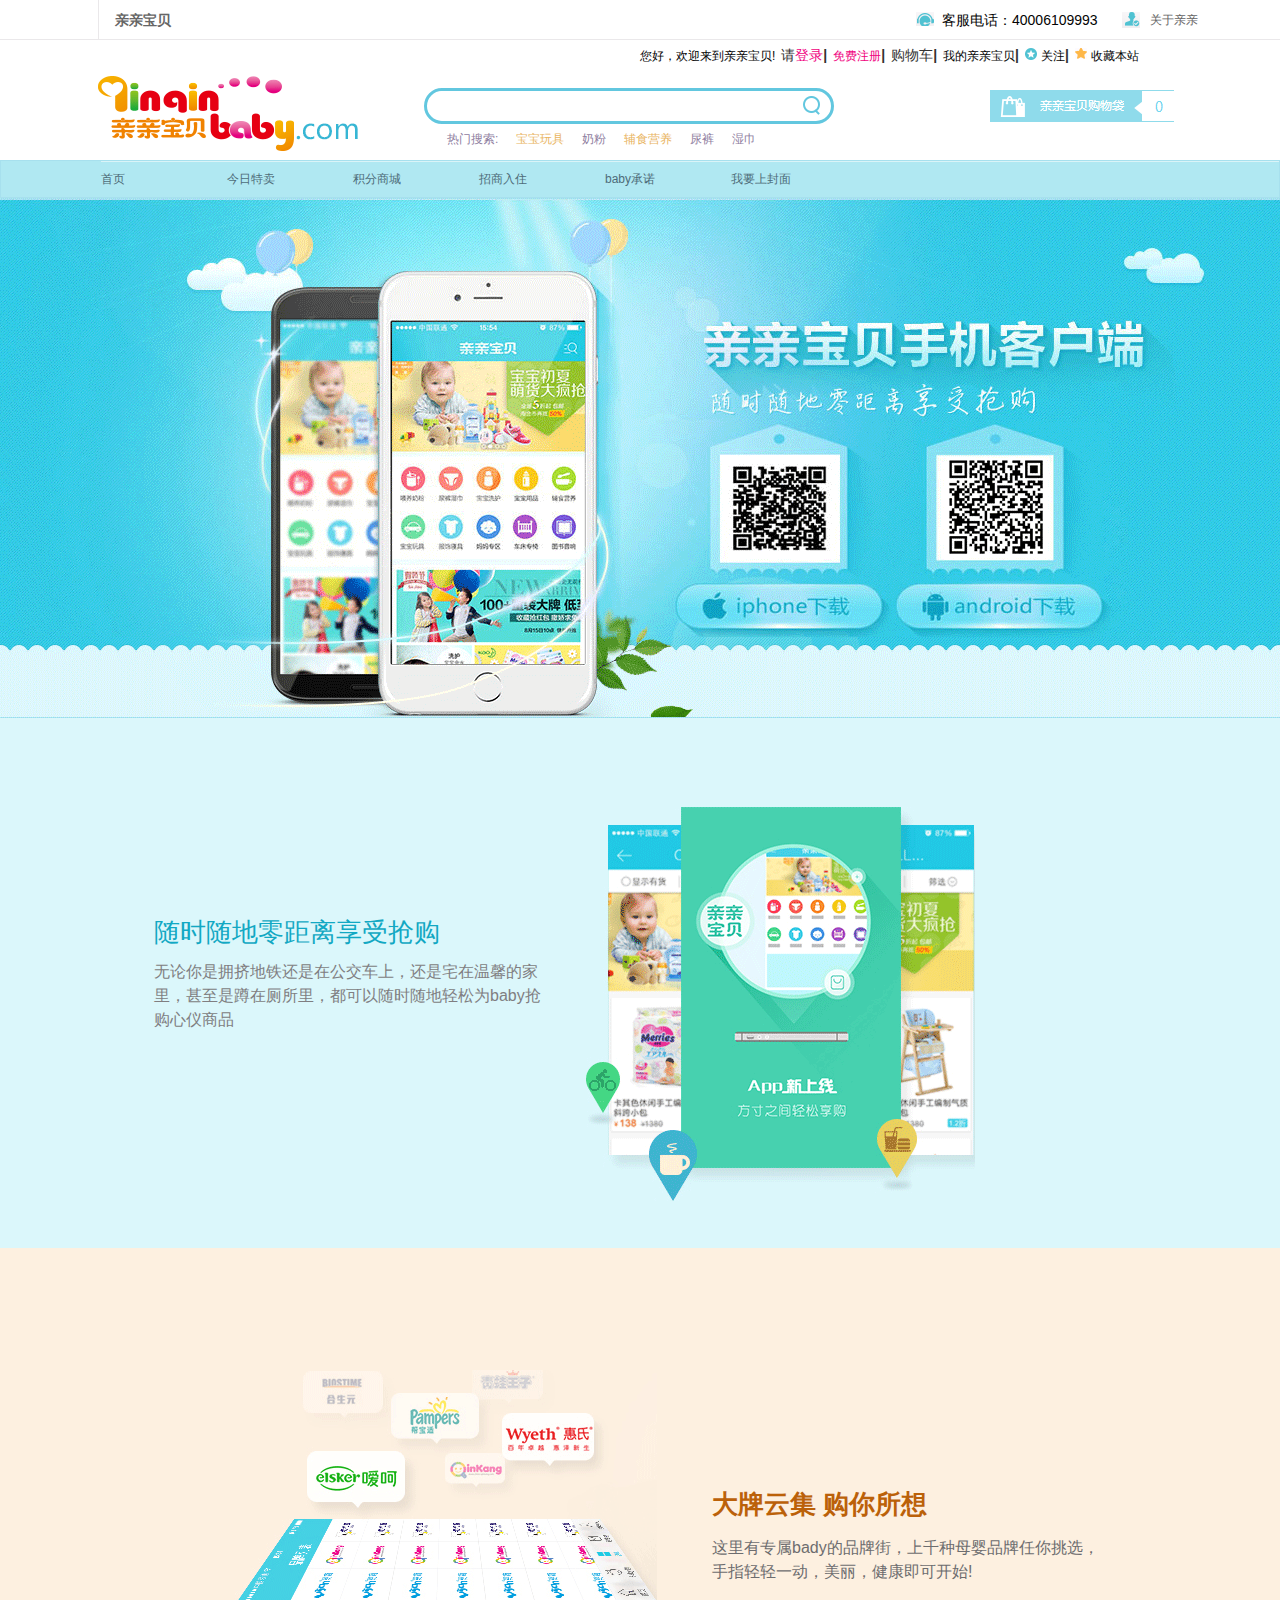
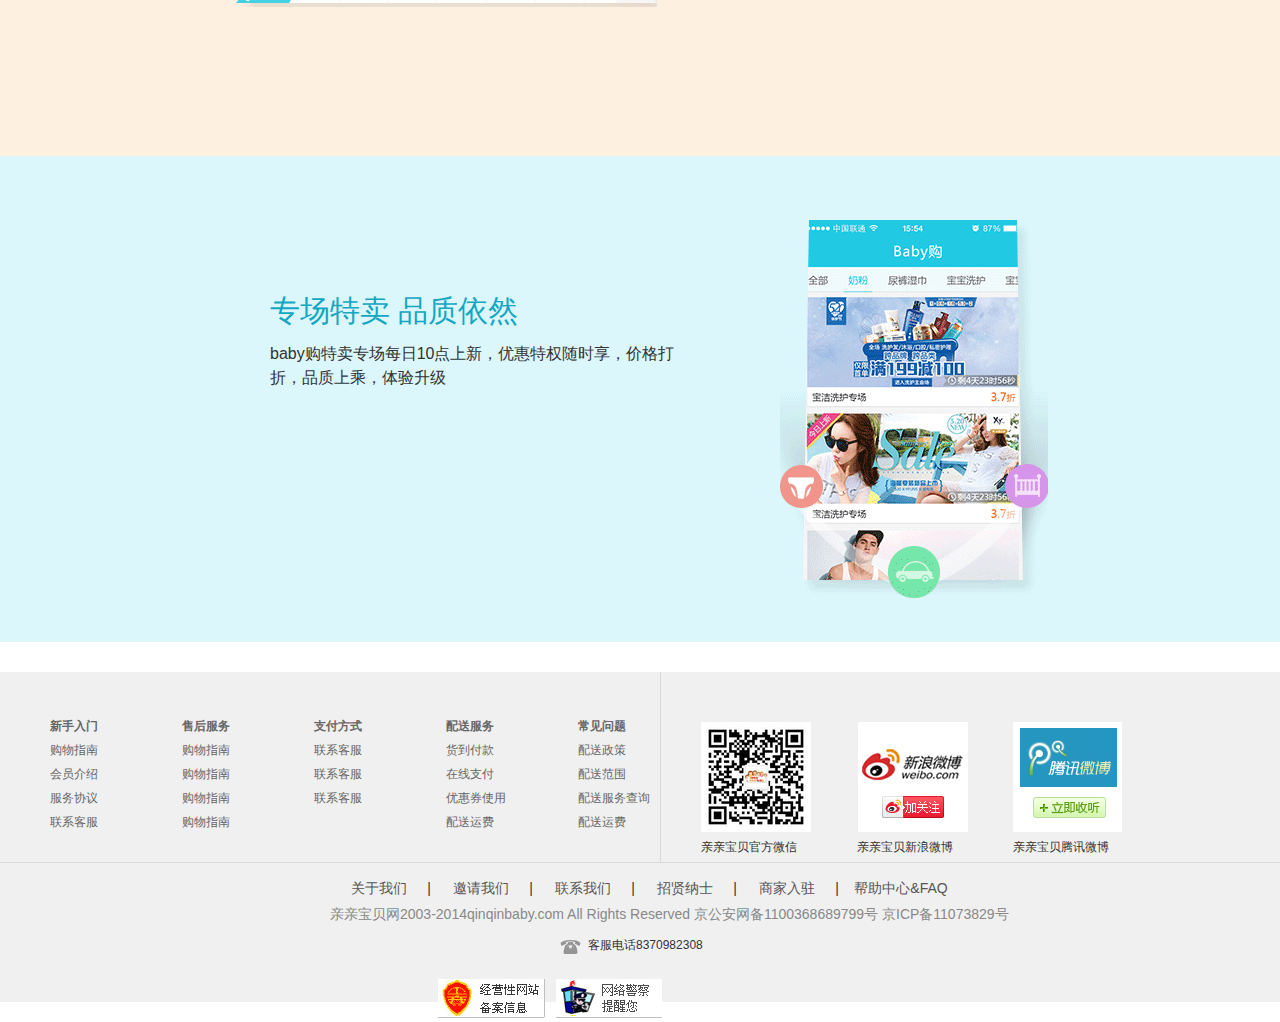
<file: html/index.html>
<!DOCTYPE html>
<html lang="en">
<head>
	<meta charset="UTF-8">
	<title></title>
	<link rel="stylesheet" type="text/css" href="../css/index.css">
	<link rel="stylesheet" type="text/css" href="../css/common.css">
</head>
<body>
	<div class = "head f-cb">
		<p>亲亲宝贝</p>
		<ul class="f-cb">
			<li class="li1"><span></span>客服电话：40006109993</li>
			<li class="li2"><span></span>关于亲亲</li>
		</ul>
	</div>

	<div class="top f-cb">
		<div class="nav_0">
			<ul class="f-cb">
				<li><a href="#">您好，欢迎来到亲亲宝贝!</a></li>
				<li class="li_1"><a href="#"></a>请<span>登录</span><em>|</em></li>
				<li class="li_2"><a href="#">免费注册</a><em>|</em></li>
				<li><a href="#"></a>购物车<em>|</em></li>
				<li><a href="#">我的亲亲宝贝</a><em>|</em></li>
				<li class="li_3"><span></span><a href="#">关注</a><em>|</em></li>
				<li class="li_4"><span></span><a href="#">收藏本站</a></li>
			</ul>
		</div>
			
				<div class="logo"><img src="../images/logo.gif"></div>
				<div class="search">
					<form>
						<input class="but1" type="text" name="">
						<input  class="but2" type="button" name="">
					</form>

					<ul>
						<li ><a href="#">热门搜索:</a></li>
						<li class="li_1"><a href="#">宝宝玩具</a></li>
						<li><a href="#">奶粉</a></li>
						<li class="li_1"><a href="#">辅食营养</a></li>
						<li><a href="#">尿裤</a></li>
						<li><a href="#">湿巾</a></li>
					</ul>
				</div>
				<div class="shopcar"><img src="../images/bag.gif"></div>			
	</div>

	<div class ="nav">
		<ul>
			<li><a href="#">首页</a></li>
			<li><a href="#">今日特卖</a></li>
			<li><a href="#">积分商城</a></li>
			<li><a href="#">招商入住</a></li>
			<li><a href="#">baby承诺</a></li>
			<li><a href="#">我要上封面</a></li>
		</ul>
	</div>

	<div class = "banner"><img src="../images/banner.gif"></div>
	
	<div class = "main">
		<div class="main_0">			
			<div class="m_left">
			<h1>随时随地零距离享受抢购</h1>
				<p>无论你是拥挤地铁还是在公交车上，还是宅在温馨的家里，甚至是蹲在厕所里，都可以随时随地轻松为baby抢购心仪商品</p>
			</div>

			<div class="m_right"><img src="../images/main_0.gif"></div>

			
		</div>

		<div class="main_1">
			<div class="pic_list"><img src="../images/main_1.gif"></div>
			<div class="m_right">
				<h1>大牌云集  购你所想</h1>
				<p>这里有专属bady的品牌街，上千种母婴品牌任你挑选，手指轻轻一动，美丽，健康即可开始!</p>
			</div>
		</div>

		<div class="main_2">
			<div class="m2_left">
				<h1>专场特卖 品质依然</h1>
				<p>baby购特卖专场每日10点上新，优惠特权随时享，价格打折，品质上乘，体验升级</p>
			</div>
			<div class="m2_right"><img src="../images/main_2.gif"></div>
		</div>
	</div>


	<div class="footer">
		<div class="m_list f-cb">
			<div class="ml_left">
				<ul class="ul_0">
					<li class="li_1"><a href="">新手入门</a></li>
					<li><a href="">购物指南</a></li>
					<li><a href="">会员介绍</a></li>
					<li><a href="">服务协议</a></li>
					<li><a href="">联系客服</a></li>
				</ul>

				<ul class="ul_1">
					<li class="li_1"><a href="">售后服务</a></li>
					<li><a href="">购物指南</a></li>
					<li><a href="">购物指南</a></li>
					<li><a href="">购物指南</a></li>
					<li><a href="">购物指南</a></li>
				</ul>

				<ul class="ul_2">
					<li class="li_1"><a href="">支付方式</a></li>
					<li><a href="">联系客服</a></li>
					<li><a href="">联系客服</a></li>
					<li><a href="">联系客服</a></li>
					
				</ul>

				<ul class="ul_3">
					<li class="li_1"><a href="">配送服务</a></li>
					<li><a href="">货到付款</a></li>
					<li><a href="">在线支付</a></li>
					<li><a href="">优惠券使用</a></li>
					<li><a href="">配送运费</a></li>
					
				</ul>
				<ul class="ul_4">
					<li class="li_1"><a href="">常见问题</a></li>
					<li><a href="">配送政策</a></li>
					<li><a href="">配送范围</a></li>
					<li><a href="">配送服务查询</a></li>
					<li><a href="">配送运费</a></li>
				</ul>
			</div>

			<div class="ml_right">
				<ul>
					<li><img src="../images/wchat.gif"><span href="">亲亲宝贝官方微信</span></li>
					<li><img src="../images/sinna.gif"><span href="">亲亲宝贝新浪微博</span></li>
					<li><img src="../images/tencent.gif"><span href="">亲亲宝贝腾讯微博</span></li>
				</ul>
			</div>
		</div>

		<div class="about">
			<ul>
				<li><a href="">关于我们</a><span>|</span></li>
				<li><a href="">邀请我们</a><span>|</span></li>
				<li><a href="">联系我们</a><span>|</span></li>
				<li><a href="">招贤纳士</a><span>|</span></li>
				<li><a href="">商家入驻</a><span>|</span></li>
				<li><a href="">帮助中心&FAQ</a></li>
			</ul>

			<p class="p_top">亲亲宝贝网2003-2014qinqinbaby.com All Rights Reserved  京公安网备1100368689799号 京ICP备11073829号</p>
			<p class="p_btm"><span></span>客服电话8370982308</p>			
		</div>

		<div class="pic">
			<ul>
				<li><img src="../images/index_65.gif"></li>
				<li><img src="../images/index_67.gif"></li>
			</ul>
		</div>
	</div>
	
	
</body>
</html>
</file>
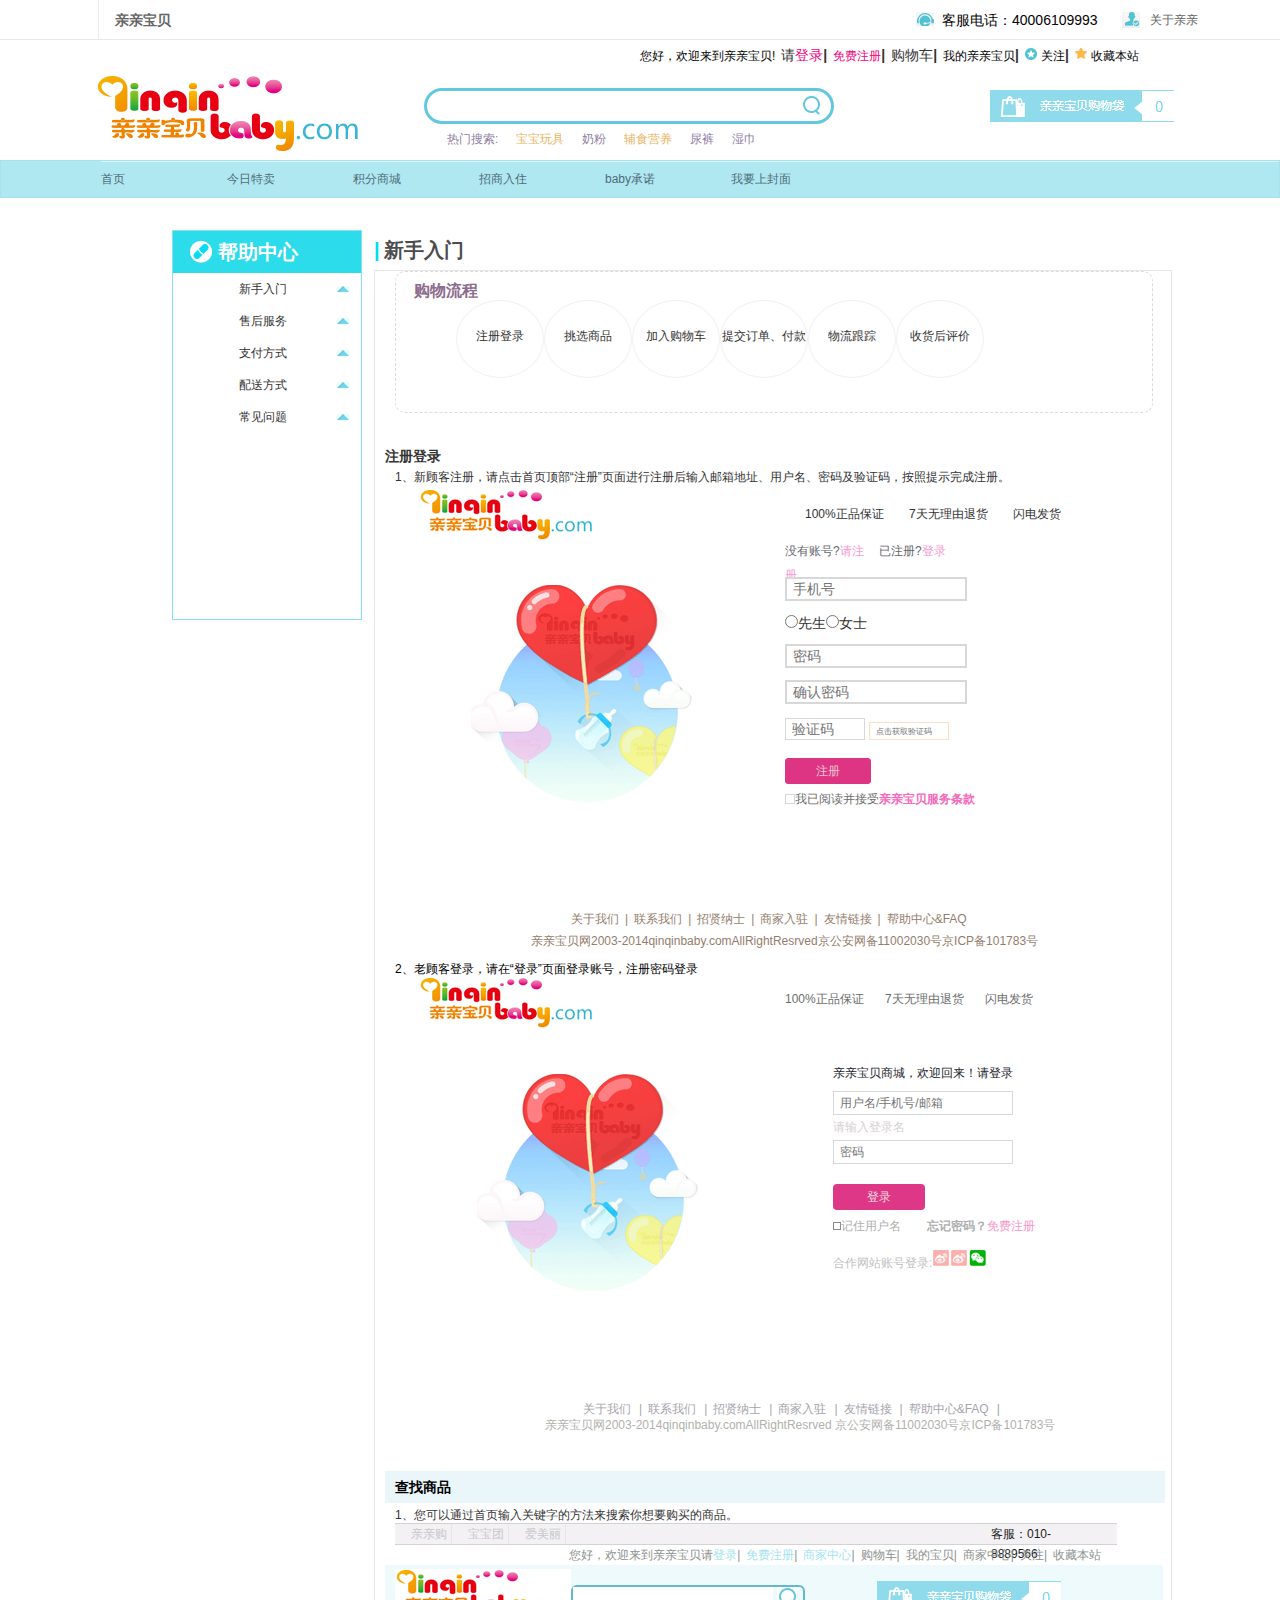
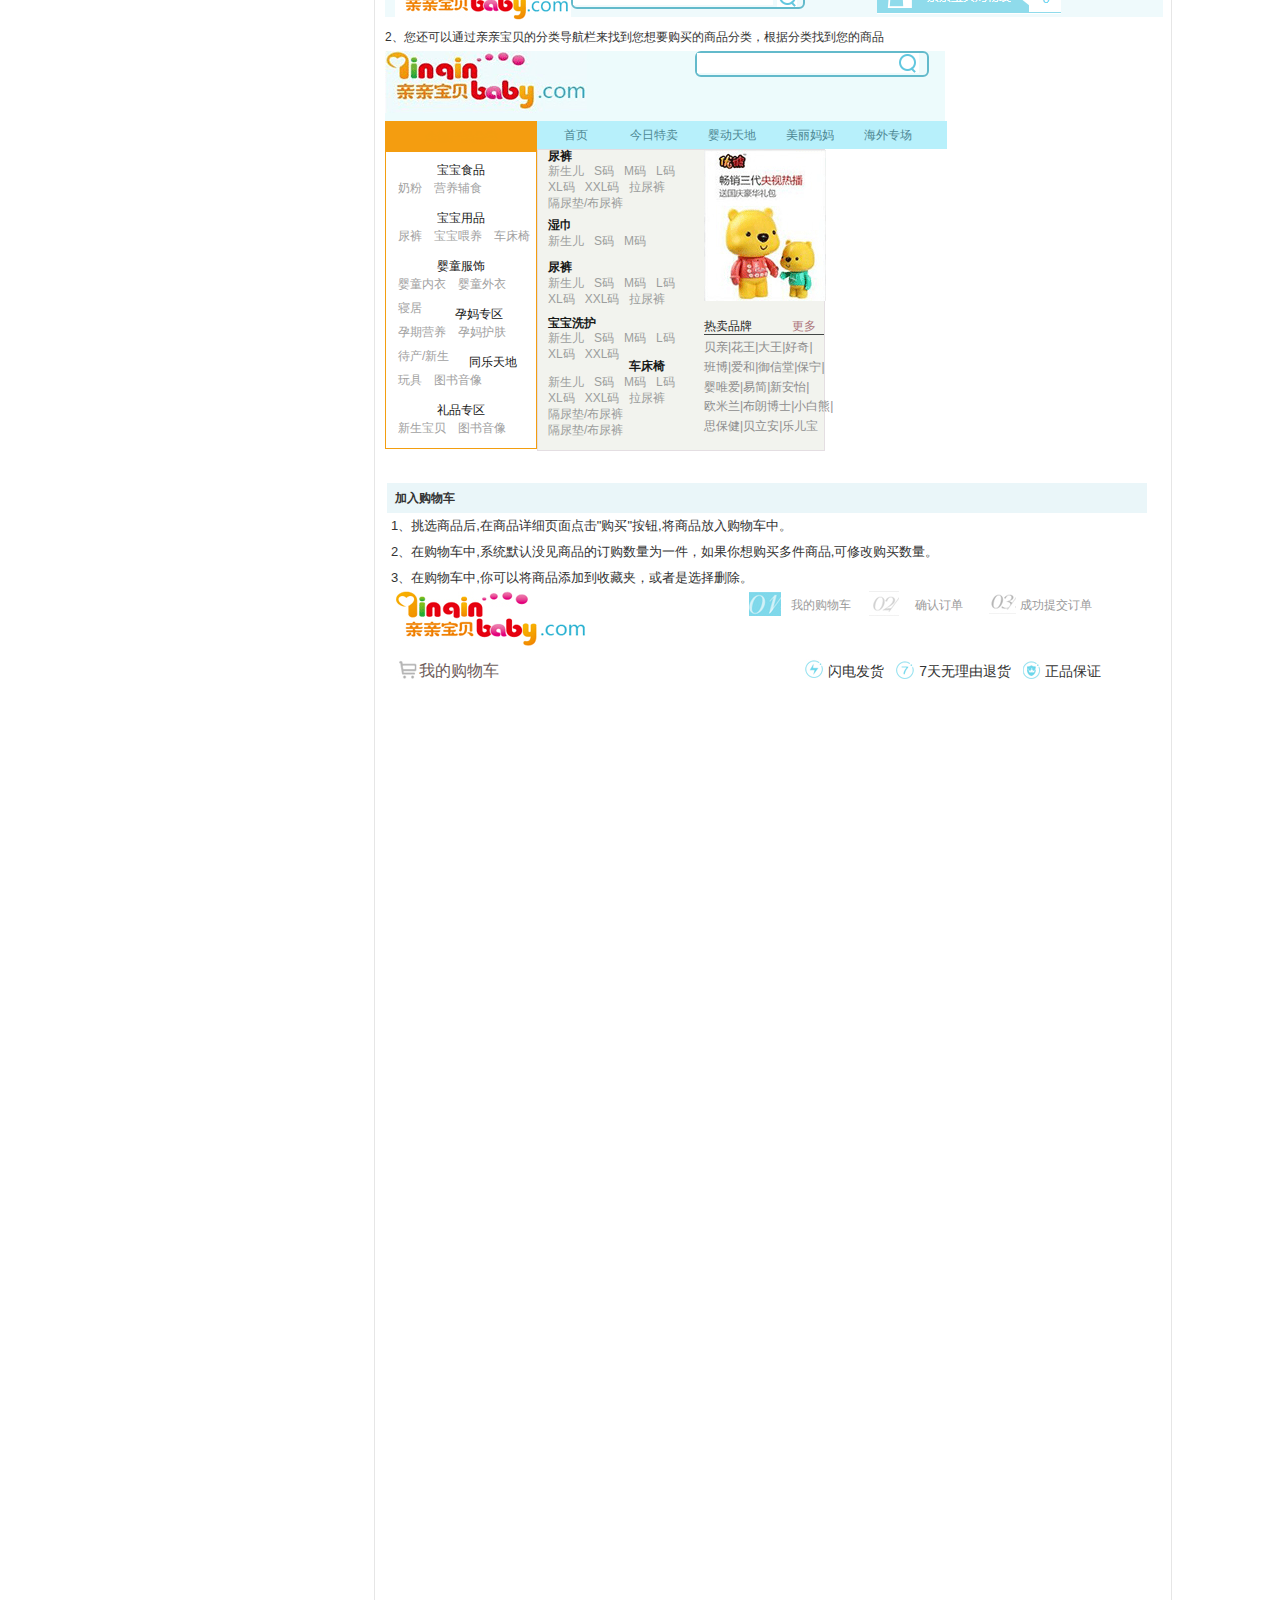
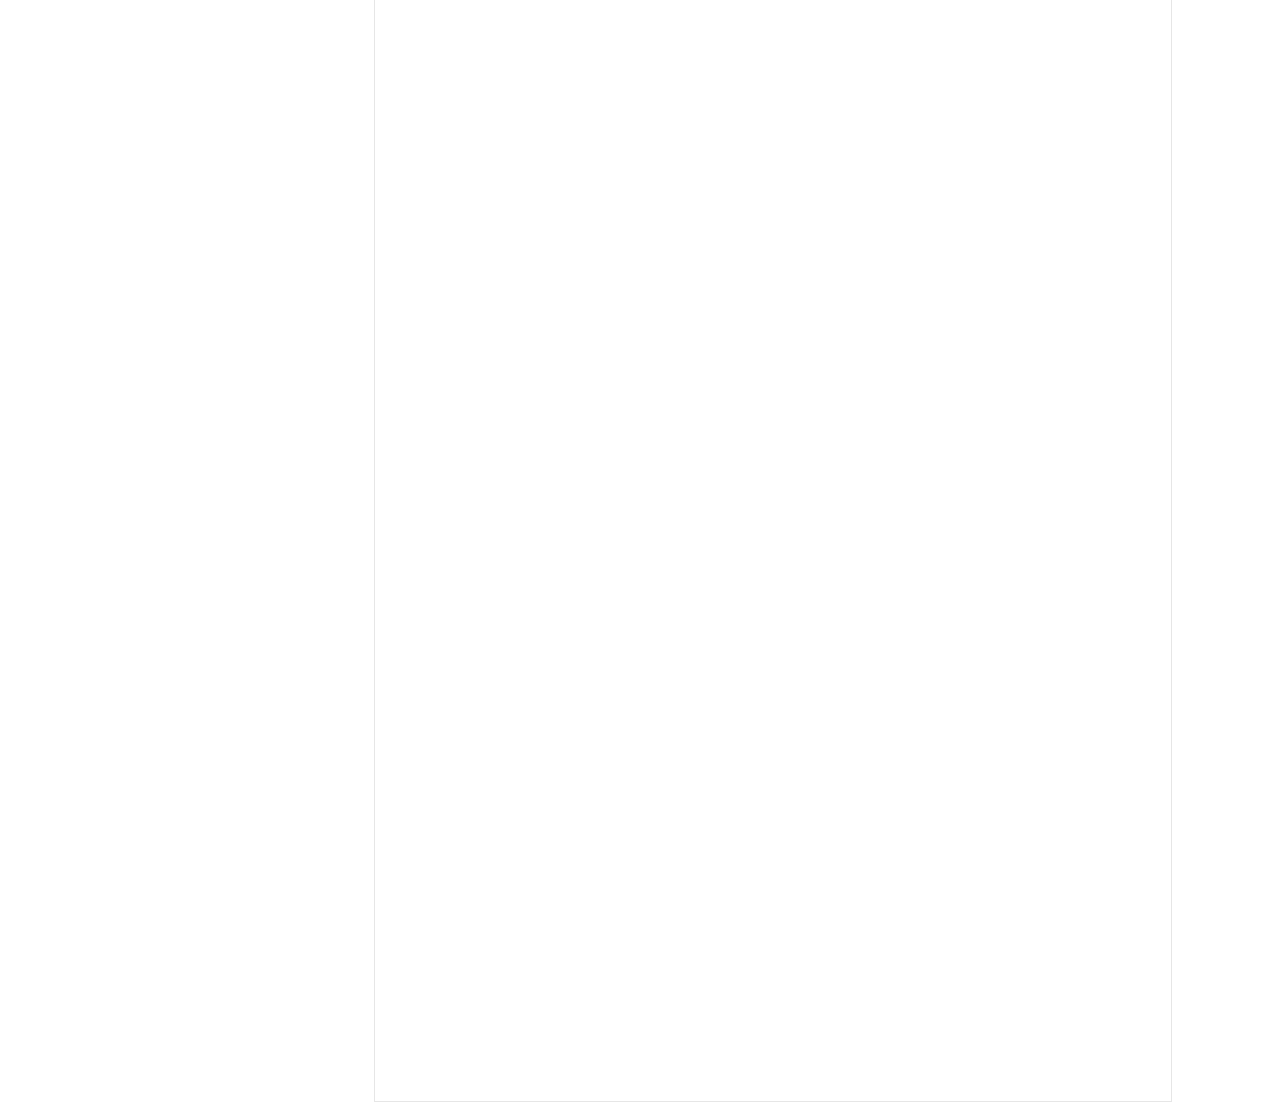
<file: html/hlpe.html>
<!DOCTYPE html>
<html lang="en">
<head>
	<meta charset="UTF-8">
	<title>帮助中心</title>
	<link rel="stylesheet" type="text/css" href="../css/help.css">
	<link rel="stylesheet" type="text/css" href="../css/common.css">
</head>
<body>
	<div class = "head f-cb">
		<p>亲亲宝贝</p>
		<ul class="f-cb">
			<li class="li1"><span></span>客服电话：40006109993</li>
			<li class="li2"><span></span>关于亲亲</li>
		</ul>
	</div>

	<div class="top f-cb">
		<div class="nav_0">
			<ul class="f-cb">
				<li><a href="#">您好，欢迎来到亲亲宝贝!</a></li>
				<li class="li_1"><a href="#"></a>请<span>登录</span><em>|</em></li>
				<li class="li_2"><a href="#">免费注册</a><em>|</em></li>
				<li><a href="#"></a>购物车<em>|</em></li>
				<li><a href="#">我的亲亲宝贝</a><em>|</em></li>
				<li class="li_3"><span></span><a href="#">关注</a><em>|</em></li>
				<li class="li_4"><span></span><a href="#">收藏本站</a></li>
			</ul>
		</div>
			
				<div class="logo"><img src="../images/logo.gif"></div>
				<div class="search">
					<form>
						<input class="but1" type="button" name="">
						<input  class="but2" type="button" name="">
					</form>

					<ul>
						<li ><a href="#">热门搜索:</a></li>
						<li class="li_1"><a href="#">宝宝玩具</a></li>
						<li><a href="#">奶粉</a></li>
						<li class="li_1"><a href="#">辅食营养</a></li>
						<li><a href="#">尿裤</a></li>
						<li><a href="#">湿巾</a></li>
					</ul>
				</div>
				<div class="shopcar"><img src="../images/bag.gif"></div>			
	</div>

		<div class ="nav">
			<ul>
				<li><a href="#">首页</a></li>
				<li><a href="#">今日特卖</a></li>
				<li><a href="#">积分商城</a></li>
				<li><a href="#">招商入住</a></li>
				<li><a href="#">baby承诺</a></li>
				<li><a href="#">我要上封面</a></li>
			</ul>
		</div>

		<div class="main f-cb">

			<div class="m_left">
				<h1><span></span>帮助中心</h1>
				<ul>
					<li class="b_li"><a href="">新手入门</a>
						<ul class="visible">
							<li>购物指南</li>
							<li>会员介绍</li>
							<li>服务协议</li>
							<li>联系客服</li>
						</ul>
					</li>
					<li class="b_li"><a href="">售后服务</a>
						<ul class="visible">
							<li>购物指南</li>
							<li>会员介绍</li>
							<li>服务协议</li>
							<li>联系客服</li>
						</ul >

					</li>
					<li class="b_li"><a href="">支付方式</a>
						<ul class="visible">
							<li>购物指南</li>
							<li>会员介绍</li>
							<li>服务协议</li>
							<li>联系客服</li>
						</ul>
					</li>
					<li class="b_li"><a href="">配送方式</a>
						<ul class="visible">
							<li>购物指南</li>
							<li>会员介绍</li>
							<li>服务协议</li>
							<li>联系客服</li>
						</ul>
					</li>
					<li class="b_li"><a href="">常见问题</a>
						<ul class="visible">
							<li>购物指南</li>
							<li>会员介绍</li>
							<li>服务协议</li>
							<li>联系客服</li>
						</ul>
					</li>
				</ul>
			</div>


			<div class="m_right">
				<h3><em>|</em>新手入门</h3>
				<div class="mr_wrap">
					<div class="process">
						<h4>购物流程</h4>
						<ul>
							<li>注册登录</li>
							<li>挑选商品</li>
							<li>加入购物车</li>
							<li>提交订单、付款</li>
							<li>物流跟踪</li>
							<li>收货后评价</li>
						</ul>
					</div>
				<!-- +++++++++++++++++++++register +++++++++++++++++++++++++++++++++++-->
					<div class="register">
						<h4>注册登录</h4>
						<div class="new_reg f_cb">
							<p class="p_0">1、新顾客注册，请点击首页顶部“注册”页面进行注册后输入邮箱地址、用户名、密码及验证码，按照提示完成注册。</p>
							<div class="nr_top f_cb">
								<div class="nt_left">
									<p class="p_1"><img src="../images/help_07.gif"></p>
									<p class="p_2"><img src="../images/help_21.gif"></p>
								</div>

								<div class="nt_right">
									<ul class="ul_0">
										<li class="'li_1"><span></span>100%正品保证</li>
										<li class="'li_2"><span></span>7天无理由退货</li>
										<li class="'li_3"><span></span>闪电发货</li>
									</ul>

									<form>
										<ul class="f_ul">
											<li>没有账号?<a href="#">请注册</a></li>
											<li>已注册?<a href="#">登录</a></li>
										</ul>

										<input class="ip_0" type="text" name="" placeholder="手机号"/><br/>
										<input class="ip_1" type="radio" name="sex"/>先生<input type="radio" name="sex"/>女士<br/>

										<input class="ip_2" type="password" placeholder="密码"></br>
										<input class="ip_3" type="password" placeholder="确认密码"><br/>
										<input class="ip_4" type="text" name="" placeholder="验证码">
										<input class="ip_5" type="text" name="" placeholder="点击获取验证码"><br/>
										<input class="ip_6" type="button" name="" value="注册"><br/>
										<input class="ip_7" type="" name=""><span>我已阅读并接受</span><em>亲亲宝贝服务条款</em>

									</form>									
								</div>

								<div class="nr_bottom">
									<ul>
										<li>关于我们</li>
										<li>联系我们<span>|</span></li>
										<li>招贤纳士<span>|</span></li>
										<li>商家入驻<span>|</span></li>
										<li>友情链接<span>|</span></li>
										<li>帮助中心&FAQ<span>|</span></li>
									</ul>

									<p class="p_3">亲亲宝贝网2003-2014qinqinbaby.comAllRightResrved京公安网备11002030号京ICP备101783号</p>
								</div>
							</div>
								
						</div>

						<div class="old_reg f_cb">
							<p class="p_4">2、老顾客登录，请在“登录”页面登录账号，注册密码登录</p>
							<div class="old_top">
								<div class="ot_left">
									<p class="p_5"><img src="../images/help_07.gif"></p>
									<p class="p_6"><img src="../images/help_21.gif"></p>
								</div>

								<div class="ot_right">
									<ul class="ul_1">
										<li class="'li_1"><span></span>100%正品保证</li>
										<li class="'li_2"><span></span>7天无理由退货</li>
										<li class="'li_3"><span></span>闪电发货</li>
									</ul>

									<form>
										<p class="p_7">亲亲宝贝商城，欢迎回来！请登录</p>
										<input class="inp_0" type="text" name="" placeholder="用户名/手机号/邮箱"><br/>
										<p class="p_8">请输入登录名</p>
										<input class="inp_1" type="password" name="" placeholder="密码"><br/>
										<input class="inp_2" type="button" name="" value="登录"><br/>
										<input class ="inp_3" type="text" name=""><span>记住用户名</span> <em>忘记密码？</em><a href="#">免费注册</a><br/><br/>

										<p class="p_9">合作网站账号登录:<span><img src="../images/help_24.gif"></span><span><img src="../images/help_24.gif"></span><span><img src="../images/help_26.gif"></span></p>

									</form>
								</div>

							</div>

							<div class="old_bottom">
								<ul>
									<li>关于我们<span>|</span></li>
									<li>联系我们<span>|</span></li>
									<li>招贤纳士<span>|</span></li>
									<li>商家入驻<span>|</span></li>
									<li>友情链接<span>|</span></li>
									<li>帮助中心&FAQ<span>|</span></li>
								</ul>

								<p class="p_10">亲亲宝贝网2003-2014qinqinbaby.comAllRightResrved   京公安网备11002030号京ICP备101783号</p>
								
							</div>
										
							
						</div>
					</div>
	<!-- +++++++++++++++++++++find +++++++++++++++++++++++++++++++++++-->
					<div class="find">
						<h4>查找商品</h4>
						<p class="f_p0">1、您可以通过首页输入关键字的方法来搜索你想要购买的商品。</p>
						<div class="f_nav0">
							<ul>
								<li><a href="">亲亲购</a></li>
								<li><a href="">宝宝团</a></li>
								<li><a href="">爱美丽</a></li>
							</ul>
							<p class="f_p1"><span></span>客服：010-8889566</p>
						</div>
						<div class="f_nav1">
							<ul class="f_cb">
								<li>您好，欢迎来到亲亲宝贝请<a href="#">登录</a><span>|</span></li>
								<li><a href="#">免费注册</a><span>|</span></li>
								<li><a href="#">商家中心</a><span>|</span></li>
								<li>购物车<span>|</span></li>
								<li>我的宝贝<span>|</span></li>
								<li>商家中心<span>|</span></li>
								<li>关注<span>|</span></li>
								<li>收藏本站</li>
							</ul>
						</div>
						<div class="search f_cb">
						    <p><img src="../images/help_07.gif"></p>
						
							<form>
								<input class="inp_0" type="text" name="">
								<input class="inp_1" type="button" name="">
							</form>
						
							<div class="shop_bag"><img src="../images/bag.gif"></div>
						</div>

						<div class="wrap f_cb">
							<p class="f_p1">2、您还可以通过亲亲宝贝的分类导航栏来找到您想要购买的商品分类，根据分类找到您的商品</p>
							<div class="wrap_top f_cb">
								<div class="logo_1"><img src="../images/logo1.gif"></div>
								<div class="serach_1">
									<form>
										<input class="inp_2" type="text" name="">
										<input class="inp_3" type="button" name="">
									</form>
								</div>
							</div>
							

							<div class="wrap_left">
								<h5>全部产品分类</h5>
								<ul>
									<li class="p_li">
										<a href="">宝宝食品</a>
											<p>
												<span href="">奶粉</span>
												<span>营养辅食</span>
											</p>
																				
									</li>
									<li  class="p_li">
									    <a href="">宝宝用品</a>
									   
									    	<p>
										    	<span href="">尿裤</span>
										    	<span href="">宝宝喂养</span>
										    	<span href="">车床椅</span>
									    	</p>											    									   
									</li>
									<li  class="p_li">
									    <a href="">婴童服饰</a>
									    	<p>
									    		<span href="">婴童内衣</span>
									    		<span href="">婴童外衣</span>
									    		<span href="">寝居</span>
									    	</p>
									    	
									</li>
									<li  class="p_li">
									    <a href="">孕妈专区</a>
									   
									    	<p>
									    		<span href="">孕期营养</span>
									    		<span href="">孕妈护肤</span>
									    		<span href="">待产/新生</span>
									    	</p>
									    	
									    
									</li>
									<li  class="p_li">
									    <a href="">同乐天地</a>
									   
									    	<p>
									    		<span href="">玩具</span>
									    		<span href="">图书音像</span>
									    	</p>
									    	
									    	
									    
									</li>
									<li  class="p_li">
									    <a href="">礼品专区</a>									    
									    	<p>
									    		<span href="">新生宝贝</span>
									    		<span href="">图书音像</span>
									    	</p>								    	
									</li>
								</ul>
							</div>

							<div class="wrap_right">
								<div class="nav_2">
									<ul>
										<li><a href="">首页</a></li>
										<li><a href="">今日特卖</a></li>
										<li><a href="">婴动天地</a></li>
										<li><a href="">美丽妈妈</a></li>
										<li><a href="">海外专场</a></li>
									</ul>
								</div>
								<div class="product f_cb">
									<div class="pro_0">
										<h5>尿裤</h5>
										<ul class="pr_ul0">
											<li class="li_0"><a href="">新生儿</a></li>
											<li><a href="">S码</a></li>
											<li><a href="">M码</li>
											<li><a href="">L码</a></li>
											<li><a href="">XL码</a></li>
											<li><a href="">XXL码</a></li>
											<li><a href="">拉尿裤</a></li>
											<li><a href="">隔尿垫/布尿裤</a></li>										
										</ul>

										<h5>湿巾</h5>
										<ul class="pr_ul1">
											<li><a href="">新生儿</a></li>
											<li><a href="">S码</a></li>
											<li><a href="">M码</a></li>										
										</ul>

										<h5>尿裤</h5>
										<ul class="pr_ul2">
											<li><a href="">新生儿</a></li>
											<li><a href="">S码</a></li>
											<li><a href="">M码</li>
											<li><a href="">L码</a></li>
											<li><a href="">XL码</a></li>
											<li><a href="">XXL码</a></li>
											<li><a href="">拉尿裤</a></li>										
										</ul>

										<h5>宝宝洗护</h5>
										<ul class="pr_ul3">
											<li><a href="">新生儿</a></li>
											<li><a href="">S码</a></li>
											<li><a href="">M码</a></li>
											<li><a href="">L码</a></li>
											<li><a href="">XL码</a></li>
											<li><a href="">XXL码</a></li>										
										</ul>

										<h5>车床椅</h5>
										<ul class="pr_ul4">
											<li><a href="">新生儿</a></li>
											<li><a href="">S码</a></li>
											<li><a href="">M码</a></li>
											<li><a href="">L码</a></li>
											<li><a href="">XL码</a></li>
											<li><a href="">XXL码</a></li>
											<li><a href="">拉尿裤</a></li>
											<li><a href="">隔尿垫/布尿裤</a></li>
											<li><a href="">隔尿垫/布尿裤</a></li>											
										</ul>
									</div>
									<div class="bear">
									    <p class="p_1"><img src="../images/bear.gif"></p>
									    <p class="p_2"><span>热卖品牌</span><a href="#">更多</a><p>

									    <ul class="pr_ul5">
									    	<li><a href="#">贝亲|</a></li>
									    	<li><a href="#"帮宝适|></a></li>
									    	<li><a href="#">花王|</a></li>
									    	<li><a href="#">大王|</a></li>
									    	<li><a href="#">好奇|</a></li>
									    	<li><a href="#">班博|</a></li>
									    	<li><a href="#">爱和|</a></li>
									    	<li><a href="#">御信堂|</a></li>
									    	<li><a href="#">保宁|</a></li>
									    	<li><a href="#">婴唯爱|</a></li>
									    	<li><a href="#">易简|</a></li>
									    	<li><a href="#">新安怡|</a></li>
									    	<li><a href="#">欧米兰|</a></li>
									    	<li><a href="#">布朗博士|</a></li>
									    	<li><a href="#">小白熊|</a></li>
									    	<li><a href="#">思保健|</a></li>
									    	<li><a href="#">贝立安|</a></li>
									    	<li><a href="#">乐儿宝</a></li>
									    </ul>
									</div>
								</div>
							</div>

						</div>
					</div>

					<div class="add f_cb">
						<h5>加入购物车</h5>
						<p>1、挑选商品后,在商品详细页面点击"购买"按钮,将商品放入购物车中。</p>
						<p>2、在购物车中,系统默认没见商品的订购数量为一件，如果你想购买多件商品,可修改购买数量。</p>
						<p>3、在购物车中,你可以将商品添加到收藏夹，或者是选择删除。</p>
						<div class="add_logo"><img src="../images/addlogo.gif"></div>
						<ul>
							<li><img src="../images/add1.gif"><a href="#">我的购物车</a></li>
							<li><img src="../images/add2.gif"><a href="#">确认订单</a></li>
							<li><img src="../images/add3.gif"><a href="#">成功提交订单</a></li>
						</ul>
						<div class="my_car">
							<em><img src="../images/car.gif"></em><a href="#">我的购物车</a>
							<span><i><img src="../images/add4.gif"></i>正品保证</span>
							<span><i><img src="../images/add5.gif"></i>7天无理由退货</span>
							<span><i><img src="../images/add6.gif"></i>闪电发货</span>
						</div>
					</div>
					<div class="content">
						<div class="my_shop">
							
						</div>
					</div>


					<div class="submit"></div>
				</div>
				
			</div>
			
		</div>

		<div class="footer"></div>


	
</body>
</html>
</file>
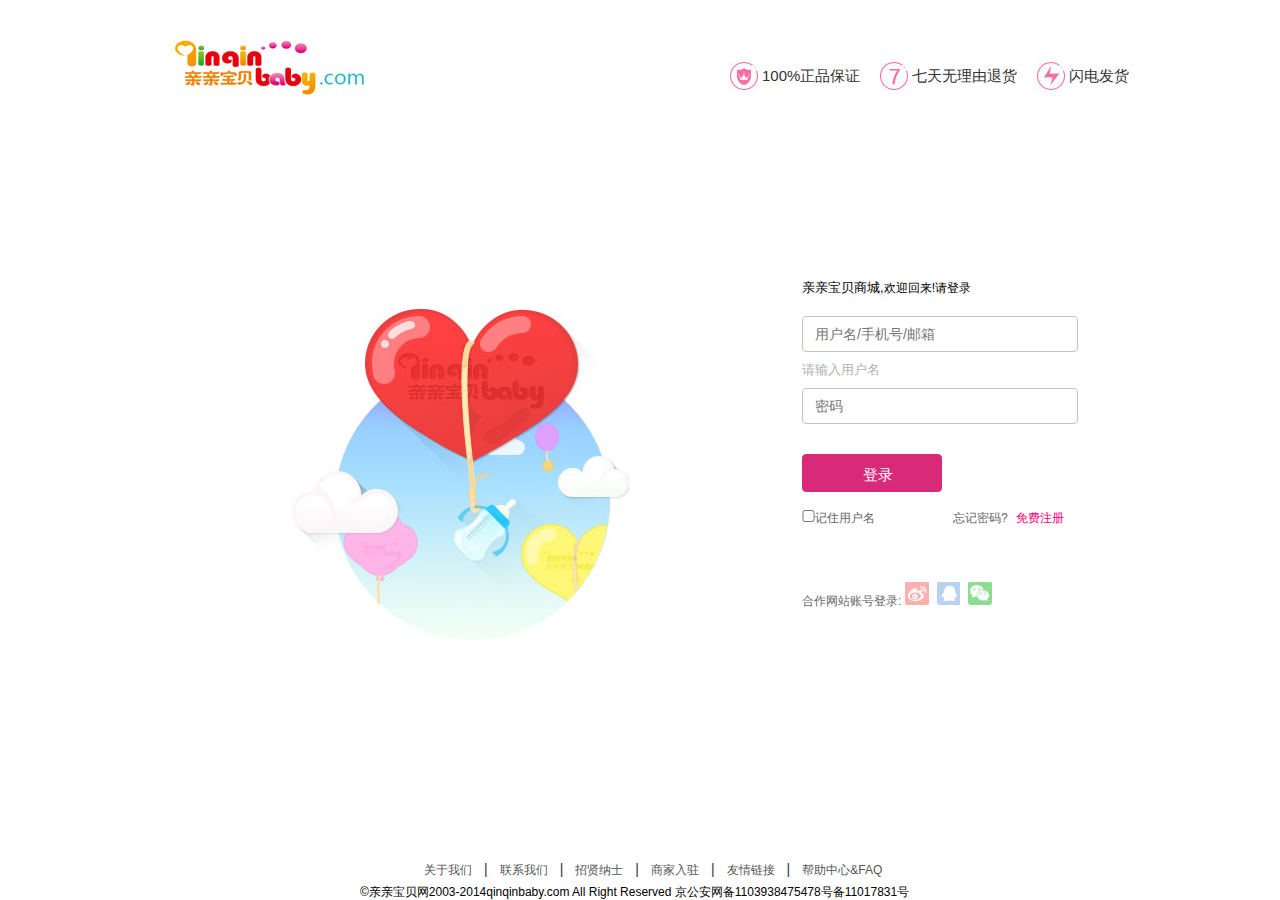
<file: html/login.html>
<!DOCTYPE html>
<html lang="en">
<head>
	<meta charset="UTF-8">
	<title>登录页面</title>
	<link rel="stylesheet" type="text/css" href="../css/common.css">
	<link rel="stylesheet" type="text/css" href="../css/login.css">
</head>
<body>
	<div class="title">
		<div class="logo"><img src="../images/addlogo.gif"></div>
		<div class="servers">
			<ul class="promise">
				<li><span><img src="../images/images/zhengpin.jpg"></span><a href="#">100%正品保证</a></li>
				<li><span><img src="../images/images/tuihuo.jpg"></span><a href="#">七天无理由退货</a></li>
				<li><span><img src="../images/images/shandian.jpg"></span><a href="#">闪电发货</a></li>
			</ul>
		</div>
	</div>
	<div class="login">
		<div class="log_left"><img src="../images/heart.jpg"></div>
		<div class="log_right">
			<span class="qinqin">亲亲宝贝商城,</span><em class="goback">欢迎回来!</em><a href="#" class="please">请登录</a>
			<form>
				<input type="text" name="" placeholder="用户名/手机号/邮箱" class="inp_1" />
				<p class="insert">请输入用户名</p>
				<input type="password" name="" placeholder="密码"/>
				<input type="button" name="" value="登录" class="denglu"> 
				<p class="jizhu"><input type="checkbox" name="" class="username"/ ><span class="remember">记住用户名</span><span class="forget">忘记密码?</span><a href=#"" class="free">免费注册</a></p>
			</form>
			<p class="hezuo">
				<span class="cpn_web">合作网站账号登录:</span>
				<a href="#" class="pic"><img src="../images/images/weibo.jpg"></a>
				<a href="#" class="pic"><img src="../images/images/qq.jpg"></a>
				<a href="#" class="pic"><img src="../images/images/weixin.jpg"></a>
			</p>
		</div>
	</div>
	<div class="about">
		<ul>
			<li><a href="#">关于我们</a><span>|</span></li>
			<li><a href="#">联系我们</a><span>|</span></li>
			<li><a href="#">招贤纳士</a><span>|</span></li>
			<li><a href="#">商家入驻</a><span>|</span></li>
			<li><a href="#">友情链接</a><span>|</span></li>
			<li><a href="#">帮助中心&FAQ</a><span></span></li>
		</ul>
	</div>
	<p class="tishi"><a href="#" class="a1">&copy;亲亲宝贝网2003-2014qinqinbaby.com All Right Reserved</a>  <a href="#" class="a2">京公安网备1103938475478号备11017831号</a></p>
</body>
</html>
</file>
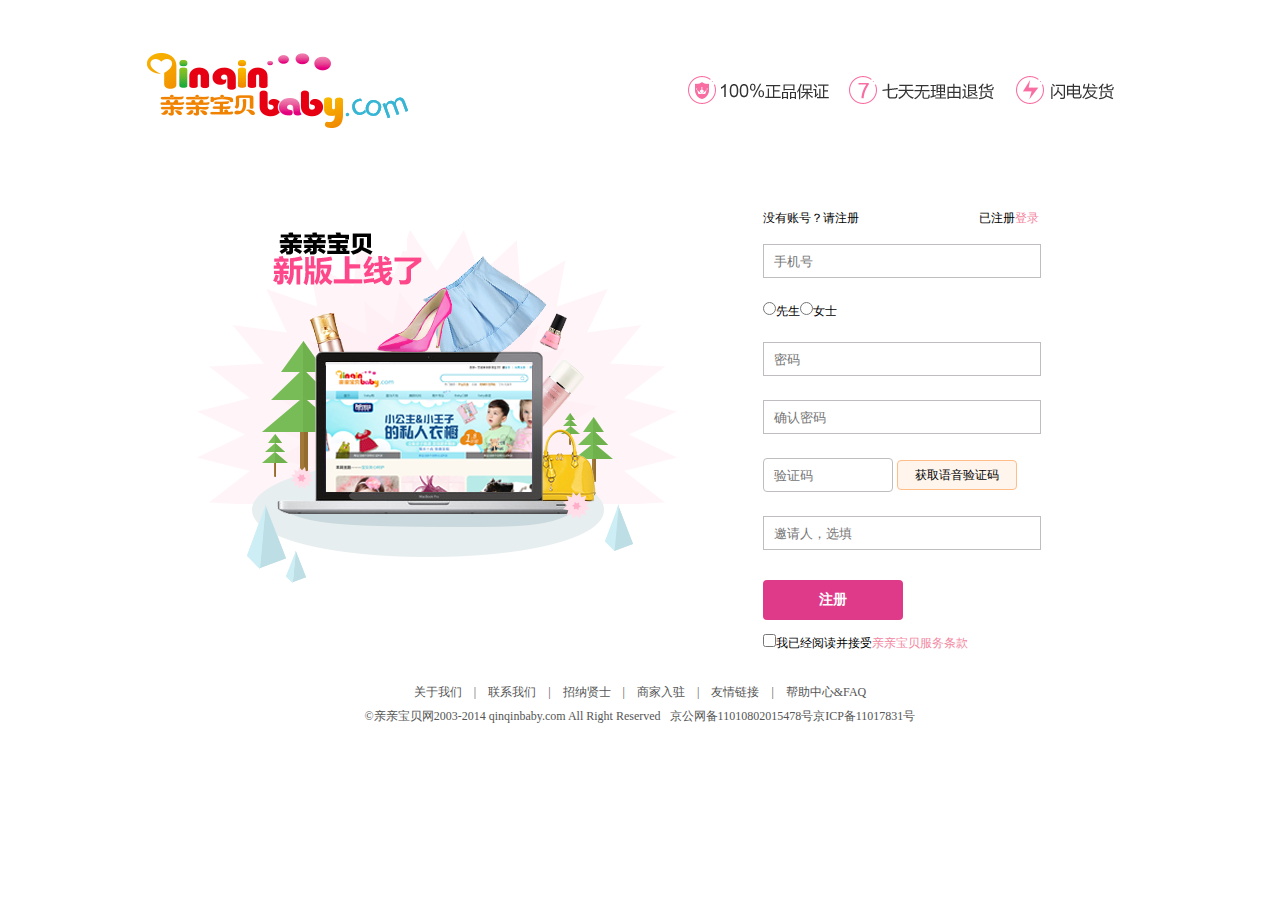
<file: html/register.html>
<!DOCTYPE html>
<html lang="en">
<head>
	<meta charset="UTF-8">
	<title>注册</title>
	<link rel="stylesheet" type="text/css" href="../css/register.css">
</head>
<body>
	<header class="mainwidth">
		<img src="../img/logo265-75-d.gif" alt="">
		<div>
			<!-- <img src="../img/loginmain.png" alt=""> -->
			<!-- 背景图 -->
		</div>
	</header>
	<article class="mainwidth">
		<div id="divleft"><img src="../img/loginbigbg.png" alt=""></div>
		<div id="divright">
			<form action="">
				<p>没有账号？请注册<span>已注册<a href="#">登录</a></span></p>
				<div>
					<input type="text" placeholder="手机号">
					<span>请输入正确的手机号码</span>
				</div>
				<div>
					<input type="radio">先生<input type="radio">女士

				</div>
				<div>
					<input type="password" placeholder="密码">
					<span>请输入密码</span>
				</div>
				<div>
					<input type="password" placeholder="确认密码">
					<span>请输入确认密码</span>
				</div>
				<div>
					<input type="text" placeholder="验证码"><a href="#">获取语音验证码</a>
					<span>请输入验证码</span>
				</div>
				<div>
					<input type="text" placeholder="邀请人，选填">
				</div>
				<button>注册</button>
				<p>
					<input type="checkbox"><span>我已经阅读并接受<a href="#">亲亲宝贝服务条款</a></span>
				</p>
			</form>
		</div>
	</article>
	<footer class="mainwidth">
		<p><a href="#">关于我们</a>|<a href="#">联系我们</a>|<a href="#">招纳贤士</a>|<a href="#">商家入驻</a>|<a href="#">友情链接</a>|<a href="#">帮助中心&FAQ</a></p>
		<p>&copy;亲亲宝贝网2003-2014 qinqinbaby.com All Right Reserved&nbsp;&nbsp;&nbsp;京公网备11010802015478号京ICP备11017831号</p>
	</footer>
</body>
</html>
</file>
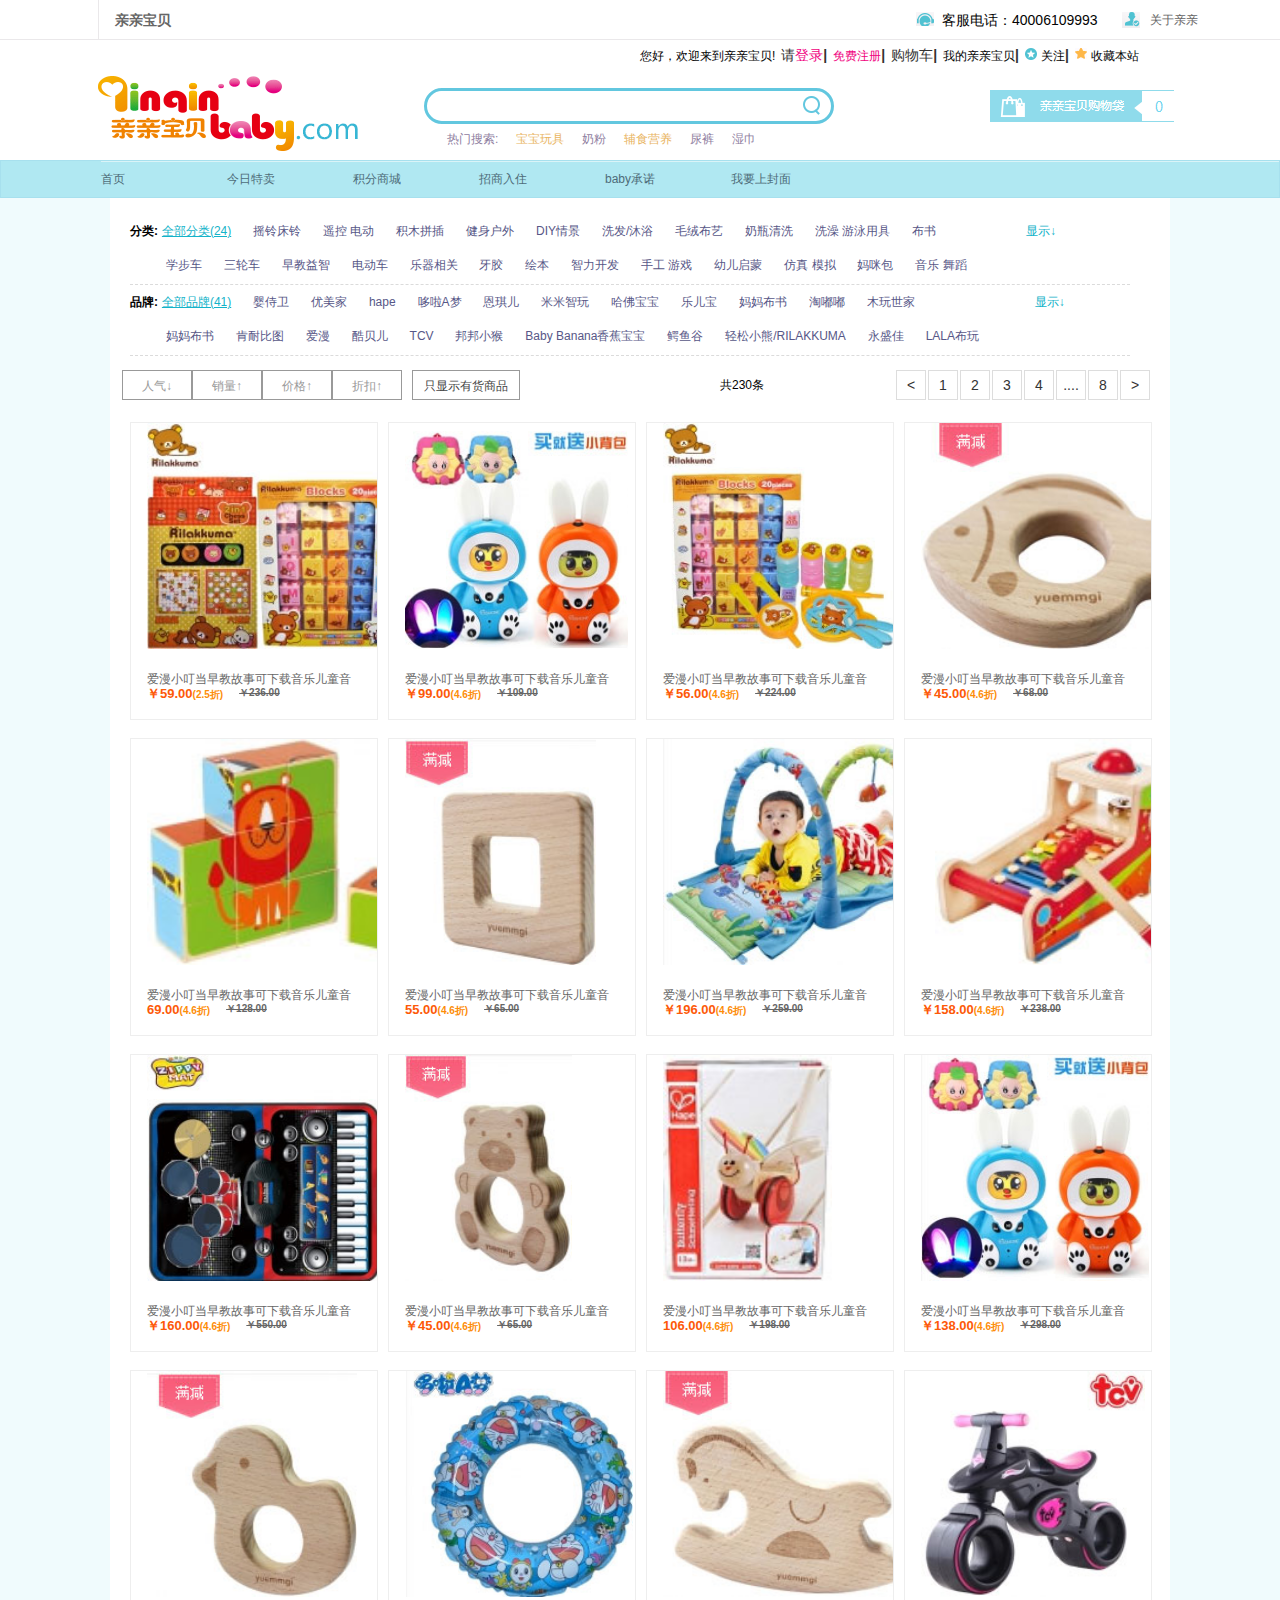
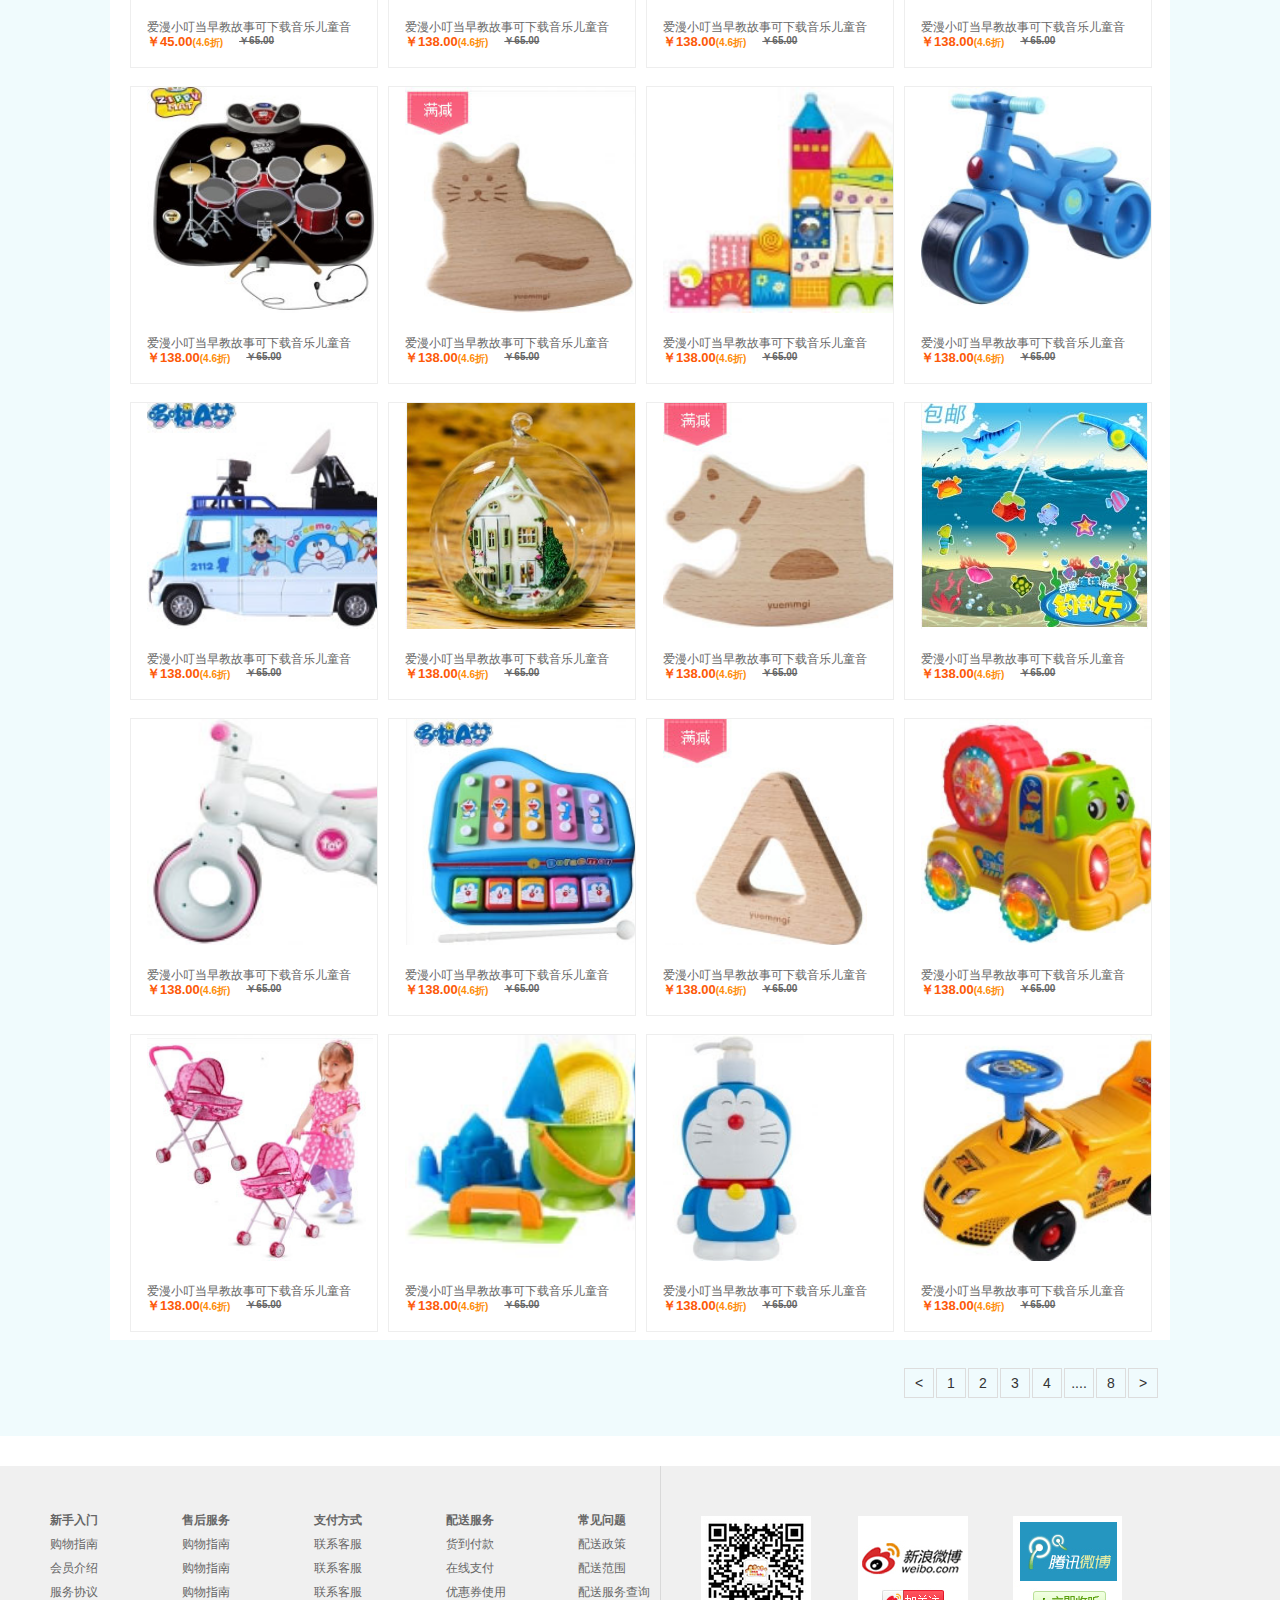
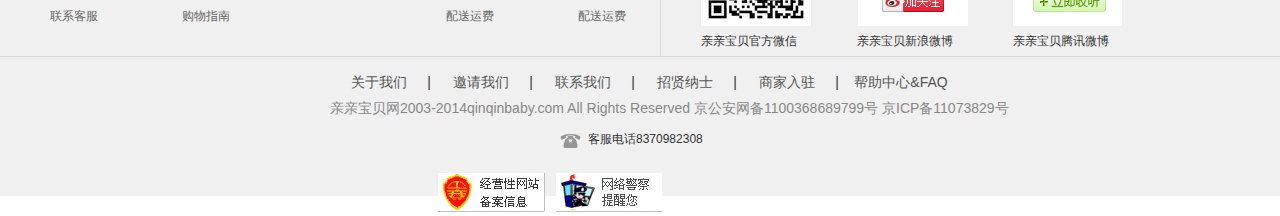
<file: html/search.html>
<!DOCTYPE html>
<html lang="en">
<head>
	<meta charset="UTF-8">
	<title>Document</title>
	<link rel="stylesheet" type="text/css" href="../css/search.css">
	<link rel="stylesheet" type="text/css" href="../css/common.css">
</head>
<body>
	<div class = "head f-cb">
		<p>亲亲宝贝</p>
		<ul class="f-cb">
			<li class="li1"><span></span>客服电话：40006109993</li>
			<li class="li2"><span></span>关于亲亲</li>
		</ul>
	</div>

	<div class="top f-cb">
		<div class="nav_0">
			<ul class="f-cb">
				<li><a href="#">您好，欢迎来到亲亲宝贝!</a></li>
				<li class="li_1"><a href="#"></a>请<span>登录</span><em>|</em></li>
				<li class="li_2"><a href="#">免费注册</a><em>|</em></li>
				<li><a href="#"></a>购物车<em>|</em></li>
				<li><a href="#">我的亲亲宝贝</a><em>|</em></li>
				<li class="li_3"><span></span><a href="#">关注</a><em>|</em></li>
				<li class="li_4"><span></span><a href="#">收藏本站</a></li>
			</ul>
		</div>
			
				<div class="logo"><img src="../images/logo.gif"></div>
				<div class="search">
					<form>
						<input class="but1" type="text" name="">
						<input  class="but2" type="button" name="">
					</form>

					<ul>
						<li ><a href="#">热门搜索:</a></li>
						<li class="li_1"><a href="#">宝宝玩具</a></li>
						<li><a href="#">奶粉</a></li>
						<li class="li_1"><a href="#">辅食营养</a></li>
						<li><a href="#">尿裤</a></li>
						<li><a href="#">湿巾</a></li>
					</ul>
				</div>
				<div class="shopcar"><img src="../images/bag.gif"></div>			
	</div>

	<div class ="nav">
		<ul>
			<li><a href="#">首页</a></li>
			<li><a href="#">今日特卖</a></li>
			<li><a href="#">积分商城</a></li>
			<li><a href="#">招商入住</a></li>
			<li><a href="#">baby承诺</a></li>
			<li><a href="#">我要上封面</a></li>
		</ul>
	</div>
	<div class="content">
		<div class="wrapper">
			<div class="fenlei">
				<span class="fenlei_1">分类:</span>
				<a href="#" class="quanbu">全部分类(24)</a>
				<a href="#">摇铃床铃</a>
				<a href="#">遥控 电动</a>
				<a href="#">积木拼插</a>
				<a href="#">健身户外</a>
				<a href="#">DIY情景</a>
				<a href="#">洗发/沐浴</a>
				<a href="#">毛绒布艺</a>
				<a href="#">奶瓶清洗</a>
				<a href="#">洗澡 游泳用具</a>
				<a href="#">布书</a>
				<a href="#" class="xianshi">显示↓</a>
				<a href="#" class="xuebu">学步车</a>
				<a href="#">三轮车</a>
				<a href="#">早教益智</a>
				<a href="#">电动车</a>
				<a href="#">乐器相关</a>
				<a href="#">牙胶</a>
				<a href="#">绘本</a>
				<a href="#">智力开发</a>
				<a href="#">手工 游戏</a>
				<a href="#">幼儿启蒙</a>
				<a href="#">仿真 模拟</a>
				<a href="#">妈咪包</a>
				<a href="#">音乐 舞蹈</a>
				
			</div>
			<div class="pingpai">
				<span class="pingpai_1">品牌:</span>
				<a href="#" class="quanbu">全部品牌(41)</a>
				<a href="#">婴侍卫</a>
				<a href="#">优美家</a>
				<a href="#">hape</a>
				<a href="#">哆啦A梦</a>
				<a href="#">恩琪儿</a>
				<a href="#">米米智玩</a>
				<a href="#">哈佛宝宝</a>
				<a href="#">乐儿宝</a>
				<a href="#">妈妈布书</a>
				<a href="#">淘嘟嘟</a>
				<a href="#">木玩世家</a>
				<a href="#" class="xianshi">显示↓</a>
				<a href="#"  class="mama">妈妈布书</a>
				<a href="#">肯耐比图</a>
				<a href="#">爱漫</a>
				<a href="#">酷贝儿</a>
				<a href="#">TCV</a>
				<a href="#">邦邦小猴</a>
				<a href="#">Baby Banana香蕉宝宝</a>
				<a href="#">鳄鱼谷</a>
				<a href="#">轻松小熊/RILAKKUMA</a>
				<a href="#">永盛佳</a>
				<a href="#">LALA布玩</a>						
			</div>
			<div class="renxiao">
				<ul class="renqi">
					<li><a href="#">人气↓</a></li>
					<li><a href="#">销量↑</a></li>
					<li><a href="#">价格↑</a></li>
					<li><a href="#">折扣↑</a></li>
				</ul>
				<a href="#" class="youhuo">只显示有货商品</a>
				<a href="#" class="total">共230条</a>
				<ul class="page">
					<li><</li>
					<li>1</li>
					<li>2</li>
					<li>3</li>
					<li>4</li>
					<li>....</li>
					<li>8</li>
					<li>></li>
				</ul>

			</div>
		<!--+++++++++++++++++piclist+++++++++++++++-->

		</div>
		<div class="piclist">
			<ul class="plist">
				<li>
					<img src="../images/s1.jpg">
					<p>爱漫小叮当早教故事可下载音乐儿童音</p>
					<a href="#">￥59.00<span>(2.5折)</span></a>
					<del>￥236.00</del>
				</li>
				<li>
					<img src="../images/s2.jpg">
					<p>爱漫小叮当早教故事可下载音乐儿童音</p>
					<a href="#">￥99.00<span>(4.6折)</span></a>
					<del>￥109.00</del>
				</li>
				<li>
					<img src="../images/s3.jpg">
					<p>爱漫小叮当早教故事可下载音乐儿童音</p>
					<a href="#">￥56.00<span>(4.6折)</span></a>
					<del>￥224.00</del>
				</li>
				<li>
					<img src="../images/s4.jpg">
					<p>爱漫小叮当早教故事可下载音乐儿童音</p>
					<a href="#">￥45.00<span>(4.6折)</span></a>
					<del>￥68.00</del>
				</li>
			</ul>
			
			<ul class="plist">
				<li>
					<img src="../images/s5.jpg">
					<p>爱漫小叮当早教故事可下载音乐儿童音</p>
					<a href="#">69.00<span>(4.6折)</span></a>
					<del>￥128.00</del>
				</li>
				<li>
					<img src="../images/s6.jpg">
					<p>爱漫小叮当早教故事可下载音乐儿童音</p>
					<a href="#">55.00<span>(4.6折)</span></a>
					<del>￥65.00</del>
				</li>
				<li>
					<img src="../images/s7.jpg">
					<p>爱漫小叮当早教故事可下载音乐儿童音</p>
					<a href="#">￥196.00<span>(4.6折)</span></a>
					<del>￥259.00</del>
				</li>
				<li class="li_1">
					<img src="../images/s8.jpg">
					<p>爱漫小叮当早教故事可下载音乐儿童音</p>
					<a href="#">￥158.00<span>(4.6折)</span></a>
					<del>￥238.00</del>
				</li>
			</ul>

			<ul class="plist">
				<li>
					<img src="../images/s9.jpg">
					<p>爱漫小叮当早教故事可下载音乐儿童音</p>
					<a href="#">￥160.00<span>(4.6折)</span></a>
					<del>￥550.00</del>
				</li>
				<li>
					<img src="../images/s10.jpg">
					<p>爱漫小叮当早教故事可下载音乐儿童音</p>
					<a href="#">￥45.00<span>(4.6折)</span></a>
					<del>￥65.00</del>
				</li>
				<li>
					<img src="../images/s11.jpg">
					<p>爱漫小叮当早教故事可下载音乐儿童音</p>
					<a href="#">106.00<span>(4.6折)</span></a>
					<del>￥198.00</del>
				</li>
				<li>
					<img src="../images/s12.jpg">
					<p>爱漫小叮当早教故事可下载音乐儿童音</p>
					<a href="#">￥138.00<span>(4.6折)</span></a>
					<del>￥298.00</del>
				</li>
			</ul>

			<ul class="plist">
				<li>
					<img src="../images/s13.jpg">
					<p>爱漫小叮当早教故事可下载音乐儿童音</p>
					<a href="#">￥45.00<span>(4.6折)</span></a>
					<del>￥65.00</del>
				</li>
				<li>
					<img src="../images/s14.jpg">
					<p>爱漫小叮当早教故事可下载音乐儿童音</p>
					<a href="#">￥138.00<span>(4.6折)</span></a>
					<del>￥65.00</del>
				</li>
				<li>
					<img src="../images/s15.jpg">
					<p>爱漫小叮当早教故事可下载音乐儿童音</p>
					<a href="#">￥138.00<span>(4.6折)</span></a>
					<del>￥65.00</del>
				</li>
				<li>
					<img src="../images/s16.jpg">
					<p>爱漫小叮当早教故事可下载音乐儿童音</p>
					<a href="#">￥138.00<span>(4.6折)</span></a>
					<del>￥65.00</del>
				</li>
			</ul>

			<ul class="plist">
				<li>
					<img src="../images/s17.jpg">
					<p>爱漫小叮当早教故事可下载音乐儿童音</p>
					<a href="#">￥138.00<span>(4.6折)</span></a>
					<del>￥65.00</del>
				</li>
				<li>
					<img src="../images/s18.jpg">
					<p>爱漫小叮当早教故事可下载音乐儿童音</p>
					<a href="#">￥138.00<span>(4.6折)</span></a>
					<del>￥65.00</del>
				</li>
				<li>
					<img src="../images/s19.jpg">
					<p>爱漫小叮当早教故事可下载音乐儿童音</p>
					<a href="#">￥138.00<span>(4.6折)</span></a>
					<del>￥65.00</del>
				</li>
				<li>
					<img src="../images/s20.jpg">
					<p>爱漫小叮当早教故事可下载音乐儿童音</p>
					<a href="#">￥138.00<span>(4.6折)</span></a>
					<del>￥65.00</del>
				</li>
			</ul>

			<ul class="plist">
				<li>
					<img src="../images/s21.jpg">
					<p>爱漫小叮当早教故事可下载音乐儿童音</p>
					<a href="#">￥138.00<span>(4.6折)</span></a>
					<del>￥65.00</del>
				</li>
				<li>
					<img src="../images/s22.jpg">
					<p>爱漫小叮当早教故事可下载音乐儿童音</p>
					<a href="#">￥138.00<span>(4.6折)</span></a>
					<del>￥65.00</del>
				</li>
				<li>
					<img src="../images/s23.jpg">
					<p>爱漫小叮当早教故事可下载音乐儿童音</p>
					<a href="#">￥138.00<span>(4.6折)</span></a>
					<del>￥65.00</del>
				</li>
				<li>
					<img src="../images/s24.jpg">
					<p>爱漫小叮当早教故事可下载音乐儿童音</p>
					<a href="#">￥138.00<span>(4.6折)</span></a>
					<del>￥65.00</del>
				</li>
			</ul>

			<ul class="plist">
				<li>
					<img src="../images/s25.jpg">
					<p>爱漫小叮当早教故事可下载音乐儿童音</p>
					<a href="#">￥138.00<span>(4.6折)</span></a>
					<del>￥65.00</del>
				</li>
				<li>
					<img src="../images/s26.jpg">
					<p>爱漫小叮当早教故事可下载音乐儿童音</p>
					<a href="#">￥138.00<span>(4.6折)</span></a>
					<del>￥65.00</del>
				</li>
				<li>
					<img src="../images/s27.jpg">
					<p>爱漫小叮当早教故事可下载音乐儿童音</p>
					<a href="#">￥138.00<span>(4.6折)</span></a>
					<del>￥65.00</del>
				</li>
				<li>
					<img src="../images/s28.jpg">
					<p>爱漫小叮当早教故事可下载音乐儿童音</p>
					<a href="#">￥138.00<span>(4.6折)</span></a>
					<del>￥65.00</del>
				</li>
			</ul>

			<ul class="plist">
				<li>
					<img src="../images/s29.jpg">
					<p>爱漫小叮当早教故事可下载音乐儿童音</p>
					<a href="#">￥138.00<span>(4.6折)</span></a>
					<del>￥65.00</del>
				</li>
				<li>
					<img src="../images/s30.jpg">
					<p>爱漫小叮当早教故事可下载音乐儿童音</p>
					<a href="#">￥138.00<span>(4.6折)</span></a>
					<del>￥65.00</del>
				</li>
				<li>
					<img src="../images/s31.jpg">
					<p>爱漫小叮当早教故事可下载音乐儿童音</p>
					<a href="#">￥138.00<span>(4.6折)</span></a>
					<del>￥65.00</del>
				</li>
				<li>
					<img src="../images/s32.jpg">
					<p>爱漫小叮当早教故事可下载音乐儿童音</p>
					<a href="#">￥138.00<span>(4.6折)</span></a>
					<del>￥65.00</del>
				</li>
			</ul>
		</div>
		<div class="page2">
			<ul class="page2">
					<li><</li>
					<li>1</li>
					<li>2</li>
					<li>3</li>
					<li>4</li>
					<li>....</li>
					<li>8</li>
					<li>></li>
				</ul>
		</div>
	</div>
	<!--++++++++++++++++footer++++++++++++++++++++-->
	<div class="footer">
		<div class="m_list f-cb">
			<div class="ml_left">
				<ul class="ul_0">
					<li class="li_1"><a href="">新手入门</a></li>
					<li><a href="">购物指南</a></li>
					<li><a href="">会员介绍</a></li>
					<li><a href="">服务协议</a></li>
					<li><a href="">联系客服</a></li>
				</ul>

				<ul class="ul_1">
					<li class="li_1"><a href="">售后服务</a></li>
					<li><a href="">购物指南</a></li>
					<li><a href="">购物指南</a></li>
					<li><a href="">购物指南</a></li>
					<li><a href="">购物指南</a></li>
				</ul>

				<ul class="ul_2">
					<li class="li_1"><a href="">支付方式</a></li>
					<li><a href="">联系客服</a></li>
					<li><a href="">联系客服</a></li>
					<li><a href="">联系客服</a></li>
					
				</ul>

				<ul class="ul_3">
					<li class="li_1"><a href="">配送服务</a></li>
					<li><a href="">货到付款</a></li>
					<li><a href="">在线支付</a></li>
					<li><a href="">优惠券使用</a></li>
					<li><a href="">配送运费</a></li>
					
				</ul>
				<ul class="ul_4">
					<li class="li_1"><a href="">常见问题</a></li>
					<li><a href="">配送政策</a></li>
					<li><a href="">配送范围</a></li>
					<li><a href="">配送服务查询</a></li>
					<li><a href="">配送运费</a></li>
				</ul>
			</div>

			<div class="ml_right">
				<ul>
					<li><img src="../images/wchat.gif"><span href="">亲亲宝贝官方微信</span></li>
					<li><img src="../images/sinna.gif"><span href="">亲亲宝贝新浪微博</span></li>
					<li><img src="../images/tencent.gif"><span href="">亲亲宝贝腾讯微博</span></li>
				</ul>
			</div>
		</div>

		<div class="about">
			<ul>
				<li><a href="">关于我们</a><span>|</span></li>
				<li><a href="">邀请我们</a><span>|</span></li>
				<li><a href="">联系我们</a><span>|</span></li>
				<li><a href="">招贤纳士</a><span>|</span></li>
				<li><a href="">商家入驻</a><span>|</span></li>
				<li><a href="">帮助中心&FAQ</a></li>
			</ul>

			<p class="p_top">亲亲宝贝网2003-2014qinqinbaby.com All Rights Reserved  京公安网备1100368689799号 京ICP备11073829号</p>
			<p class="p_btm"><span></span>客服电话8370982308</p>			
		</div>

		<div class="pic">
			<ul>
				<li><img src="../images/index_65.gif"></li>
				<li><img src="../images/index_67.gif"></li>
			</ul>
		</div>
	</div>
	
</body>
</html>
</file>
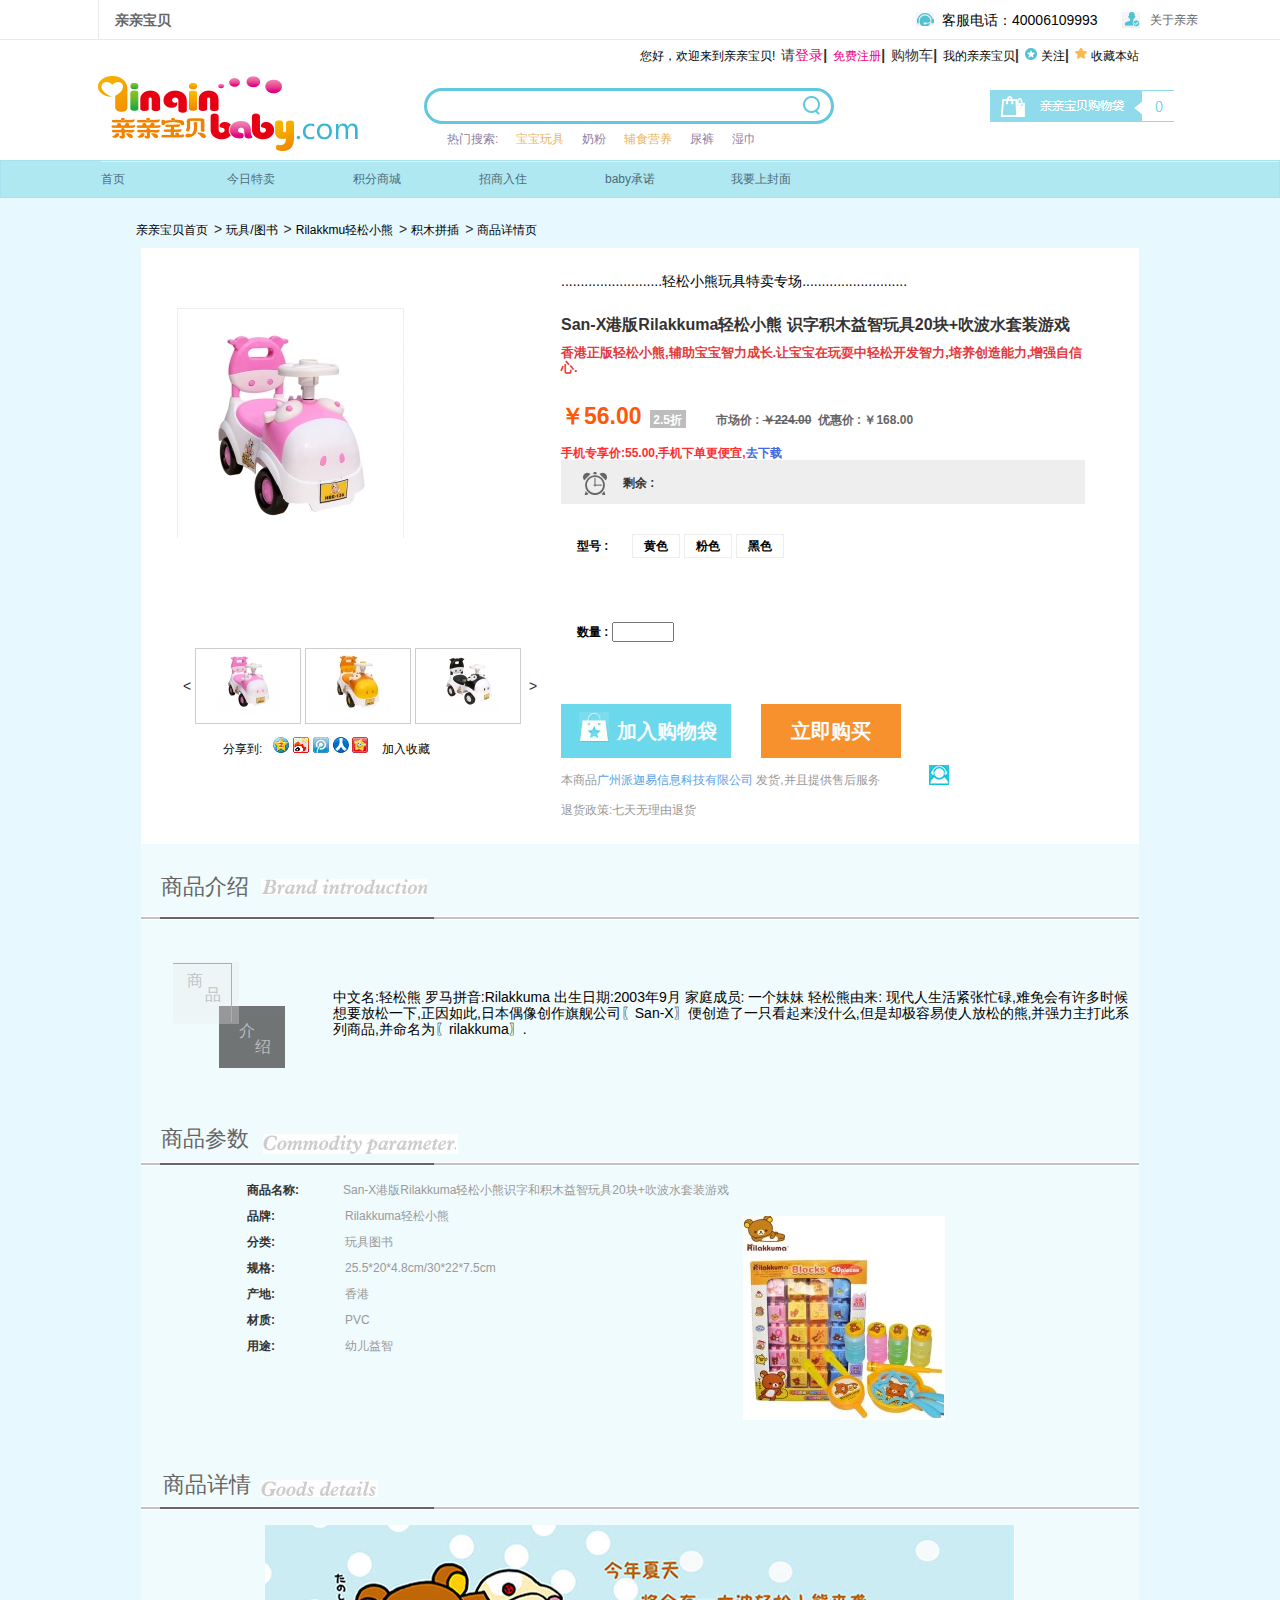
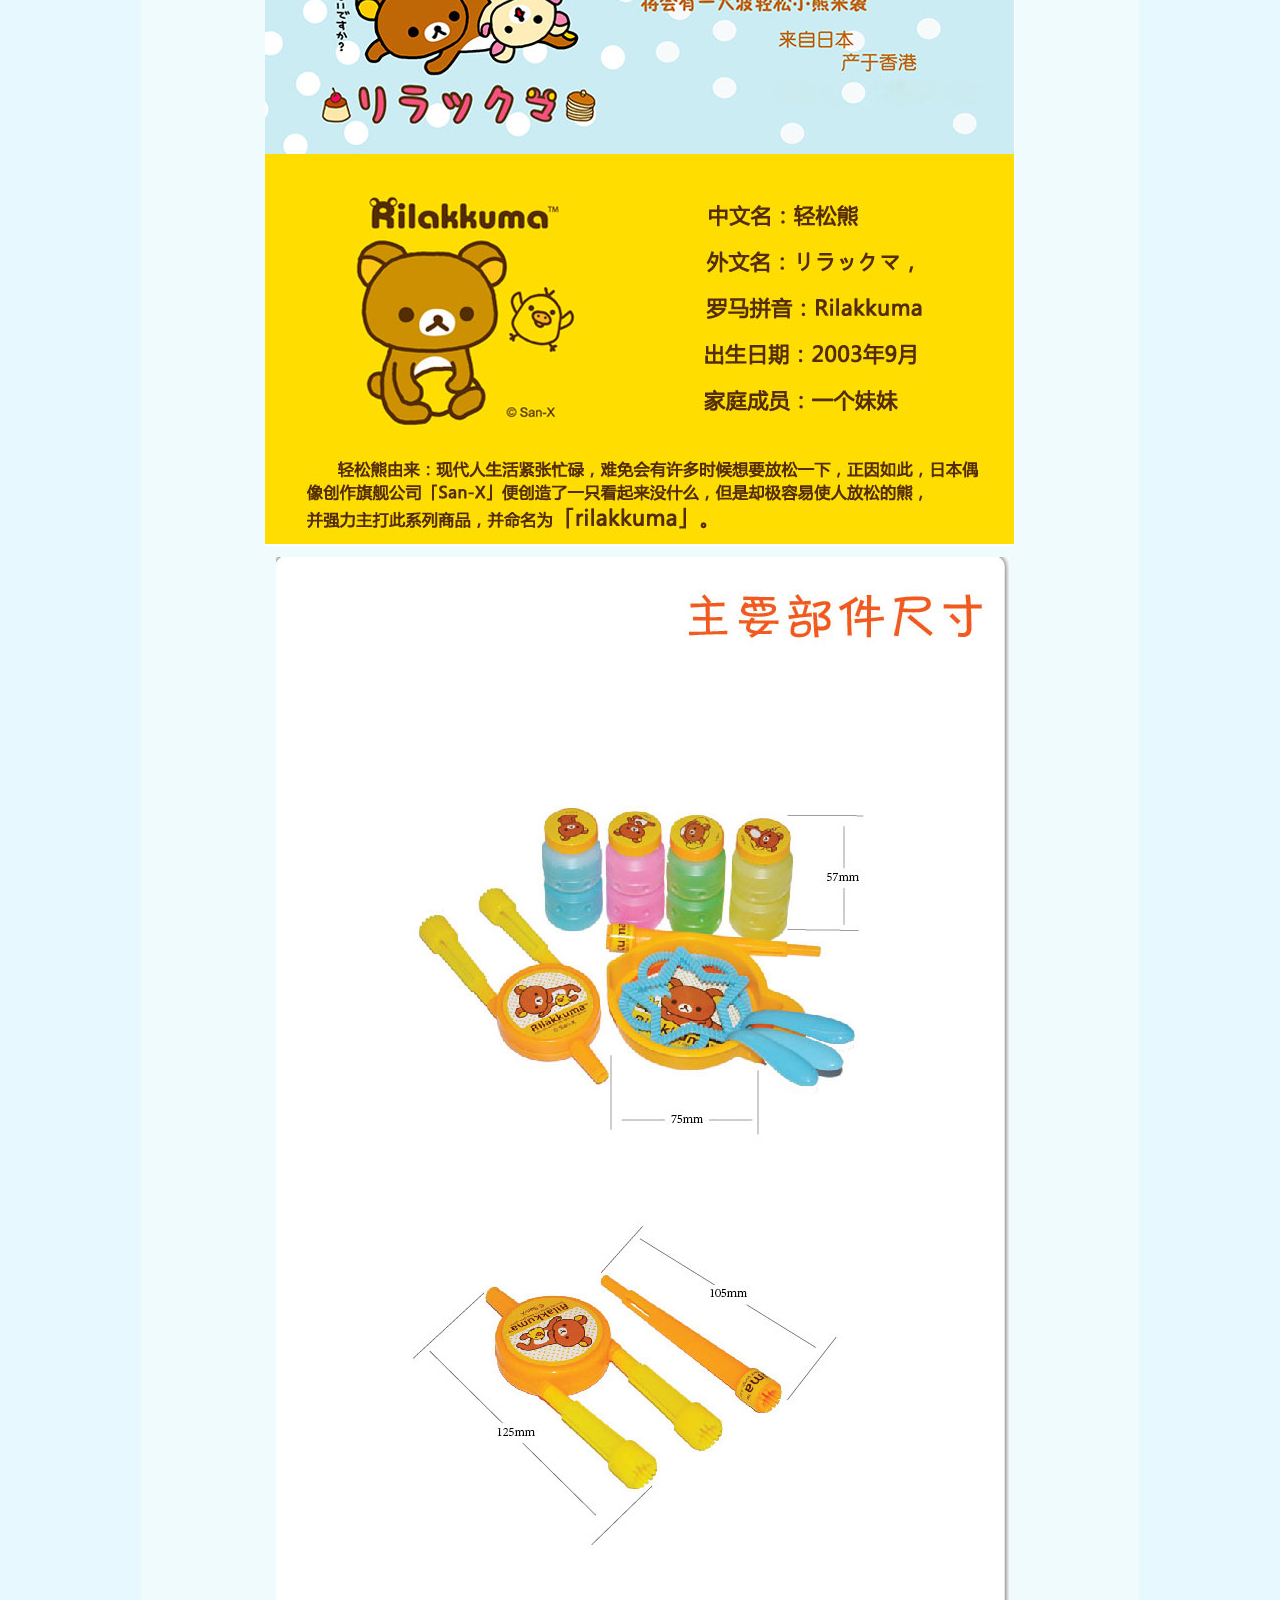
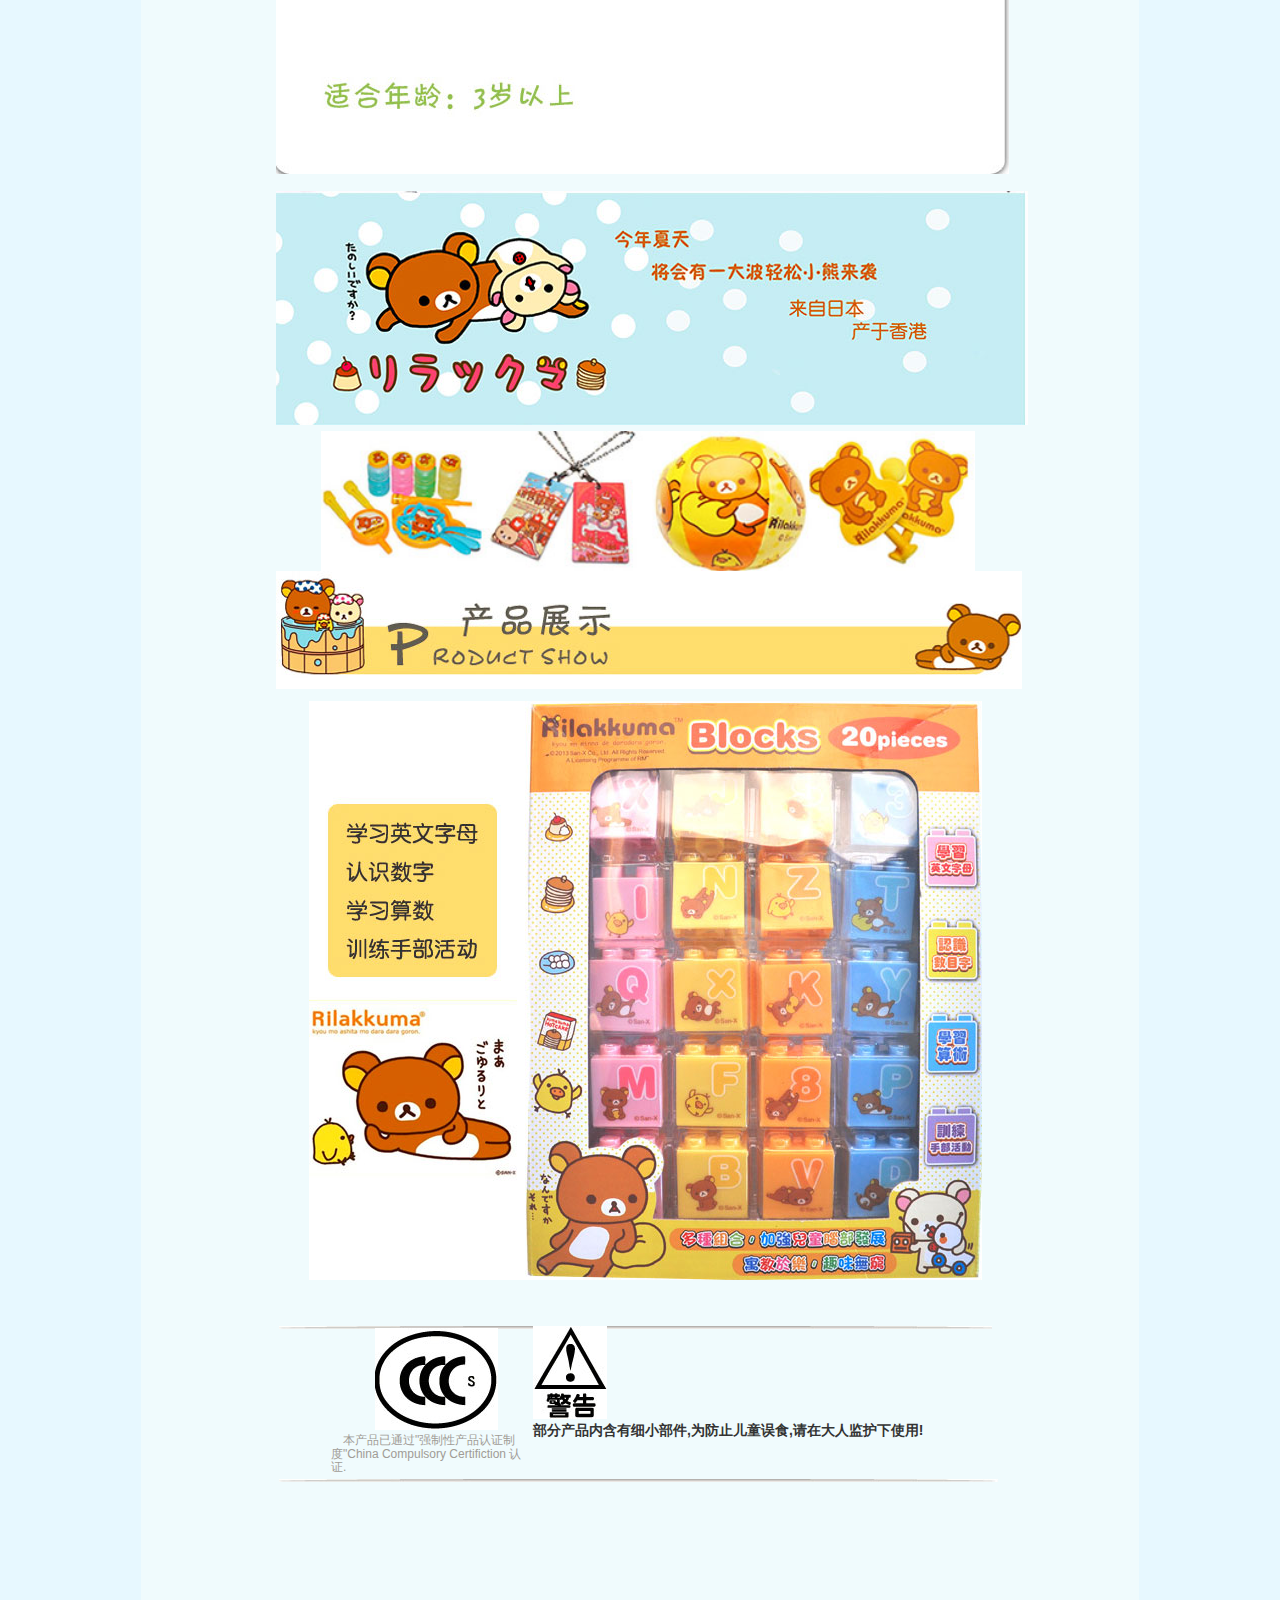
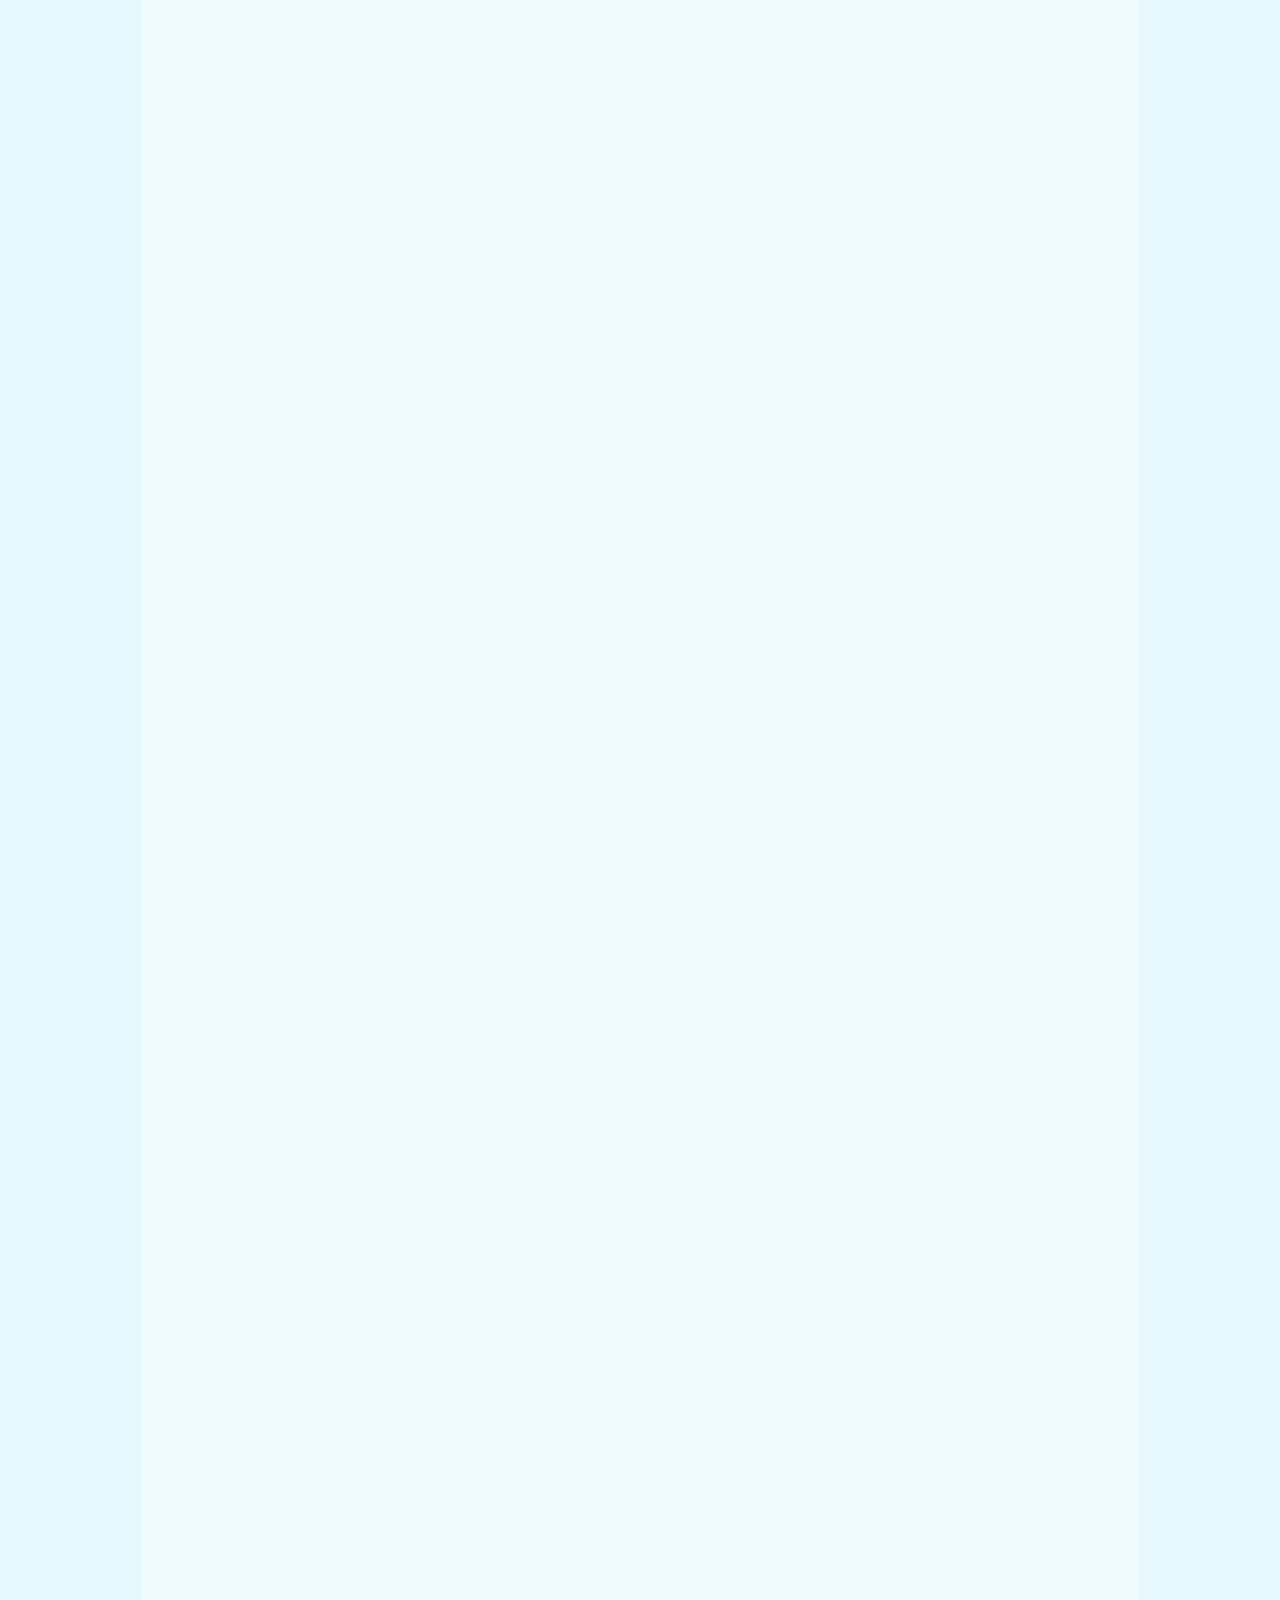
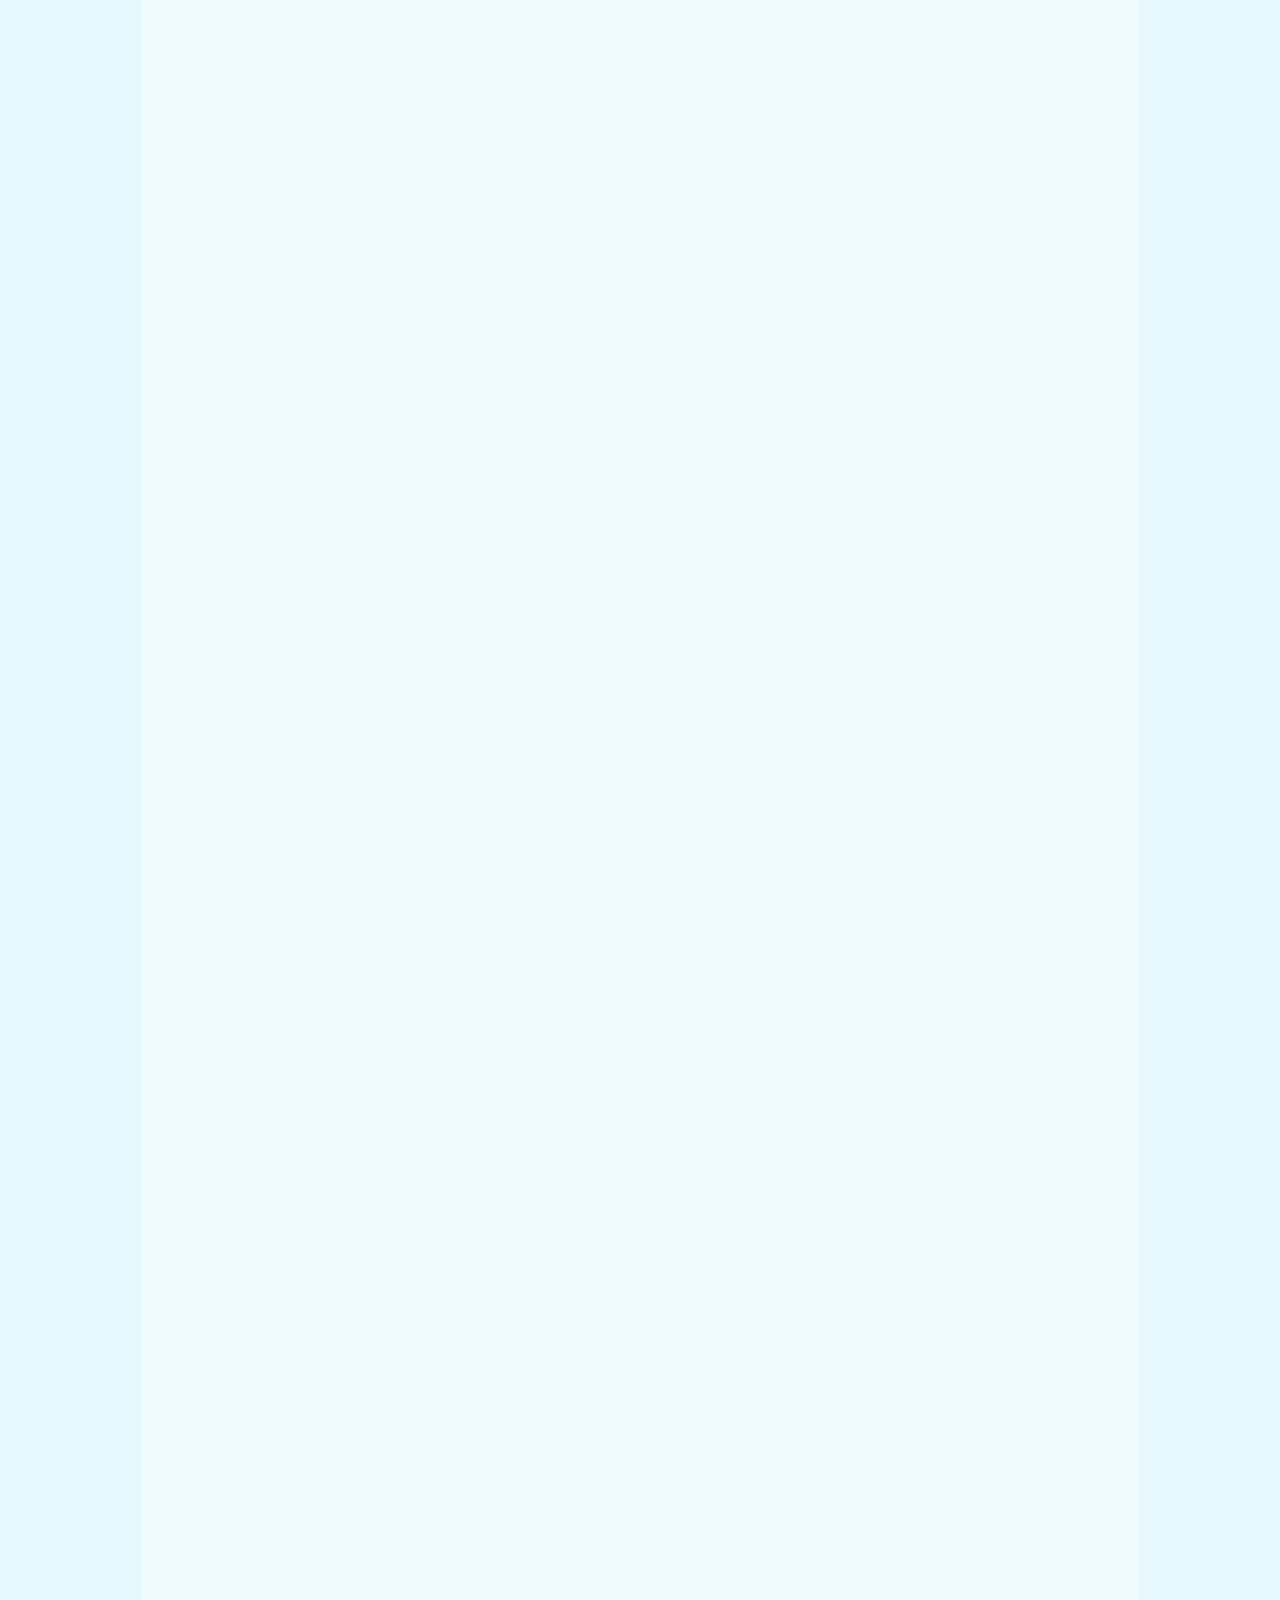
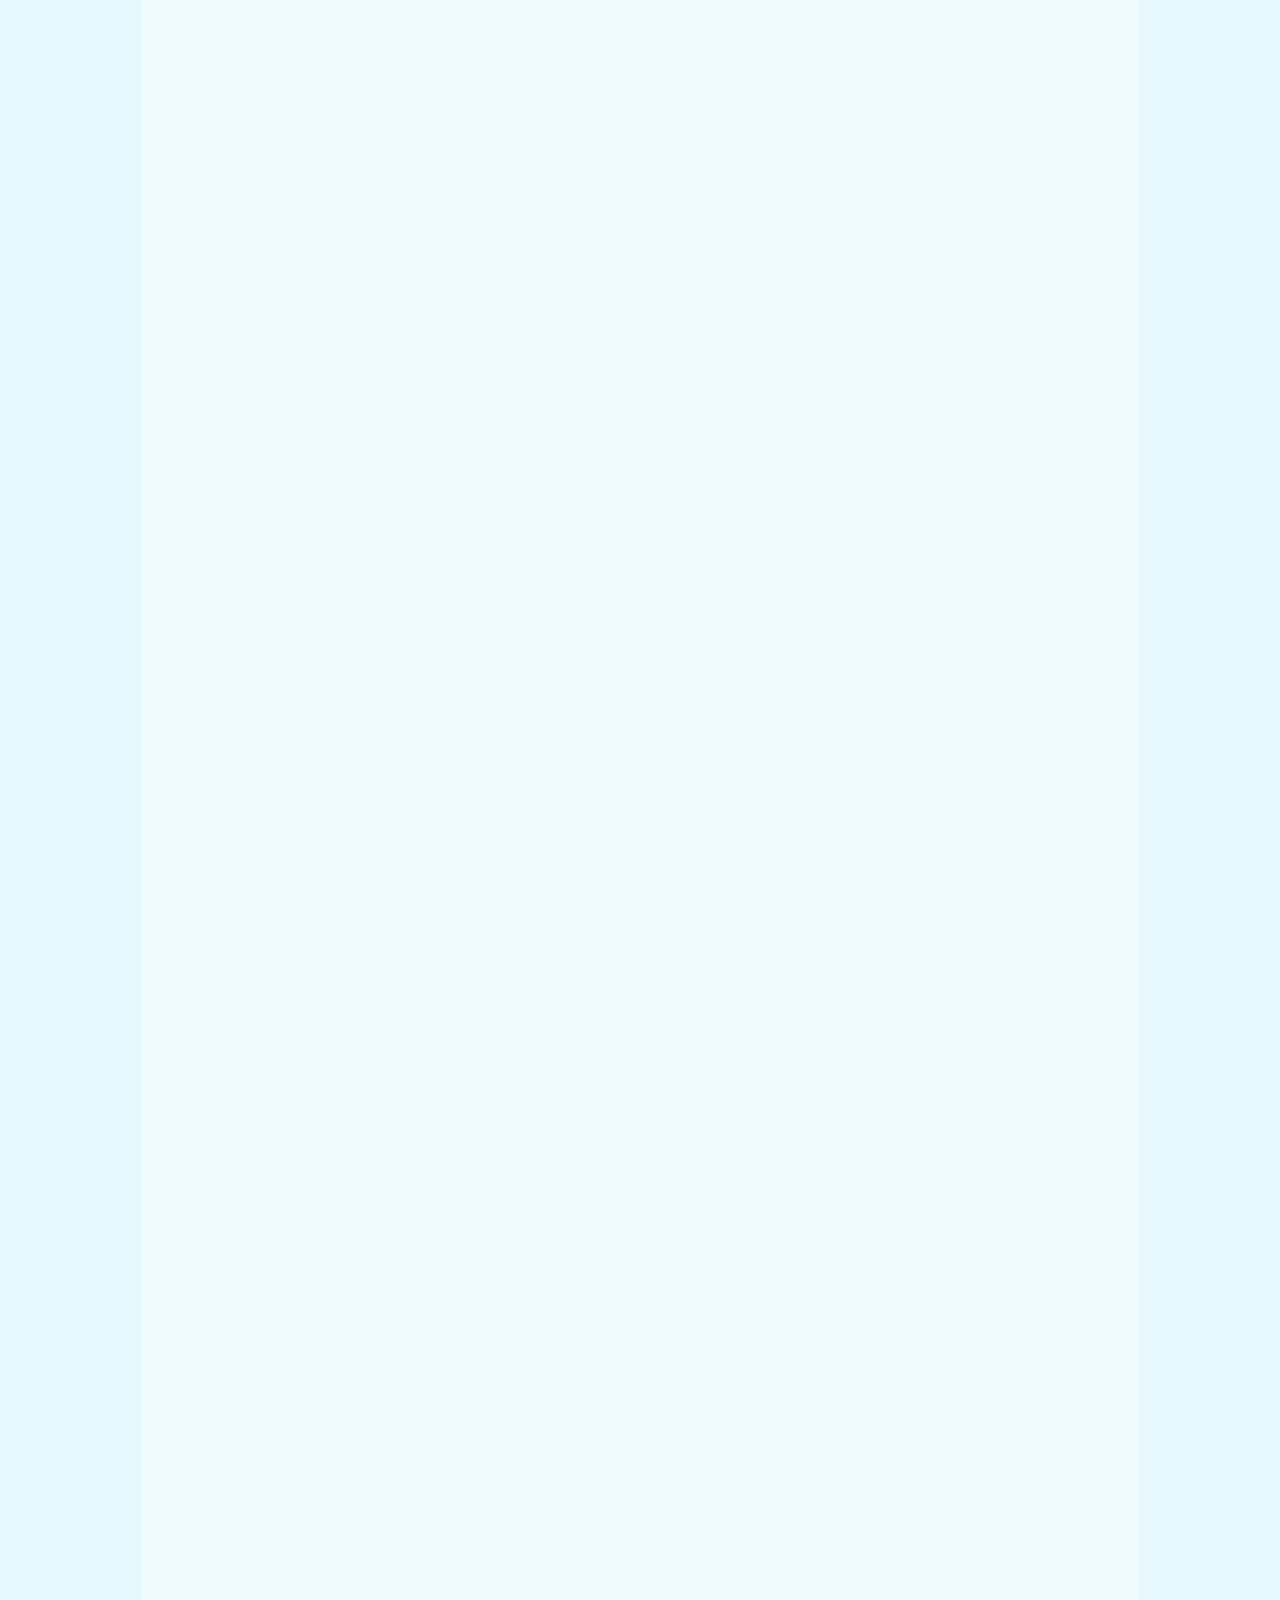
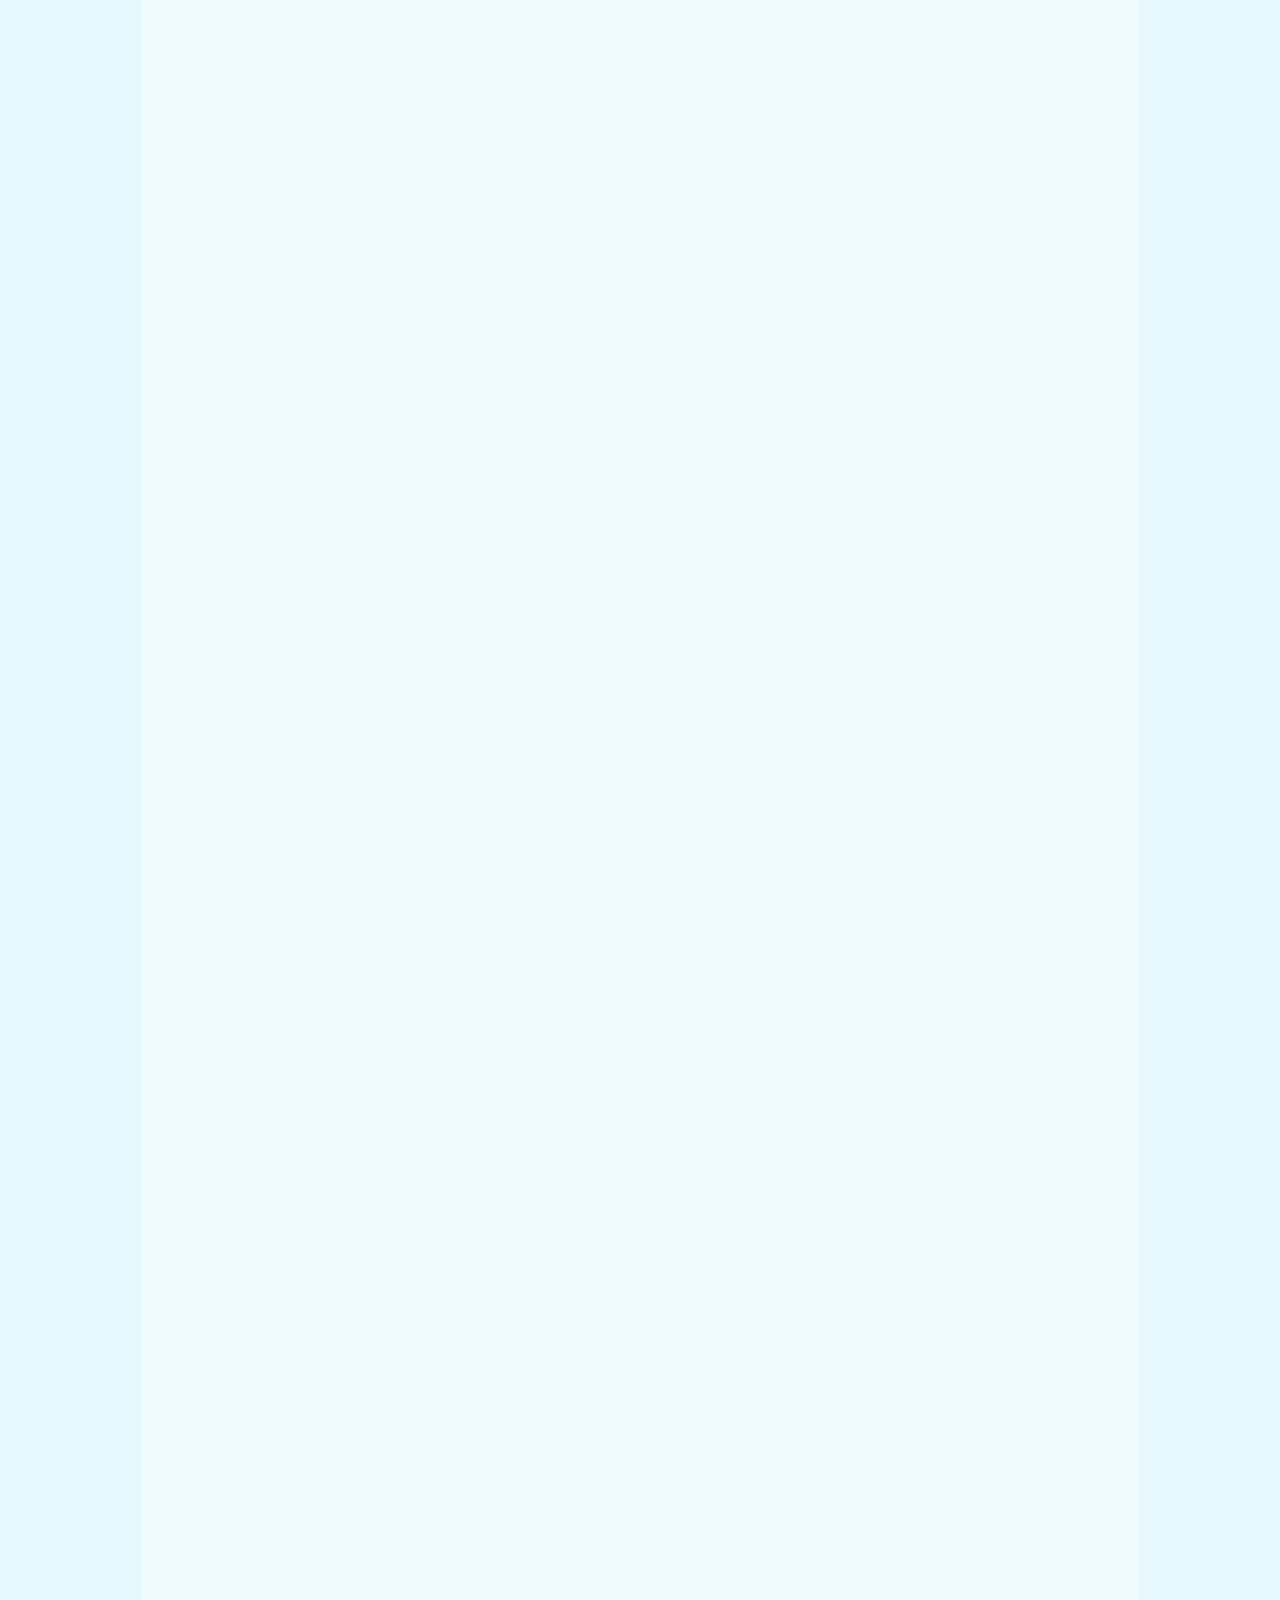
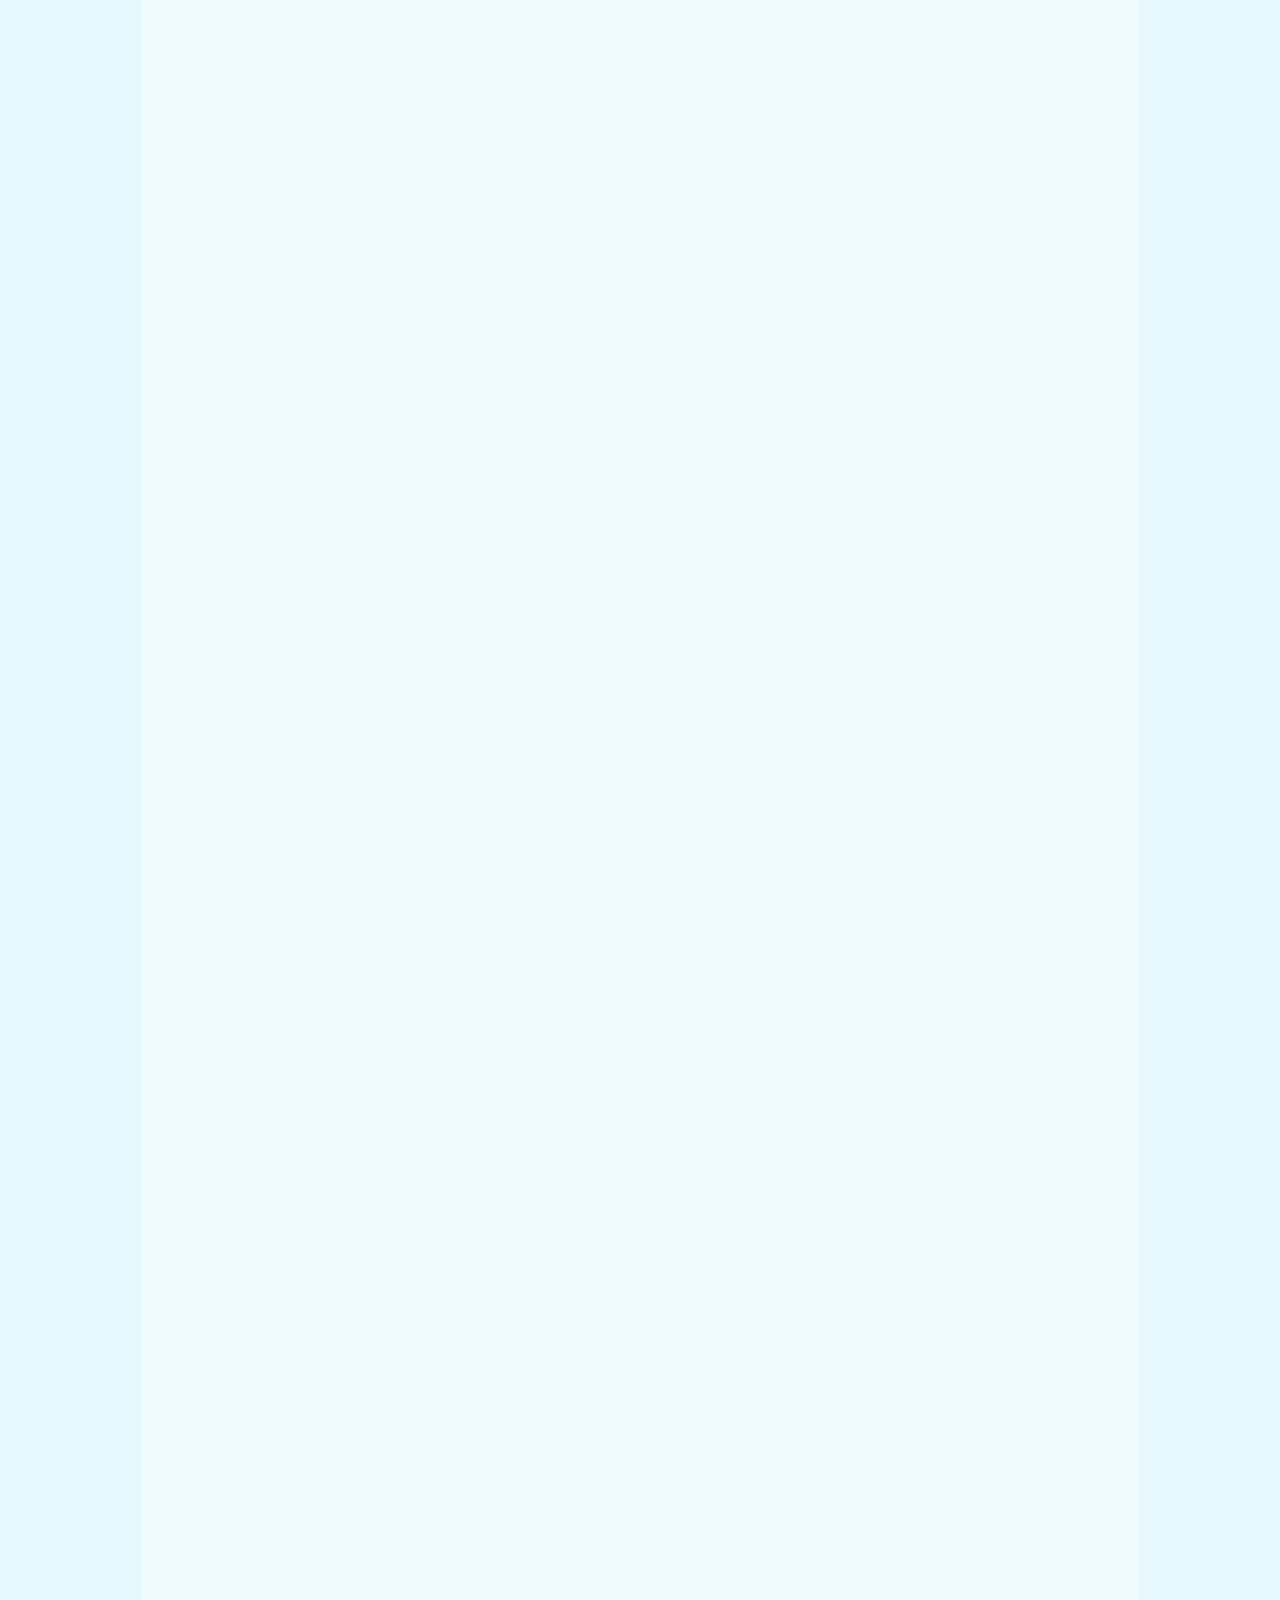
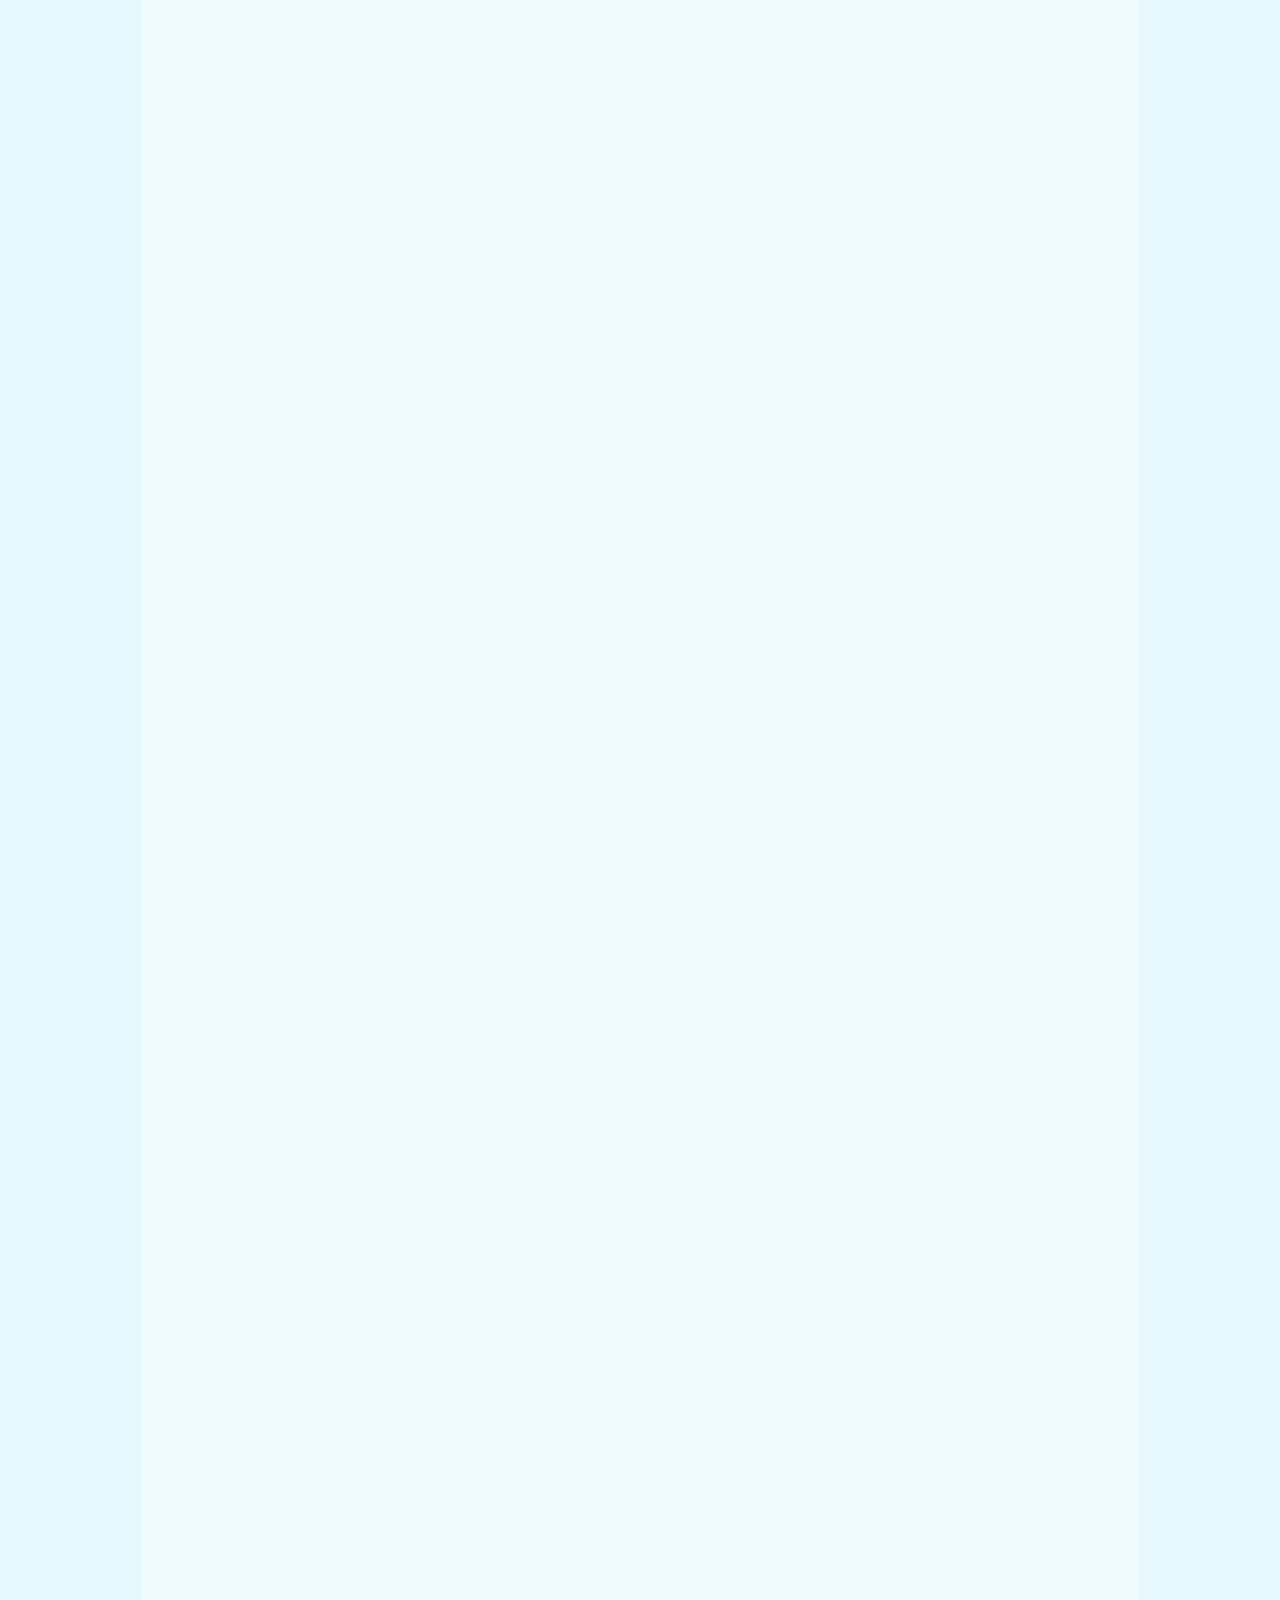
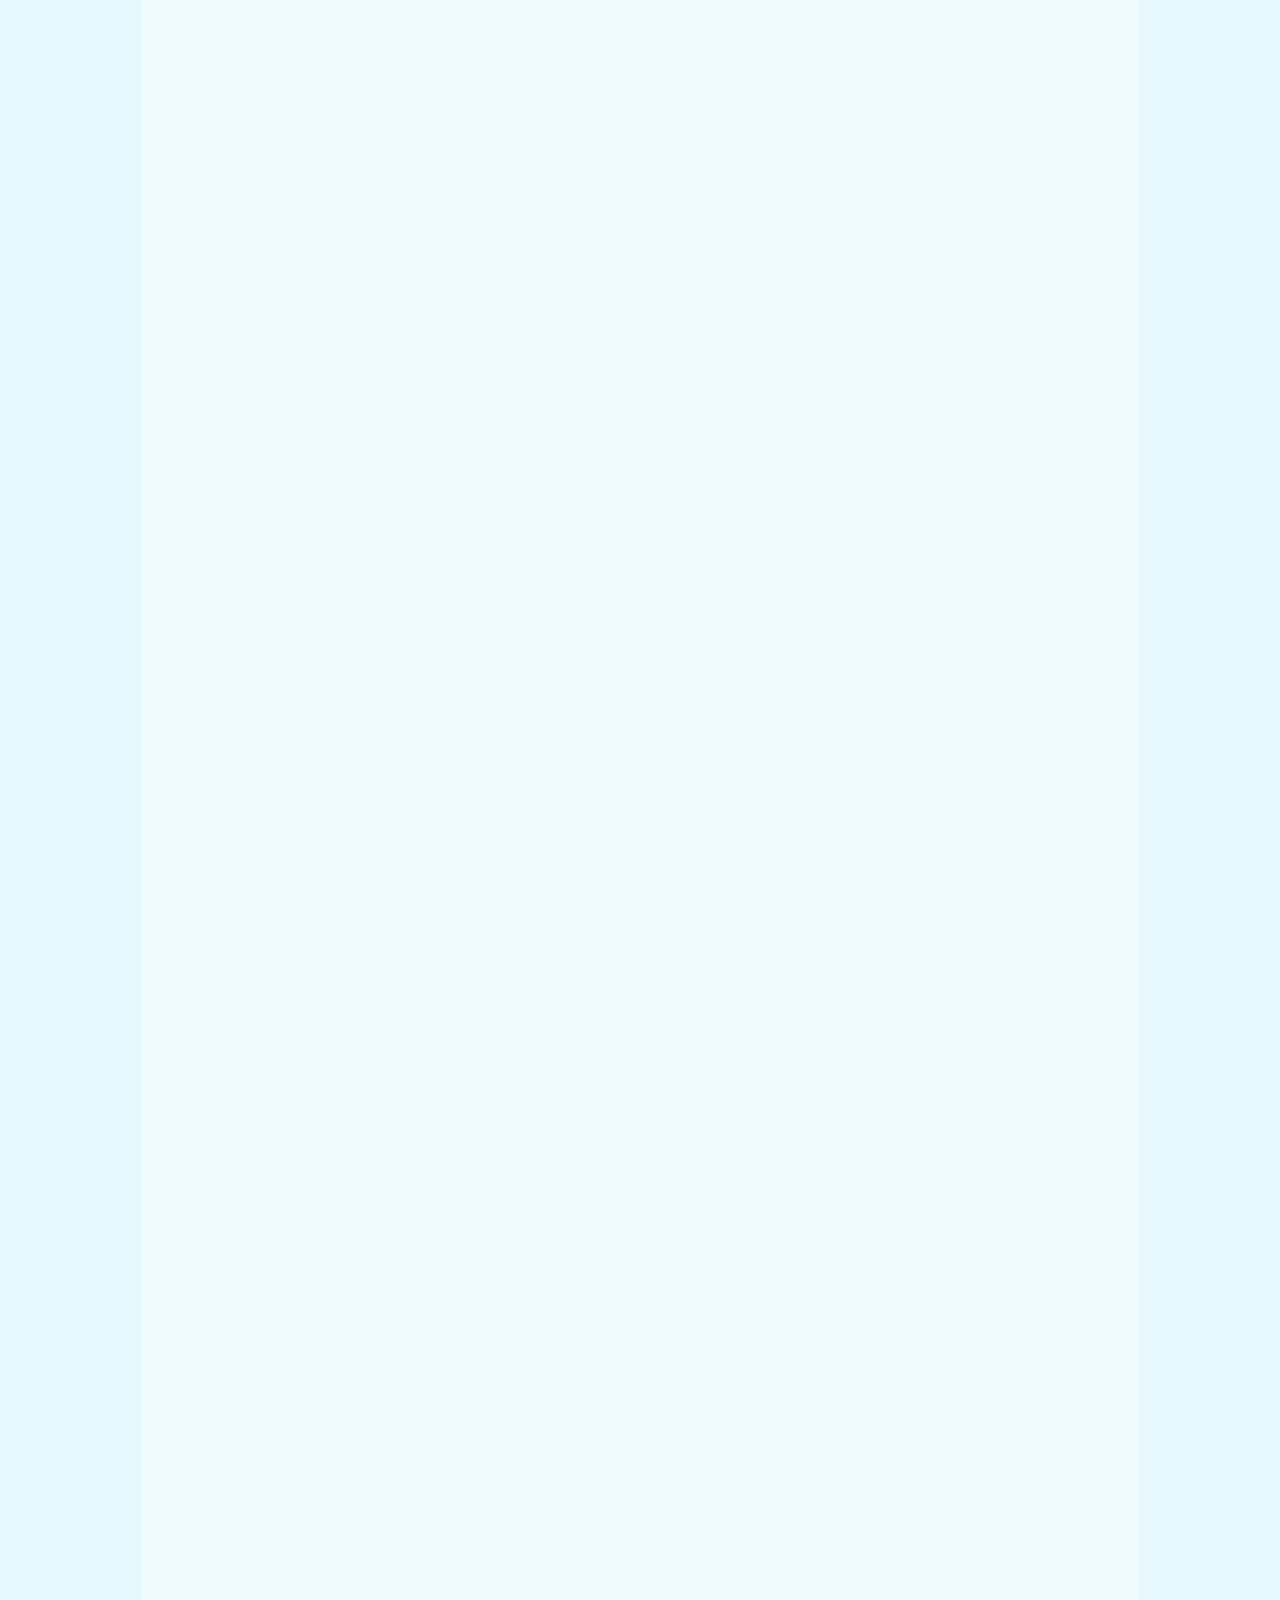
<file: html/xiangqing.html>
<!DOCTYPE html>
<html lang="en">
<head>
	<meta charset="UTF-8">
	<title>商品详情</title>
	<link rel="stylesheet" type="text/css" href="../css/xiangqing.css">
	<link rel="stylesheet" type="text/css" href="../css/common.css">
</head>
<body>
	<div class = "head f-cb">
		<p>亲亲宝贝</p>
		<ul class="f-cb">
			<li class="li1"><span></span>客服电话：40006109993</li>
			<li class="li2"><span></span>关于亲亲</li>
		</ul>
	</div>

	<div class="top f-cb">
		<div class="nav_0">
			<ul class="f-cb">
				<li><a href="#">您好，欢迎来到亲亲宝贝!</a></li>
				<li class="li_1"><a href="#"></a>请<span>登录</span><em>|</em></li>
				<li class="li_2"><a href="#">免费注册</a><em>|</em></li>
				<li><a href="#"></a>购物车<em>|</em></li>
				<li><a href="#">我的亲亲宝贝</a><em>|</em></li>
				<li class="li_3"><span></span><a href="#">关注</a><em>|</em></li>
				<li class="li_4"><span></span><a href="#">收藏本站</a></li>
			</ul>
		</div>
			
				<div class="logo"><img src="../images/logo.gif"></div>
				<div class="search">
					<form>
						<input class="but1" type="text" name="">
						<input  class="but2" type="button" name="">
					</form>

					<ul>
						<li ><a href="#">热门搜索:</a></li>
						<li class="li_1"><a href="#">宝宝玩具</a></li>
						<li><a href="#">奶粉</a></li>
						<li class="li_1"><a href="#">辅食营养</a></li>
						<li><a href="#">尿裤</a></li>
						<li><a href="#">湿巾</a></li>
					</ul>
				</div>
				<div class="shopcar"><img src="../images/bag.gif"></div>			
	</div>

	<div class ="nav">
		<ul>
			<li><a href="#">首页</a></li>
			<li><a href="#">今日特卖</a></li>
			<li><a href="#">积分商城</a></li>
			<li><a href="#">招商入住</a></li>
			<li><a href="#">baby承诺</a></li>
			<li><a href="#">我要上封面</a></li>
		</ul>
	</div>

	<div class="wrapper">
		<ul class="daohang">
			<li><a href="#">亲亲宝贝首页</a><span>></span></li>
			<li><a href="#">玩具/图书</a><span>></span></li>
			<li><a href="#">Rilakkmu轻松小熊</a><span>></span></li>
			<li><a href="#">积木拼插</a><span>></span></li>
			<li><a href="#">商品详情页</a></li>
		</ul>
		<!--+++++++++++++ c_left +++++++++++++++++++++++-->
		<div class="content">
		<!--+++++++++++++ content_1 +++++++++++++++++++++++-->
			<div class="content_1">
				<div class="c_left">
					<div class="zoomDiv">
						<ul class="piclist">
							<li class="active"><img src="../images/img/fhc.jpg"></li>
							<li><img src="../images/img/hc.jpg"></li>
							<li><img src="../images/img/bc.jpg"></li>
							<div class="large"></div>
						</ul>
						
						<div class="bpic">
							<ul>
								<li><img src="../images/img/dfh.jpg"></li>
								<li><img src="../images/img/dhc.jpg"></li>
								<li><img src="../images/img/dbc.jpg"></li>
							</ul>
						</div>					
					</div>							
					<div class="detail-mask">
						<span class="new-left"><</span>
						<span class="new-right">></span>
						<div class="detail-xt">
							<ul class="tab">
								<li><img src="../images/img/xfh.jpg"></li>
								<li><img src="../images/img/xhc.jpg"></li>
								<li><img src="../images/img/xbc.jpg"></li>
							</ul>						
						</div>
						<div class="share">
							<a class="share_1">分享到:</a>
							<a href="#"><img src="../images/images/kongjian.jpg"></a>
							<a href="#"><img src="../images/images/sinna.jpg"></a>
							<a href="#"><img src="../images/images/tencent.jpg"></a>
							<a href="#"><img src="../images/images/renren.jpg"></a>
							<a href="#"><img src="../images/images/haixing.jpg"></a>
							<a href="#" class="jiaru">加入收藏</a>
						</div>
					</div>
				</div>
			<!--+++++++++++++ c_right +++++++++++++++++++++++-->
				<div class="c_right">
					<div class="jieshao">
						<p class="temai">..........................轻松小熊玩具特卖专场...........................</p>
						<h3>San-X港版Rilakkuma轻松小熊 识字积木益智玩具20块+吹波水套装游戏</h3>
						<h4>香港正版轻松小熊,辅助宝宝智力成长.让宝宝在玩耍中轻松开发智力,培养创造能力,增强自信心.</h4>
						<p class="p1">
							<em>￥56.00<em/><span>2.5折</span>
							<a href="#" class="shichangjia">市场价 : <del>￥224.00</del></a>
							<a href="#">优惠价 : ￥168.00</a>
						</p>

						<p class="p2">手机专享价:55.00,手机下单更便宜,<a href="#" class="qxz">去下载</a></p>
						<p class="time"><img src="../images/clock.jpg"><span>剩余 :</span></p>
						<div class="xh_1">型号 :</div>
						<div class="xh_2">
							<a class="huangs">黄色<s class="zzz"></s></a>
							<a class="fenshe">粉色<s class="zzz"></s></a>
							<a class="heise">黑色<s class="zzz"></s></a>
						</div>
						<div class="quality">
							<span class="qua_1">数量 :</span>
							<input type="number" id="qty" min="1" max="100">
						</div>

						<span class="add"><a href="#">加入购物袋</a></span>
						<span class="buy"><a href="#">立即购买</a></span>
						
						<p class="shengming">本商品<a href="#">广州派迦易信息科技有限公司</a> 发货,并且提供售后服务</p>

						<p class="zhengce">退货政策:七天无理由退货</p>
					</div>

				</div>				
			</div>
			<!--+++++++++++++ content_2 ++++++++++++++++++++++++++++++++++++++++-->
			<div class="content_2">
				<div class="introduce">				
						<h3>商品介绍</h3>
						<div class="goods"><span class="shang">商</span><span class="ping">品</span></div>					
						<div class="box1"></div>
						<div class="intro"><span class="jie">介</span><span class="shao">绍</span></div>				
						<div class="box2"></div>
						<p class="jianjie">中文名:轻松熊 罗马拼音:Rilakkuma 出生日期:2003年9月 家庭成员: 一个妹妹 轻松熊由来: 现代人生活紧张忙碌,难免会有许多时候想要放松一下,正因如此,日本偶像创作旗舰公司〖San-X〗便创造了一只看起来没什么,但是却极容易使人放松的熊,并强力主打此系列商品,并命名为〖rilakkuma〗.</p>
					
				</div>
				<!--+++++++++++++ commodity ++++++++++++++++++++++++++++++++++++++++-->
				<div class="commodity">
					<img src="../images/images/jimu.jpg">
						<h3>商品参数</h3>
						<ul class="spxq">
							<li><span>商品名称:</span><em class="em0">San-X港版Rilakkuma轻松小熊识字和积木益智玩具20块+吹波水套装游戏</em></li>
							<li><span>品牌:</span><em class="em1">Rilakkuma轻松小熊</em></li>
							<li><span>分类:</span><em class="em1">玩具图书</em></li>
							<li><span>规格:</span><em class="em1">25.5*20*4.8cm/30*22*7.5cm</em></li>
							<li><span>产地:</span><em class="em1">香港</em></li>
							<li><span>材质:</span><em class="em1">PVC</em></li>
							<li><span>用途:</span><em class="em1">幼儿益智</em></li>
						</ul>
				</div>					
				<!--+++++++++++++ g_detail ++++++++++++++++++++++++++++++++++++++++-->	
				<div class="g_detail">
					<h3>商品详情</h3>
					<div class="img1"><img src="../images/images/xq1.jpg"></div>
					<div class="img2"><img src="../images/images/xq2.jpg"></div>
					<div class="img3"><img src="../images/images/xq3.jpg"></div>
					<div class="img4"><img src="../images/images/xq4.jpg"></div>
					<div class="img5"><img src="../images/images/xq5.jpg"></div>
					<div class="img6"><img src="../images/images/xq6.jpg"></div>
				</div>
				<div class="tips">
					<span class="t_bottom"><img src="../images/images/bg1.jpg"></span>
					<div class="t_left">
						<p class="tupian"><img src="../images/images/xq7.jpg"></p>
						<p class="wenzi">本产品已通过"强制性产品认证制度"China Compulsory Certifiction 认证.</p>
					</div>
					<div class="t_right">
						<p class="tupian"><img src="../images/images/xq8.jpg"></p>
						<p class="wenzi">部分产品内含有细小部件,为防止儿童误食,请在大人监护下使用!</p>
					</div>
				</div>
			</div>
		</div>
	</div>
</body>
</html>
</file>
<file: css/index.css>
.head{height: 39px;border-bottom: 1px solid #eae8ea;}
.head p{width:58px;height:39px;line-height: 40px;margin-left:98px;border-left:1px solid #eae8ea;padding-left:16px;font-size: 14px;color: #666666;font-weight: bold;float:left;}
.head ul {width: 364px;height:39px;float: right;}
.head ul li{width:182px;height: 39px;float: left;line-height:40px;}
.head ul .li1 {line-height:40px;font-size:14px;color:#030303;width:182px;height: 39px;float: left;}
.head ul .li2 {font-size:12px;color:#666666;width:182px;height: 39px;}
.head ul .li1 span{display:block;width:18px;height: 14px;background:url(../images/img.png) no-repeat;background-position:0 0;float:left; margin-top:12px;margin-right:8px;}
.head ul .li2 span{display:block;width:18px;height: 16px;background:url(../images/img.png) no-repeat;background-position:-2px -86px;float:left; margin-top:12px;margin-right:10px;margin-left: 24px;}
/*--------------------top----------------------*/
.top{height:120px;}
/*.top .wrap{width:1290px;height: 90px;}*/
.top .nav_0{width:640px;height: 30px; float: right;}
.top .nav_0 ul{width: 640px;height:30px;}
.top .nav_0 ul li{float:left;line-height: 30px;height: 18px;margin-right: 6px;}
.top .nav_0 ul li a{font-size:12px;color:#030303;}
.top .nav_0 ul .li_1 span{color:#f00180;}
.top .nav_0 ul .li_2 a {color:#f00180;}
.top .nav_0 ul .li_3 span{display:block;width:12px;height:12px;background:url(../images/img.png) no-repeat;background-position: 0 -32px;margin-top:8px;float: left;margin-right:4px;}
.top .nav_0 ul .li_4 span{display:block;width:12px;height:12px;background:url(../images/img.png) no-repeat;background-position: -2px -114px;float:left;margin-top:8px;margin-right:4px;}

.top .logo{width:266px;height:90px;margin-left:98px;padding-top:28px;float: left;}
.top .search{width:404px;height:30px;border: 3px solid #62c7df;border-radius:20px;margin-left:60px; float: left;margin-top:18px; }
.top .search form .but1{width:354px;height:30px;float: left;border:none;background-color: #fff;margin-left: 2px;border-radius: 15px;}
.top .search form .but2{width:44px;height: 30px;background:url(../images/search.gif) no-repeat 18px 4px;float: left;border: none;}

.top  .search ul{width:384px;height:38px;padding-left:20px;}
.top  .search ul li{float: left;margin-right: 18px;height: 18px;line-height: 18px;margin-top:8px;}
.top  .search ul li a{font-size:12px;color:#8f809f;}
.top  .search ul .li_1 a{color:#e9b45e;}

.top .shopcar {width:184px;height:34px;float:right;margin-top:20px;margin-right:106px;}
/*--------------------nav----------------------*/
.nav{height:36px;border:1px solid #a7e0ee;background-color: #b0e8f2;}
.nav ul{margin-left: 100px;border-bottom: 1px solid #daf4f8;}
.nav ul li{width: 104px;height:36px;float: left;margin-right: 22px;}
.nav ul li a{height:36px;line-height: 36px;font-size:12px;color:#4e6c79;text-align: center;}
.nav ul li a:hover{background-color:#75d4eb;color:#426c89;height: 36px;width: 104px;display: block;}
/*--------------------banner----------------------*/
.banner {background:url(../images/banner.gif);width:100%;height:520px;overflow: hidden;}
/*--------------------main_0----------------------*/
.main .main_0 {width: 100%;height:530px;background-color:#dbf7fb;overflow:hidden;}
.main_0 .m_left{float:left;width:388px;margin-left:154px;padding-top:200px;}
.main_0 .m_left h1{font-size:26px;color:#12a8c3;font-weight: normal;height: 26px;width:320px;}
.main_0 .m_left p{font-size:16px;color:#807e81;line-height:24px;margin-top: 16px;}
.main_0 .m_right {width:390px;height:302px;float:left;padding-top: 88px;margin-left: 44px;}
/*--------------------main_1----------------------*/
.main_1{height:386px;background-color:#fdf0e0;padding-top:122px;}
.main_1 .pic_list{width:424px;height: 236px;margin-left: 234px;float: left;}
.main_1 .m_right{width:396px;height: 262px;padding-top: 120px;margin-left: 54px;float: left;}
.main_1 .m_right h1{font-size: 26px;color:#bb6109;}
.main_1 .m_right p{font-size: 16px;color: #6d6d6f;line-height: 24px;margin-top: 16px;}
/*--------------------main_2----------------------*/
.main_2{width:100%;height:486px;background-color:#dbf7fb;overflow:hidden;}
.main_2 .m2_left{width:422px;margin-left: 270px;float: left;}
.main_2 h1{font-size:30px;color:#13a7c3;padding-top:138px;font-weight: normal;}
.main_2 p{font-size: 16px;height: 24px;line-height: 24px;margin-top: 14px;}
.main_2 .m2_right{width:268px;height:380px;float: left;margin-top:64px;margin-left:88px;}
/*--------------------foot----------------------*/
.footer{width:100%;height:330px;margin-top:30px;background-color:#f0f0f0;}
.m_list {height: 190px;width:100%;border-bottom: 1px solid #d9d9d9;}
.m_list .ml_left ul{height: 148px;padding-top: 42px;float: left;/*border-bottom: 1px solid #d9d9d9;*/margin-left:30px;}
.m_list .ml_left .ul_4{border-right:1px solid #d9d9d9}
.m_list .ml_left ul li {width:82px;margin-left: 20px;}
.m_list .ml_left ul li a{font-size:12px;color: #666666;line-height: 24px;}
.m_list .ml_left ul .li_1 a{font-size: 12px;font-weight: bold;color:#666666;margin-bottom: 16px;}

.m_list .ml_right{width:518px;height: 190px;float:left;}
.ml_right ul {width:564px;height: 190px;}
.ml_right ul li{width:116px;height: 136px;padding-top:50px;float:left;margin-left: 40px;}
.ml_right ul li span{display:block;font-size: 12px;color:#333333;height:22px;line-height: 22px;margin-top:-2px;}
/*--------------------about----------------------*/

.about{height:98px;margin:0 auto;}
.about ul{height:20px;margin-top: 18px;margin-left: 340px;}
.about ul li{width:102px;height: 14px;float: left;text-align: center;}
.about ul li a{font-size: 14px;color: #555555;line-height: 14px;}
.about ul li span{padding-left: 20px;}

.about .p_top{font-size: 14px;color: #888888;margin-top: 6px;margin-left: 330px;}
.about .p_btm{font-size: 12px;color: #333333;margin-left: 560px;width:192px;height: 28px;margin-top: 16px;}
.about .p_btm span{display:block;background: url(../images/img.png) no-repeat;width:22px;height: 16px;background-position:0 -60px;float: left;margin-right: 6px;}

.pic{height: 38px;}
.pic ul {width:250px;height: 38px;margin-left: 438px;}
.pic ul li{width:110px;height: 38px;float: left;margin-right: 8px;}
</file>
<file: css/help.css>
.head{height: 39px;border-bottom: 1px solid #eae8ea;}
.head p{width:58px;height:39px;line-height: 40px;margin-left:98px;border-left:1px solid #eae8ea;padding-left:16px;font-size: 14px;color: #666666;font-weight: bold;float:left;}
.head ul {width: 364px;height:39px;float: right;}
.head ul li{width:182px;height: 39px;float: left;line-height:40px;}
.head ul .li1 {line-height:40px;font-size:14px;color:#030303;width:182px;height: 39px;float: left;}
.head ul .li2 {font-size:12px;color:#666666;width:182px;height: 39px;}
.head ul .li1 span{display:block;width:18px;height: 14px;background:url(../images/img.png) no-repeat;background-position:0 0;float:left; margin-top:12px;margin-right:8px;}
.head ul .li2 span{display:block;width:18px;height: 16px;background:url(../images/img.png) no-repeat;background-position:-2px -86px;float:left; margin-top:12px;margin-right:10px;margin-left: 24px;}
/*--------------------top----------------------*/
.top{height:120px;}
/*.top .wrap{width:1290px;height: 90px;}*/
.top .nav_0{width:640px;height: 30px; float: right;}
.top .nav_0 ul{width: 640px;height:30px;}
.top .nav_0 ul li{float:left;line-height: 30px;height: 18px;margin-right: 6px;}
.top .nav_0 ul li a{font-size:12px;color:#030303;}
.top .nav_0 ul .li_1 span{color:#f00180;}
.top .nav_0 ul .li_2 a {color:#f00180;}
.top .nav_0 ul .li_3 span{display:block;width:12px;height:12px;background:url(../images/img.png) no-repeat;background-position: 0 -32px;margin-top:8px;float: left;margin-right:4px;}
.top .nav_0 ul .li_4 span{display:block;width:12px;height:12px;background:url(../images/img.png) no-repeat;background-position: -2px -114px;float:left;margin-top:8px;margin-right:4px;}

.top .logo{width:266px;height:90px;margin-left:98px;padding-top:28px;float: left;}
.top .search{width:404px;height:30px;border: 3px solid #62c7df;border-radius:20px;margin-left:60px; float: left;margin-top:18px; }
.top .search form .but1{width:354px;height:30px;float: left;border:none;background-color: #fff;margin-left: 2px;border-radius: 15px;}
.top .search form .but2{width:44px;height: 30px;background:url(../images/search.gif) no-repeat 18px 4px;float: left;border: none;}

.top  .search ul{width:384px;height:38px;padding-left:20px;}
.top  .search ul li{float: left;margin-right: 18px;height: 18px;line-height: 18px;margin-top:8px;}
.top  .search ul li a{font-size:12px;color:#8f809f;}
.top  .search ul .li_1 a{color:#e9b45e;}

.top .shopcar {width:184px;height:34px;float:right;margin-top:20px;margin-right:106px;}
/*--------------------nav----------------------*/
.nav{height:36px;border:1px solid #a7e0ee;background-color: #b0e8f2;}
.nav ul{margin-left: 100px;border-bottom: 1px solid #daf4f8;}
.nav ul li{width: 104px;height:36px;float: left;margin-right: 22px;}
.nav ul li a{height:36px;line-height: 36px;font-size:12px;color:#4e6c79;text-align: center;}
.nav ul li a:hover{background-color:#75d4eb;color:#426c89;height: 36px;width: 104px;display: block;}
/*--------------------main----------------------*/
.main{width:100%;margin-top: 32px;}
/*--------------------m_left----------------------*/
.m_left{width:188px;height:388px;border: 1px solid #8ae1f3;margin-left: 172px; float: left;}
.m_left h1{width: 174px;height:42px;padding-left:14px;background-color:#2ddceb;font-size: 20px;color: #ffffff;line-height: 42px;}
.m_left h1 span{background:url(../images/img2.png) no-repeat;background-position:0 -1px;display: block;width:25px;height:22px;float: left;margin-top: 10px;padding-right: 6px;}
.m_left ul{width:188px;height: 292px;/*overflow: hidden;*/}
.m_left ul .b_li{width: 180px;height: 32px;overflow: hidden;background:url(../images/up.gif) no-repeat 164px center;}
.m_left ul .b_li a{display:block;font-size: 12px;color: #333333;height: 32px;line-height: 32px;width: 180px;text-align: center;}
.m_left ul .b_li a:hover{width: 180px;height: 32px;background-color: #edfcff;background:url(../images/down.gif) no-repeat 164px center;}
.m_left ul .b_li .visible{display: none;width:188px;height:138px;}
.m_left ul .b_li .visible li{width:188px;height: 32px;line-height: 32px;}

/*--------------------m_right----------------------*/
.m_right{width:796px;float:left;margin-left:12px;}
.m_right h3{height:40px;font-size: 20px;color: #4c4c4c;line-height: 40px;font-weight: bold;}
.m_right h3 em{display:block;height: 16px;width: 4px;color: #00ddf5;float: left;margin-right:6px;}
.m_right .mr_wrap{width:796px;border:1px solid #e6e6e6;}
.m_right .process{width:756px;height:140px;border: 1px dashed #dcdcdc;border-radius: 10px;margin-left: 20px;}
.m_right .process h4{font-size: 16px;color:#8c6c8c;padding-top: 10px;padding-left: 18px;}
.m_right .process ul{width:680px;height:70px;margin-left: 60px;}
.m_right .process ul li{width:86px;height: 76px;font-size:12px;color:#333333;border:1px solid #f1f1f1;border-radius:50%;float:left;text-align: center;line-height: 70px;}
/*--------------------m_right   register----------------------*/
.mr_wrap .register{width:786px;height:1022px;margin-top: 36px;margin-left:10px;}
.mr_wrap .register .new_reg{width: 778px;height: 486px;}
.mr_wrap .register .new_reg h4{width: 778px;height: 34px;background-color:#eaf6f9;font-size:14px;color:#333333;font-weight:normal;text-indent:10px;line-height:34px;}
.mr_wrap .register .new_reg .p_0{font-size: 12px;color:#333333;margin-left:10px;height: 24px;line-height: 24px;}
.register .new_reg .nr_top{width:776px;height: 422px;}
.register .new_reg .nr_top .nt_left{width:312px;height: 422px;float: left;/*border: 1px solid blue;*/}
.register .new_reg .nr_top .nt_left .p_1{width: 176px;height: 52px;margin-left: 34px;}
.register .new_reg .nr_top .nt_left .p_2{width:224px;height: 220px;margin-left: 86px;margin-top: 44px;}

.register .new_reg .nr_top .nt_right{width:426px;height:422px;float:right;/*border:1px solid red;*/}
.new_reg .nr_top .nt_right ul{width:370px;height: 50px;margin-left:50px;}
.new_reg .nr_top .nt_right ul li{width:100px;height: 50px;line-height: 50px;margin-right: 4px;float:left;font-size: 12px;}
.new_reg .nr_top .nt_right ul li span{display: block;width:20px;height: 20px;float:left;margin-top:14px;}
.new_reg .nr_top .nt_right .li_1 span{background:url(../images/img2.png)no-repeat;background-position: 0 0;}
.new_reg .nr_top .nt_right form{width:200px;height:250px;margin-left: 50px;}
.new_reg .nr_top .nt_right form .f_ul{width:200px;height: 26px;margin-left: 0;}
.nr_top .nt_right form .f_ul li{font-size:12px;color: #646770;width:90px;height: 24px;line-height: 24px;}
.nr_top .nt_right form .f_ul li a{color: #f89bd2;}
.nr_top .nt_right form  .ip_0,.ip_2,.ip_3{width:178px;height:20px;border: 2px solid #d8d8d8;text-indent: 6px;margin-top:12px;}
.nr_top .nt_right form .ip_1{font-size: 12px;color: #57666d;margin-top:14px;}
.nr_top .nt_right form .ip_4{width:78px;height: 20px;border: 1px solid #d8d8d8;margin-top: 14px;text-indent: 6px;}
.nr_top .nt_right form .ip_5{width:78px;height: 16px;border: 1px solid #fedec5;margin-top: 14px;text-indent: 6px;font-size: 8px;color: #4e4d4b;}
.nr_top .nt_right form .ip_6{width:86px;height:26px;background-color:#dd3583;border: 1px solid #dd3583;border-radius:3px;font-size: 12px;color: #f6c3d2;text-align: center;margin-top:18px;}
.nr_top .nt_right form .ip_7{width:8px;height:8px;border: 1px solid #d8d8d8;margin-top:10px;}
.nr_top .nt_right form span{font-size: 12px;color: #6c6c6c;}
.nr_top .nt_right form em{font-size: 12px;color:#f668ba;}

.register .new_reg .nr_bottom{width:786px;height: 38px;float:left;}
.register .new_reg .nr_bottom ul{width:460px;height: 14px;margin-left: 176px;padding:2px 8px 8px 10px;}
.register .new_reg .nr_bottom ul li{float: left;font-size:12px;color: #947d6d;}
.register .new_reg .nr_bottom ul li span{display: block;float: left;height: 14px;padding-left:6px;padding-right: 6px;}
.register .new_reg .nr_bottom .p_3{font-size: 12px;color:#947d6d;margin-left: 146px;}
/*------------------------------------------old_register-------------*/
.register .old_reg {width:760px;height:516px;}
.register .old_reg .p_4{font-size: 12px;color:#000000;margin-left:10px;margin-top: 12px;width:366px;}
.register .old_reg .old_top{width:778px;height:426px;}
.register .old_reg .old_top .ot_left{width:312px;height: 426px;float: left;}
.register .old_reg .old_top .ot_left .p_5{margin-left: 34px;}
.register .old_reg .old_top .ot_left .p_6{margin-left:92px;margin-top:42px;}

.register .old_reg .old_top .ot_right{width:466px;height:426px;float:left; }
.register .old_reg .old_top .ot_right  .ul_1{width:310px;height: 24px;margin-top:16px;margin-left: 88px;}
.register .old_reg .old_top .ot_right  .ul_1 li{float:left;width:100px;font-size:12px;color: #6c6c6c;}
.register .old_reg .old_top .ot_right form{width:210px;height:236px;margin-top: 50px;margin-left: 136px;}
.old_top .ot_right  .p_7 {font-size:12px; color:#1c1e2d; height:12px;margin-bottom: 12px;}
.old_top .ot_right  .inp_0,.inp_1{width:178px;height: 22px;border:1px solid #d8d8d8;text-indent: 6px;font-size: 12px;color: #e4e7e0;}
.old_top .ot_right .p_8{font-size: 12px;color: #d6d0d4;margin-top: 6px;}
.old_top .ot_right .inp_1{margin-top: 6px;}
.old_top .ot_right .inp_2{width:92px;height: 26px;background-color: #de3787;font-size:12px;text-align: center;line-height: 26px;color:#f5dadf;margin-top: 20px;border-radius: 4px;border:none;}
.old_top .ot_right .inp_3{width:6px;height: 6px;border:1px solid #8c8c8c;margin-top:12px;}
.old_top .ot_right span{font-size:12px;color:#aeb0af;}
.old_top .ot_right em{font-size:12px;color:#aeb0af;margin-left:22px;}
.old_top .ot_right a{font-size:12px;color:#f896c9;}
.old_top .ot_right .p_9{font-size: 12px;color: #c1c1c1;}

.register .old_reg .old_bottom{width:660px;height:58px;margin-left:18px;}
.register .old_reg .old_bottom ul{height:16px;margin-left: 180px;}
.register .old_reg .old_bottom ul li{float:left;width:70x;font-size: 12px;height: 12px;color: #a7a4ab;padding-right: 6px;}
.register .old_reg .old_bottom ul li span {height: 12px;padding-left: 8px;}
.register .old_reg .old_bottom .p_10{font-size:12px;color: #b2b1ad;margin-left:142px;}
/*------------------------------------------find------------------*/
.find{width:780px;height:612px;margin-left:10px;}
.find h4{width: 100%;height:32px;font-size:14px;background-color: #eaf6f9;color:#000000;line-height: 32px;text-indent: 10px;}
.find .f_p0{font-size:12px;color: #333333;width:356px;text-indent: 10px;margin-top: 6px;}
.find .f_nav0{width:722px;height:20px;border-top:1px solid #d3d3d3;background-color: #f3f1f4;margin-left: 10px;border-bottom:1px solid #d3d3d3;}
.find .f_nav0 ul{width:210px;height:20px;float: left;}
.find .f_nav0 ul li{width:40px;height: 20px;float: left;line-height: 20px;font-size: 12px;color: #c8c8ca;padding-left: 16px;border-right: 1px solid #e7e5ea;}
.find .f_nav0 ul li a{line-height: 20px;font-size: 12px;color: #c8c8ca;text-align: center;}
.find .f_nav0 .f_p1{float:right;width:106px;height: 20px;line-height: 20px;margin-right:20px;font-size: 12px;color:#1a1a1a;}
.find .f_nav1 {width:722px;height:20px;}
.find .f_nav1 ul {height:20px;float: right;}
.find .f_nav1 ul li{float: left;margin-right: 6px;font-size:12px;color: #8c9290;height: 20px;line-height: 20px;}
.find .f_nav1 ul li a{font-size: 12px;color: #a5e3ee;}

.find .search{width:778px;height: 52px;background-color: #effafc;}
.find .search p{margin-left: 10px;float: left;margin-top: 4px;}
.find .search form {width:230px;height:20px;border:2px solid #63bacb;border-radius: 6px;float:left;margin-top:20px;}
.find .search .inp_0{width:200px;height: 18px;float: left;border:none;}
.find .search .inp_1{width:20px;height:20px;margin-right:6px;float: right;border:none;background:url(../images/search.gif);}
.find .search .shop_bag{width:108px;height:20px;float: left;margin-top:16px;margin-left: 72px;}

/*------------------------------------------wrap------------------*/
.find .wrap{width:580px;height:432px;margin-bottom: 22px; }
.find .wrap .f_p1 {width:506px;height:20px;font-size:12px;color:#333333;padding-top: 14px;}
.find .wrap .wrap_top{width:560px;height: 70px;background-color: #edfbfc;overflow: hidden;}
.find .wrap .wrap_top .logo_1 {width:200px;height: 70px;float:left;}
.find .wrap .wrap_top .serach_1 {width:250px;height:22px;float: right;}
.find .wrap .wrap_top .serach_1 form{width:230px;height:22px;border:2px solid #63bacb;border-radius: 6px;float:left;}
.find .wrap .wrap_top .inp_2{width:200px;height: 20px;float: left;border:none;}
.find .wrap .wrap_top .inp_3{width:22px;height:20px;margin-right:6px;float:left;border:none;background:url(../images/search.gif);border:none;}
.find .wrap .wrap_left{width:150px;height:326px;border:1px solid #f39e10; float: left;}
.find .wrap .wrap_left h5{width:150px;height:30px;color: #f39e10;text-align: center;line-height:30px;font-size:12px;background-color:#f49d10;}
.find .wrap .wrap_left .p_li{width:150px;height: 48px;}
.wrap .wrap_left .p_li a{display:block;height:12px;width:150px;font-size:12px;color:#151515;text-align:center;padding-top: 12px;}
.wrap .wrap_left p span{display:block;height:24px;float:left;font-size: 12px;color: #a1a1a1;line-height: 24px;text-indent: 12px;}
.wrap .wrap_right {width:410px;height:318px;float: left;}
.wrap .wrap_right .nav_2{width:410px;height:28px;background-color:#b7f0fb;}
.wrap .wrap_right .nav_2 ul li{float: left;}
.wrap .wrap_right .nav_2 ul li a{font-size: 12px;color: #4e8894;display: block;width:78px;text-align: center;height: 28px;line-height: 28px;}
.wrap .wrap_right .nav_2 ul li a:hover{color: #2e8191;background-color: #5dc0d7;}
.wrap .wrap_right .product{width:286px;height:300px;border:1px solid #e4dee2;background-color:#f2f3ee;}
.wrap_right .product .pro_0{width:158px;height: 298px;float: left;}
.wrap .wrap_right .product h5{font-size: 12px;color:#171918;font-weight: bold;margin-left: 10px;}
.wrap .wrap_right .product .pr_ul0{width:148px;height:56px;margin-left: 10px;}
.wrap_right .product .pr_ul0 li{float: left;padding-right:10px;}
.wrap_right .product .pr_ul0 li a{font-size: 12px;color:#9c9e9d;}
.wrap_right .product .pr_ul1{width:148px;height: 28px;margin-left: 10px;}
.wrap_right .product .pr_ul1 li{float: left;padding-right:10px;}
.wrap_right .product .pr_ul1 li a {font-size: 12px;color:#9c9e9d;}
.wrap_right .product .pr_ul2{width:148px;height: 42px;margin-left: 10px;}
.wrap_right .product .pr_ul2 li{float: left;padding-right:10px;}
.wrap_right .product .pr_ul2 li a {font-size: 12px;color:#9c9e9d;}
.wrap_right .product .pr_ul3{width:148px;height: 30px;margin-left: 10px;}
.wrap_right .product .pr_ul3 li{float: left;padding-right:10px;}
.wrap_right .product .pr_ul3 li a {font-size: 12px;color:#9c9e9d;}
.wrap_right .product .pr_ul4{width:148px;height: 66px;margin-left: 10px;}
.wrap_right .product .pr_ul4 li{float: left;padding-right:10px;}
.wrap_right .product .pr_ul4 li a{font-size: 12px;color:#9c9e9d;}
.product .bear{width:120px;height:152px; float: right;}
.product .bear .p_1{width:120px;height:152px;}
.product .bear .p_2{width:120px;border-bottom: 1px solid #434746;margin-top: 16px;}
.product .bear .p_2 span{font-size:12px;color:#252726;}
.product .bear .p_2 a{font-size: 12px;color:#ad767c;padding-left: 40px;}
.product .bear .pr_ul5{width:130px;height:92px;}
.product .bear .pr_ul5 li{float: left;margin-top: 4px;}
.product .bear .pr_ul5 li a{font-size: 12px;color:#8d8d8d;padding-bottom:6px; }
/*------------------------------------------add------------------*/
.add{height:798px;}
.add h5{width:760px;height:30px;color:#333333;line-height:30px;font-size:12px;background-color:#eaf6f9;margin-left: 12px;text-indent:8px;}
.add p{font-size:13px;color: #333333;height:26;line-height: 26px;text-indent: 16px;}
.add .add_logo{float: left;margin-left: 20px;}
.add ul{float: right;width:392px;height: 24px;margin-right:30px;}
.add ul li{float:left;width:120px;height: 24px;}
.add ul li img{float: left;}
.add ul li a{display: block;height:16px;padding-top:8px;font-size: 12px;color: #9a9a9a;text-align: center;width:80px;float: left;}
.add ul li:hover{width:128px;height: 26px;background-color:#7dd8ea; }
.my_car{width:716px;height: 46px;margin-left:22px;float: left;}
.my_car em{width:18px;height: 40px;margin-right:4px;display: block;float: left;line-height: 46px; }
.my_car a{display:block;font-size:16px;color: #6e5c5a;height: 46px;line-height: 38px;float: left;}
.my_car span{float: right;display: block;height: 46px;line-height: 38px;padding-right: 12px;}
.my_car i{font-size: 12px;color: #5d5d5d;margin-right: 4px;height: 46px;line-height: 46px;display:block;float: left;}
/*------------------------------------------content------------------*/
.content{width:712px;height:1420px;margin-left: 20px;}
</file>
<file: css/login.css>
html,body{width:100%;height:818px;}
.title{width:984px;height:158px;margin-top:40px;margin-left:174px;}
.title .logo{width:264px;height:76px;float:left;}
.title .servers{width:428px;height:76px;float:right;}
.title .servers .promise{width:428px;height:54px;padding-top:22px;}
.title .servers .promise li{float:left;padding-right:20px;}
.title .servers .promise li span{display:inline-block;float:left;}
.title .servers .promise li a{display:inline-block;float: left;font-size:15px;height:28px;line-height:28px;color:#333333;padding-left:4px;}
/*-----------------------login------------------------*/
.login{width:792px;height:664px;margin-left:292px;}
.login .log_left{width:340px;height:554px;padding-top:110px;float:left;}
.login .log_right{width:282px;height:582px;padding-top:82px;float:right;}
.login .log_right .qinqin{font-size:13px;color:#000000;}
.login .log_right .goback,a{font-size:12px;color:#000000;font-weight:normal;}
.login .log_right  input{width:274px;height:34px;border:1px solid #c5c4c5;border-radius:4px;text-indent:12px;line-height:34px;font-size:14px;color:#c5c4c5;}
.login .log_right .inp_1{margin-top:20px;}
.login .insert{font-size:13px;color:#b2b2b2;height:36px;line-height:36px;}
.login .log_right .denglu{width:140px;height:38px;background-color:#d92a79;font-size:15px;text-align:center;line-height: 40px;border:1px solid #d92a79;border-radius:4px;margin-top:30px;color:#ffffff;}
.login .log_right .jizhu{width:276px;}
.login .log_right .jizhu .username{width:13px;height:12px;border:1px solid #707070;margin-top:18px;}
.login .log_right .jizhu .remember{font-size:12px;color:#666666;}
.login .log_right .jizhu .forget{font-size:12px;color:#666666;margin-left:78px;}
.login .log_right .jizhu .free{font-size:12px;color:#f10180;margin-left:8px;}
.login .log_right .hezuo{width:276px;height:26px;margin-top:56px;}
.login .log_right .hezuo .cpn_web{font-size:12px;color:#666666;padding-top:10px;}
.login .log_right .hezuo .pic{width:26px;height:26px;margin-right:4px;}
.about{width:788px;height:20px;margin-left:292px;}
.about ul{width:536px;height:16px;margin-left:120px;}
.about ul li{float:left;padding-left: 12px;}
.about ul li a{font-size:12px;color:#555555;line-height:16px;padding-right:12px;}
.tishi{width:678px;margin-top:4px;margin-left:360px;font-size:12px;color:#555555;}
</file>
<file: css/register.css>
/*这里是公共样式部分，你用自己的后改掉，观察下页面有没有改变*/
*{
	padding: 0;
	margin: 0;
}

html,body{
	min-width: 986px;
	font-size: 12px;
}
a{
	text-decoration: none;
}
.mainwidth{
	width: 986px;
	margin: 0 auto;
}



header{
	height: 180px;
	display: flex;
	align-items: center;
	justify-content: space-between;
}
header div{
	height: 28px;
	width: 446px;
	background: url(../img/loginmain.png) no-repeat 0 -188px;
	float: right;
}

article{
	height: 500px;
}
article #divleft{
	margin: 50px 0 0 50px;
	width: 480px;
	height: 354px;
	float: left;
}
article #divright{
	width: 370px;
	margin-top: 30px;
	height: 470px;
	float: right;
}
#divright  p{
	height:34px;
	width:276px;
	
}
#divright  div{
	height:34px;
	width:276px;
	margin-bottom: 24px;
	color: #bfbdbf;
	position: relative;
}
#divright  div input{
	width: 100%;
	height: 32px;
	border: 1px solid #bfbdbf;
	text-indent: 10px;
	outline: 0;
	
}
#divright  div span{
	display: block;
	width: 100%;
	height: 24px;
	line-height: 24px;
	color: #e5811f;
	position: absolute;
	bottom: -24px;
	display: none;

}

#divright p span{
	float: right;
}
#divright p span a{
	color: #f3879f;
}
#divright  div:nth-of-type(2){
	line-height: 16px;
	height:16px;
	color: #000;
}

#divright  div:nth-of-type(2) input{
	width: 13px;
	height: 13px;
	display: inline-block;
	text-indent: 0;
}
#divright  div:nth-of-type(5) input{
	width: 128px;
	float: left;
	
	border-radius: 4px;

}
#divright  div:nth-of-type(5) a{
	display: block;
	width: 118px;
	height: 28px;
	float: left;
	margin-left: 4px;
	margin-top: 2px;
	background: #fff5ed;
	border: 1px solid #ffbd89;
	border-radius: 4px;
	text-align: center;
	line-height: 28px;
	color:#000;
}
#divright button{
	width: 140px;
	height: 40px;
	border-radius: 4px;
	border: 0;
	background: #df3989;
	color: #fff;
	font-size: 14px;
	font-weight: bold;
	margin: 6px 0;
}
#divright  p:last-child span{
	float: none;
	line-height: 34px;
}
#divright  p:last-child input{
	
}
footer p{
	line-height: 24px;
	color: #555555;
	text-align: center
}
/*footer p:nth-of-type(1){
	margin-left:54px; 
}*/
footer p:nth-of-type(1) a{
	color: #555555;
	margin: 0 12px;
}
/*footer p:nth-of-type(2){
	margin-left:170px; 
}*/
</file>
<file: css/search.css>
.head{height: 39px;border-bottom: 1px solid #eae8ea;}
.head p{width:58px;height:39px;line-height: 40px;margin-left:98px;border-left:1px solid #eae8ea;padding-left:16px;font-size: 14px;color: #666666;font-weight: bold;float:left;}
.head ul {width: 364px;height:39px;float: right;}
.head ul li{width:182px;height: 39px;float: left;line-height:40px;}
.head ul .li1 {line-height:40px;font-size:14px;color:#030303;width:182px;height: 39px;float: left;}
.head ul .li2 {font-size:12px;color:#666666;width:182px;height: 39px;}
.head ul .li1 span{display:block;width:18px;height: 14px;background:url(../images/img.png) no-repeat;background-position:0 0;float:left; margin-top:12px;margin-right:8px;}
.head ul .li2 span{display:block;width:18px;height: 16px;background:url(../images/img.png) no-repeat;background-position:-2px -86px;float:left; margin-top:12px;margin-right:10px;margin-left: 24px;}
/*--------------------top----------------------*/
.top{height:120px;}
/*.top .wrap{width:1290px;height: 90px;}*/
.top .nav_0{width:640px;height: 30px; float: right;}
.top .nav_0 ul{width: 640px;height:30px;}
.top .nav_0 ul li{float:left;line-height: 30px;height: 18px;margin-right: 6px;}
.top .nav_0 ul li a{font-size:12px;color:#030303;}
.top .nav_0 ul .li_1 span{color:#f00180;}
.top .nav_0 ul .li_2 a {color:#f00180;}
.top .nav_0 ul .li_3 span{display:block;width:12px;height:12px;background:url(../images/img.png) no-repeat;background-position: 0 -32px;margin-top:8px;float: left;margin-right:4px;}
.top .nav_0 ul .li_4 span{display:block;width:12px;height:12px;background:url(../images/img.png) no-repeat;background-position: -2px -114px;float:left;margin-top:8px;margin-right:4px;}

.top .logo{width:266px;height:90px;margin-left:98px;padding-top:28px;float: left;}
.top .search{width:404px;height:30px;border: 3px solid #62c7df;border-radius:20px;margin-left:60px; float: left;margin-top:18px; }
.top .search form .but1{width:354px;height:30px;float: left;border:none;background-color: #fff;margin-left: 2px;border-radius: 15px;}
.top .search form .but2{width:44px;height: 30px;background:url(../images/search.gif) no-repeat 18px 4px;float: left;border: none;}

.top  .search ul{width:384px;height:38px;padding-left:20px;}
.top  .search ul li{float: left;margin-right: 18px;height: 18px;line-height: 18px;margin-top:8px;}
.top  .search ul li a{font-size:12px;color:#8f809f;}
.top  .search ul .li_1 a{color:#e9b45e;}

.top .shopcar {width:184px;height:34px;float:right;margin-top:20px;margin-right:106px;}
/*--------------------nav----------------------*/
.nav{height:36px;border:1px solid #a7e0ee;background-color: #b0e8f2;}
.nav ul{margin-left: 100px;border-bottom: 1px solid #daf4f8;}
.nav ul li{width: 104px;height:36px;float: left;margin-right: 22px;}
.nav ul li a{height:36px;line-height: 36px;font-size:12px;color:#4e6c79;text-align: center;}
.nav ul li a:hover{background-color:#75d4eb;color:#426c89;height: 36px;width: 104px;display: block;}
/*--------------------wrapper----------------------*/
.content{width:100%;height:2838px;background-color:#f0fbfd;}
/*--------------------fenlei----------------------*/
.wrapper{width:1060px;padding-top: 16px;margin:0 auto;background-color:#ffffff;}
.wrapper .fenlei{width: 1000px;height:70px;border-bottom: 1px dashed #dbdbdb;margin-left: 20px;}
.wrapper .fenlei a{font-size: 12px;color:#575787;line-height: 34px;display:inline-block;margin-right: 18px;}
.wrapper .fenlei .quanbu{color:#14b3c9;text-decoration: underline;}
.wrapper .fenlei .xuebu{margin-left:36px;}
.wrapper .fenlei .xianshi{color:#14b3c9;margin-left:68px;}
.wrapper .fenlei .fenlei_1{font-size: 12px;color:#000000;font-weight: bold;}
/*--------------------pinpai----------------------*/
.wrapper .pingpai{width: 1000px;height:70px;border-bottom: 1px dashed #dbdbdb;margin-left: 20px;}
.wrapper .pingpai a{font-size: 12px;color:#575787;line-height: 34px;display:inline-block;margin-right: 18px;}
.wrapper .pingpai .quanbu{color:#14b3c9;text-decoration: underline;}
.wrapper .pingpai .mama{margin-left:36px;}
.wrapper .pingpai .xianshi{color:#14b3c9;margin-left: 98px;}
.wrapper .pingpai .pingpai_1{font-size: 12px;color:#000000;font-weight: bold;}
/*--------------------renqi----------------------*/
.wrapper .renxiao{width:1060px;height:56px;}
.wrapper .renxiao .renqi{width:284px;height:30px;margin-top:14px;margin-left: 12px;float:left;}
.wrapper .renxiao .renqi li{width:68px;height: 28px;border: 1px solid #999999;float: left;text-align: center;}
.wrapper .renxiao .renqi li a{font-size: 12px;;color:#999999;line-height: 30px;}
.wrapper .renxiao .renqi li a:hover{color:#14b3c9;}
.wrapper .renxiao .renqi li:hover{font-weight:bold;border-color: #14b3c9;}
.wrapper .renxiao .youhuo{display:block;width:106px;height:28px;border:1px solid #999999;float: left;margin-left:6px;margin-top:14px;font-size:12px;text-align: center;line-height: 30px;color: #444444;}
.wrapper .renxiao .page{height: 30px;float: right;margin-top:14px;margin-right: 18px;}
.wrapper .renxiao .page li{float: left;border:1px solid #dddddd;width:28px;height:28px;line-height:28px;text-align: center;margin-right: 2px;}
.wrapper .renxiao .total{margin-top:14px;margin-left:200px;font-size: 12px;color:#000000;line-height: 30px;border:none;display:inline-block;float: left;}
.wrapper .renxiao .page li:hover{border-color: #14b3c9;color:#14b3c9;}
/*--------------------piclist----------------------*/
.piclist{width:1060px;margin:0 auto;background-color: #ffffff;}
.piclist .plist{width:1060px;height: 296px;padding: 10px;}
.piclist .plist li{float:left;width:246px;height:296px;border:1px solid #eeeeee;overflow: hidden;margin-left:10px;}
.piclist .plist li img{border:0;padding-left: 16px;height:226px;}
.piclist .plist .li_1 img{padding-left: 30px;}
.piclist .plist li p{font-size:12px;color:#666666;padding-top:20px;padding-left:16px;}
.piclist .plist li a{display: block;font-size:13px;padding-left:16px;color:#fd5908;font-weight:bold;float: left;}
.piclist .plist li a span{font-size:10px;color:#fd8d08;}
.piclist .plist li del{font-size:10px;color:#666666;padding-left:16px;display: block;float: left;font-weight: bold;}
/*------------piclist----------------------*/
.page2{width:316px;height: 30px;float: right;margin-right: 30px;padding-top: 14px;}
.page2 ul li{float: left;border:1px solid #dddddd;width:28px;height:28px;line-height:28px;text-align: center;margin-right: 2px;}
.page2 ul li:hover{color:#14b3c9;border-color:#14b3c9;}
/*--------------------footer----------------------*/
.footer{width:100%;height:330px;margin-top:30px;background-color:#f0f0f0;}
.m_list {height: 190px;width:100%;border-bottom: 1px solid #d9d9d9;}
.m_list .ml_left ul{height: 148px;padding-top: 42px;float: left;/*border-bottom: 1px solid #d9d9d9;*/margin-left:30px;}
.m_list .ml_left .ul_4{border-right:1px solid #d9d9d9}
.m_list .ml_left ul li {width:82px;margin-left: 20px;}
.m_list .ml_left ul li a{font-size:12px;color: #666666;line-height: 24px;}
.m_list .ml_left ul .li_1 a{font-size: 12px;font-weight: bold;color:#666666;margin-bottom: 16px;}

.m_list .ml_right{width:518px;height: 190px;float:left;}
.ml_right ul {width:564px;height: 190px;}
.ml_right ul li{width:116px;height: 136px;padding-top:50px;float:left;margin-left: 40px;}
.ml_right ul li span{display:block;font-size: 12px;color:#333333;height:22px;line-height: 22px;margin-top:-2px;}
/*--------------------about----------------------*/

.about{height:98px;margin:0 auto;}
.about ul{height:20px;margin-top: 18px;margin-left: 340px;}
.about ul li{width:102px;height: 14px;float: left;text-align: center;}
.about ul li a{font-size: 14px;color: #555555;line-height: 14px;}
.about ul li span{padding-left: 20px;}

.about .p_top{font-size: 14px;color: #888888;margin-top: 6px;margin-left: 330px;}
.about .p_btm{font-size: 12px;color: #333333;margin-left: 560px;width:192px;height: 28px;margin-top: 16px;}
.about .p_btm span{display:block;background: url(../images/img.png) no-repeat;width:22px;height: 16px;background-position:0 -60px;float: left;margin-right: 6px;}

.pic{height: 38px;}
.pic ul {width:250px;height: 38px;margin-left: 438px;}
.pic ul li{width:110px;height: 38px;float: left;margin-right: 8px;}
</file>
<file: css/xiangqing.css>
.head{height: 39px;border-bottom: 1px solid #eae8ea;}
.head p{width:58px;height:39px;line-height: 40px;margin-left:98px;border-left:1px solid #eae8ea;padding-left:16px;font-size: 14px;color: #666666;font-weight: bold;float:left;}
.head ul {width: 364px;height:39px;float: right;}
.head ul li{width:182px;height: 39px;float: left;line-height:40px;}
.head ul .li1 {line-height:40px;font-size:14px;color:#030303;width:182px;height: 39px;float: left;}
.head ul .li2 {font-size:12px;color:#666666;width:182px;height: 39px;}
.head ul .li1 span{display:block;width:18px;height: 14px;background:url(../images/img.png) no-repeat;background-position:0 0;float:left; margin-top:12px;margin-right:8px;}
.head ul .li2 span{display:block;width:18px;height: 16px;background:url(../images/img.png) no-repeat;background-position:-2px -86px;float:left; margin-top:12px;margin-right:10px;margin-left: 24px;}
/*--------------------top----------------------*/
.top{height:120px;}
/*.top .wrap{width:1290px;height: 90px;}*/
.top .nav_0{width:640px;height: 30px; float: right;}
.top .nav_0 ul{width: 640px;height:30px;}
.top .nav_0 ul li{float:left;line-height: 30px;height: 18px;margin-right: 6px;}
.top .nav_0 ul li a{font-size:12px;color:#030303;}
.top .nav_0 ul .li_1 span{color:#f00180;}
.top .nav_0 ul .li_2 a {color:#f00180;}
.top .nav_0 ul .li_3 span{display:block;width:12px;height:12px;background:url(../images/img.png) no-repeat;background-position: 0 -32px;margin-top:8px;float: left;margin-right:4px;}
.top .nav_0 ul .li_4 span{display:block;width:12px;height:12px;background:url(../images/img.png) no-repeat;background-position: -2px -114px;float:left;margin-top:8px;margin-right:4px;}

.top .logo{width:266px;height:90px;margin-left:98px;padding-top:28px;float: left;}
.top .search{width:404px;height:30px;border: 3px solid #62c7df;border-radius:20px;margin-left:60px; float: left;margin-top:18px; }
.top .search form .but1{width:354px;height:30px;float: left;border:none;background-color: #fff;margin-left: 2px;border-radius: 15px;}
.top .search form .but2{width:44px;height: 30px;background:url(../images/search.gif) no-repeat 18px 4px;float: left;border: none;}

.top  .search ul{width:384px;height:38px;padding-left:20px;}
.top  .search ul li{float: left;margin-right: 18px;height: 18px;line-height: 18px;margin-top:8px;}
.top  .search ul li a{font-size:12px;color:#8f809f;}
.top  .search ul .li_1 a{color:#e9b45e;}

.top .shopcar {width:184px;height:34px;float:right;margin-top:20px;margin-right:106px;}
/*--------------------nav----------------------*/
.nav{height:36px;border:1px solid #a7e0ee;background-color: #b0e8f2;}
.nav ul{margin-left: 100px;border-bottom: 1px solid #daf4f8;}
.nav ul li{width: 104px;height:36px;float: left;margin-right: 22px;}
.nav ul li a{height:36px;line-height: 36px;font-size:12px;color:#4e6c79;text-align: center;}
.nav ul li a:hover{background-color:#75d4eb;color:#426c89;height: 36px;width: 104px;display: block;}
/*--------------------wrapper----------------------*/
.wrapper{width:100%;height:16498px;background: #e7f8ff;}
.wrapper .daohang{width:410px;margin-left:136px;padding-top: 24px;height: 20px;background-color:#e7f8ff;}
.wrapper .daohang li{float: left;padding-right: 4px;}
.wrapper .daohang li a{font-size:12px;color:#000000;}
.wrapper .daohang li span{padding-left: 6px;}
/*--------------------content----------------------*/
.content{width:998px;height:100%;background-color:#f0fbfd;margin:6px auto;}
.content_1{width:100%;height:596px;background:#ffffff;}
.content_1 .c_left{width:420px;height:572px;overflow: hidden;float: left;}
.zoomDiv{width:384px;height:400px;padding-left: 36px;overflow: hidden;}
.zoomDiv .piclist{width:230px;height:230px;overflow: hidden;position:relative;margin-top:60px;}
.zoomDiv .piclist li{float:left;border:1px solid #eee;}
.zoomDiv .large{width:44px;height:44px;border:2px solid red;opacity:0.3;position: absolute;left:0;top: 0;display:none;}
.picList img{width:100%;height: 100%;}
.zoomDiv .piclist .active{display: block;}
/*--------------------detail-mask----------------------*/
.detail-mask{width:358px;height:78px;position: relative;margin-left:42px;}
.detail-mask span{display: block;width:12px;height:16px;position: absolute;top: 50%;margin-top: -8px;}
.detail-mask .new-left{left: 0;}
.detail-mask .new-right{right: 0;}
.detail-mask .detail-xt{width:332px;height:76px;}
.detail-mask .tab{width: 332px;height: 76px;position: absolute;top: 0;left:12px;}
.detail-mask .tab li{float: left;width:104px;height:74px;border:1px solid #cdcdcd;margin-right:4px;text-align: center;}
/*--------------------bpic----------------------*/
.bpic{width:160px;height:160px;position:absolute;left:410px;top:340px;overflow:hidden;border:1px solid yellow;display:none;}
.bpic img{width:800px;height:800px;position:absolute;}
/*--------------------share---------------------------*/
.share{height:20px;margin-top:13px;margin-left:40px;}
.share .share_1{font-size:12px;color:#000000;display:inline-block;width:46px;height:14px;}
.share .jiaru{font-size:12px;color:#000000;margin-left:10px;}
/*--------------------c_right----------------------*/
.content .c_right{width:522px;height:572px;float:right;margin-right:56px;}
.content .c_right .jieshao{width:100%;height: 548px;margin-top:26px;}
.c_right .jieshao .temai{font-size:14px;color:#000000;}
.c_right .jieshao h3{font-size:16px;color:#333333;margin-top: 26px;}
.c_right .jieshao h4{font-size: 13px;color:#e4393c;margin-top: 12px;}
.c_right .jieshao .p1{width:522px;height:24px;margin-top:27px;}
.c_right .jieshao .p1 em{font-size: 23px;color:#fd5908}
.c_right .jieshao .p1 span{font-size:12px;display:inline-block;width:36px;height:18px;background:#bdbdbd;color:#ffffff;text-align:center;line-height: 20px;margin-left:8px;}
.c_right .jieshao .p1 a{font-size:12px;color:#666666}
.c_right .jieshao .p1 .shichangjia{margin-left: 24px;}
.c_right .jieshao .p2{font-size:12px;color:#ff2e2f;margin-top:20px;}
.c_right .jieshao .p2 .qxz{color:#4169e1;}
/*--------------------time----------------------*/
.c_right .jieshao .time{width:524px;height:44px;background:#eeeeee;}
.c_right .jieshao .time img{width:25px;height:24px;margin-top:12px;margin-left: 22px;display:inline-block;float:left;}
.c_right .jieshao .time span{display:inline-block;font-size:12px;margin-left:15px;;margin-top:17px;float:left;}
/*--------------------xh_1----------------------*/
.xh_1{font-size:12px;color:#000000;float:left;margin-left:16px;margin-top:36px;}
.xh_2{width:156px;height:22px;float: left;margin-top:30px;margin-left:24px;}
.xh_2 a{display:block;width:46px;height:22px;float:left;font-size:12px;color:#000000;line-height:22px;border:1px solid #eee;text-align:center;position:relative;margin-right:4px;}
.xh_2 a .zzz{position:absolute;border:4px solid #73dff4;border-top:4px solid #fff;border-left:4px solid #fff;bottom:0;right:0;display: none;}
.c_right .quality{width:150px;height:24px;margin-left:16px;margin-top:118px;}
.c_right .quality .qua_1{font-size:12px;color:#000000;}
.c_right .add{display:inline-block;width:170px;height:54px;background:url(../images/bag.jpg) no-repeat 18px 8px;background-color:#6bd8ec;margin-top:58px;}
.c_right .add a{font-size:20px;color:#f7fcfe;line-height:54px;text-align:center;padding-left:56px;}
.c_right .buy{display:inline-block;width:140px;height:54px;background-color:#f7912d;margin-left:26px;margin-top:58px;}
.c_right .buy a{font-size:20px;color:#f7fcfe;line-height:54px;text-align:center;padding-left:30px;}
/*--------------------shengming----------------------*/
.c_right .shengming{width:388px;height:14px;padding-top:16px;font-weight:normal;font-size:12px;color:#999999;background:url(../images/images/kehu.jpg) no-repeat right 6px;}
.c_right .shengming a{color:#5ca1e5;}
.c_right .zhengce {font-weight:normal;font-size:12px;color:#999999;margin-top:16px;}
/*--------------------content_2----------------------*/
.content_2{width:100%;background-color:#ffffff;margin-top:18px;background:url(../images/images/bg.jpg) no-repeat 0 54px;}
/*--------------------introduce---------------------- */
.content_2 .introduce{width:100%;height:264px;position:relative;}
.content_2 .introduce h3{font-size:22px;color:#666666;width:266px;margin-left:20px;height:50px;line-height:50px;background:url(../images/images/introduct.jpg) no-repeat 100px center;font-weight:normal;}
.content_2 .introduce .goods{width:66px;height:62px;position:absolute;left:32px;top:100px;background:#eaeaea;z-index:10;opacity:0.3}
.content_2 .introduce .goods span{font-size:16px;position:absolute;color:#454545;font-weight:normal;}
.content_2 .introduce .goods .shang{left:14px;top:10px;}
.content_2 .introduce .goods .ping{left:32px;top:24px;}
.content_2 .introduce .box1{width:58px;height:58px;position:absolute;top:101px;left:32px;border-top:1px solid #afafaf;border-right:1px solid #afafaf;z-index:11;}
.content_2 .introduce .intro{width:66px;height:62px;position:absolute;left:78px;top:144px;background:#3c3c3c;opacity:0.7;}
.content_2 .introduce .intro .box2{width:60px;height:50px;border-top:1px solid #6d6d6d;border-left:1px solid #6d6d6d;position:absolute;top:150px;left:45px;z-index:10;}
.content_2 .introduce .intro span{font-size:16px;position:absolute;color:#a2a1a1;font-weight:normal;}
.content_2 .introduce .intro .jie{left:20px;top:16px;}
.content_2 .introduce .intro .shao{left:36px;top:32px;}
.content_2 .introduce .jianjie{font-size:14px;color:#000000;position:absolute;top:128px;left:192px;font-weight:normal;}
/*--------------------commodity----------------------*/
.content_2 .commodity{width:100%;height:346px;background:url(../images/images/bg.jpg) no-repeat 0 36px;}
 .content_2 .commodity img{margin-right:194px;margin-top:90px;float: right;}
.content_2 .commodity h3{font-size:22px;color:#666666;width:298px;margin-left:20px;height:36px;background:url(../images/images/goods.jpg) no-repeat 102px 8px;font-weight:normal;}
.content_2 .commodity .spxq{width:496px;margin-left:106px;margin-top:20px;}
.content_2 .commodity .spxq li{margin-top:10px;}
.content_2 .commodity .spxq li span{font-size:12px;color:#333333;}
.content_2 .commodity .spxq li em{font-weight:normal;font-size:12px;color:#999999;}
.content_2 .commodity .spxq li .em0{margin-left:44px;}
.content_2 .commodity .spxq li .em1{margin-left:70px;}
/*--------------------detail----------------------*/
.content_2 .g_detail{width:100%;background: url(../images/images/bg.jpg) no-repeat 0 34px;}
.content_2 .g_detail h3{width:216px;margin-left:22px;font-size:22px;font-weight:normal;color:#666666;background:url(../images/images/details.jpg) no-repeat 98px 8px;}
.content_2 .g_detail .img1{width:750px;height:620px;margin:0 auto;margin-top:28px;}
.content_2 .g_detail .img2{width:728px;height:1228px;margin:0 auto;margin-top:12px;}
.content_2 .g_detail .img3{width:728px;height:230px;margin:0 auto;margin-top:6px;}
.content_2 .g_detail .img4{width:750px;height:140px;margin:0 auto;padding-top:10px;}
.content_2 .g_detail .img4 img{width:536;height:100%;margin-left:56px;}
.content_2 .g_detail .img5{width:728px;height:98px;margin:0 auto;}
.content_2 .g_detail .img6{margin-left:168px;margin-top:32px;}
/*--------------------tips----------------------*/
.content_2 .tips{width:713px;height:160px;margin-left:138px;margin-top:42px;position:relative;background:url(../images/images/bg1.jpg) no-repeat;}
.content_2 .tips .t_bottom{position:absolute;bottom:0;left:0;}
.content_2 .tips .t_left{width:202px;height:160px;float:left;margin-left:52px;}
.content_2 .tips .t_left .tupian{width:124px;height:98px;margin-left:44px;margin-top:2px;}
.content_2 .tips .t_left .wenzi{font-size:12px;color:#a09c96;text-indent:12px;font-weight:normal;font-weight:normal;margin-top:8px;}
</file>
<file: css/common.css>
/* reset */
html { font-family: sans-serif; -ms-text-size-adjust: 100%; -webkit-text-size-adjust: 100%; -webkit-font-smoothing: antialiased; -webkit-overflow-scrolling: touch;}
html,body,h1,h2,h3,h4,h5,h6,div,dl,dt,dd,ul,ol,li,p,blockquote,pre,hr,figure,table,caption,th,td,form,fieldset,legend,input,button,textarea,menu{margin:0;padding:0;}
header,footer,section,article,aside,nav,address,figure,figcaption,menu,details{display:block;}
table{border-collapse:collapse;border-spacing:0;}
caption,th{text-align:left;font-weight:normal;}
html,body,fieldset,img,iframe,abbr{border:0;}
i,cite,em,var,address,dfn{font-style:normal;}
[hidefocus],summary{outline:0;}
li{list-style:none;}
h1,h2,h3,h4,h5,h6,small{font-size:100%;}
sup,sub{font-size:83%;}
pre,code,kbd,samp{font-family:inherit;}
textarea{overflow:auto;resize:none;}
label,summary{cursor:default;}
a,button{cursor:pointer;-webkit-appearance: none;-webkit-tap-highlight-color: rgba(0,0,0,0);}
input[type="button"],input[type="submit"]{-webkit-appearance: none;-webkit-tap-highlight-color: rgba(0,0,0,0);}
h1,h2,h3,h4,h5,h6,em,strong,b{font-weight:bold;}
ins,u,s,a,a:hover{text-decoration:none;}
body,textarea,input,button,select,keygen,legend{font:14px/1.14 Microsoft Simhei,"黑体",Micorsoft Yahei,Helvetica,"Heiti SC","Droid Sans","Droidsansfallback",sans-serif;color:#333;outline:0;}
html{font-size: 100px; height: 100%; min-width: 320px; min-height: 568px;}
body{font-size: 14px; background-color: #fff; margin-left: auto; margin-right: auto;}
/*a,a:hover{color:#333;}*/

/* function */
.f-cb { zoom: 1;}
.f-cb:after { display: block; clear: both; visibility: hidden; height: 0; overflow: hidden; content: "";}
.f-dn { display: none;}
.f-db { display: block;}
.f-dbb { display: block !important;}
.f-fl { float: left;}
.f-fr { float: right;}
.f-oh { overflow: hidden;}
.f-pr { position: relative;}
.f-pa { position: absolute;}
.f-tac { text-align: center;}
</file>
